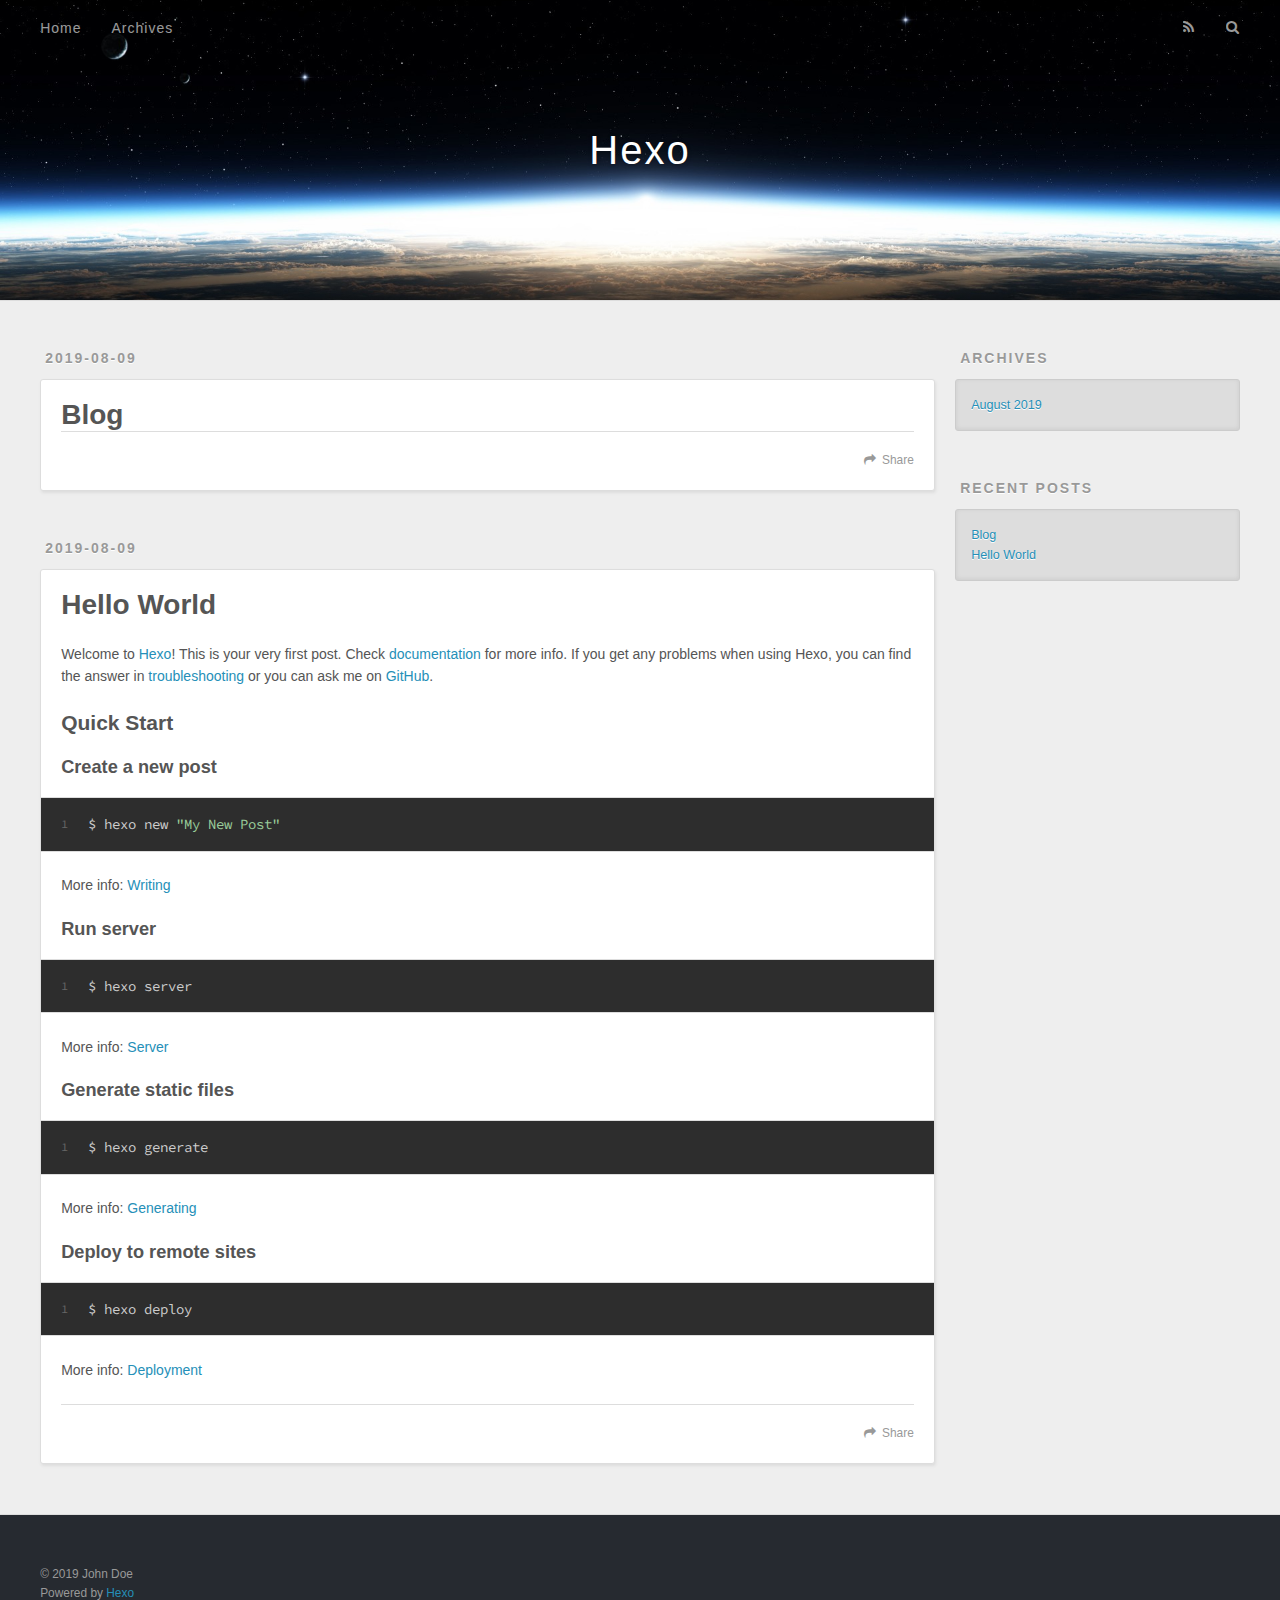
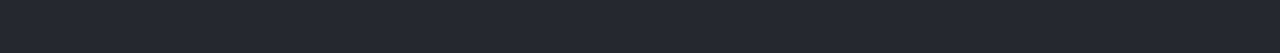
<file: index.html>
<!DOCTYPE html>
<html>
<head><meta name="generator" content="Hexo 3.9.0">
  <meta charset="utf-8">
  

  
  <title>Hexo</title>
  <meta name="viewport" content="width=device-width, initial-scale=1, maximum-scale=1">
  <meta property="og:type" content="website">
<meta property="og:title" content="Hexo">
<meta property="og:url" content="http://yoursite.com/index.html">
<meta property="og:site_name" content="Hexo">
<meta property="og:locale" content="en">
<meta name="twitter:card" content="summary">
<meta name="twitter:title" content="Hexo">
  
    <link rel="alternate" href="/atom.xml" title="Hexo" type="application/atom+xml">
  
  
    <link rel="icon" href="/favicon.png">
  
  
    <link href="//fonts.googleapis.com/css?family=Source+Code+Pro" rel="stylesheet" type="text/css">
  
  <link rel="stylesheet" href="/css/style.css">
</head>
</html>
<body>
  <div id="container">
    <div id="wrap">
      <header id="header">
  <div id="banner"></div>
  <div id="header-outer" class="outer">
    <div id="header-title" class="inner">
      <h1 id="logo-wrap">
        <a href="/" id="logo">Hexo</a>
      </h1>
      
    </div>
    <div id="header-inner" class="inner">
      <nav id="main-nav">
        <a id="main-nav-toggle" class="nav-icon"></a>
        
          <a class="main-nav-link" href="/">Home</a>
        
          <a class="main-nav-link" href="/archives">Archives</a>
        
      </nav>
      <nav id="sub-nav">
        
          <a id="nav-rss-link" class="nav-icon" href="/atom.xml" title="RSS Feed"></a>
        
        <a id="nav-search-btn" class="nav-icon" title="Search"></a>
      </nav>
      <div id="search-form-wrap">
        <form action="//google.com/search" method="get" accept-charset="UTF-8" class="search-form"><input type="search" name="q" class="search-form-input" placeholder="Search"><button type="submit" class="search-form-submit">&#xF002;</button><input type="hidden" name="sitesearch" value="http://yoursite.com"></form>
      </div>
    </div>
  </div>
</header>
      <div class="outer">
        <section id="main">
  
    <article id="soli-Blog" class="article article-type-soli" itemscope itemprop="blogPost">
  <div class="article-meta">
    <a href="/2019/08/09/Blog/" class="article-date">
  <time datetime="2019-08-09T12:56:19.000Z" itemprop="datePublished">2019-08-09</time>
</a>
    
  </div>
  <div class="article-inner">
    
    
      <header class="article-header">
        
  
    <h1 itemprop="name">
      <a class="article-title" href="/2019/08/09/Blog/">Blog</a>
    </h1>
  

      </header>
    
    <div class="article-entry" itemprop="articleBody">
      
        
      
    </div>
    <footer class="article-footer">
      <a data-url="http://yoursite.com/2019/08/09/Blog/" data-id="cjz572dmg00004ybjopmnhewd" class="article-share-link">Share</a>
      
      
    </footer>
  </div>
  
</article>


  
    <article id="post-hello-world" class="article article-type-post" itemscope itemprop="blogPost">
  <div class="article-meta">
    <a href="/2019/08/09/hello-world/" class="article-date">
  <time datetime="2019-08-09T12:52:30.968Z" itemprop="datePublished">2019-08-09</time>
</a>
    
  </div>
  <div class="article-inner">
    
    
      <header class="article-header">
        
  
    <h1 itemprop="name">
      <a class="article-title" href="/2019/08/09/hello-world/">Hello World</a>
    </h1>
  

      </header>
    
    <div class="article-entry" itemprop="articleBody">
      
        <p>Welcome to <a href="https://hexo.io/" target="_blank" rel="noopener">Hexo</a>! This is your very first post. Check <a href="https://hexo.io/docs/" target="_blank" rel="noopener">documentation</a> for more info. If you get any problems when using Hexo, you can find the answer in <a href="https://hexo.io/docs/troubleshooting.html" target="_blank" rel="noopener">troubleshooting</a> or you can ask me on <a href="https://github.com/hexojs/hexo/issues" target="_blank" rel="noopener">GitHub</a>.</p>
<h2 id="Quick-Start"><a href="#Quick-Start" class="headerlink" title="Quick Start"></a>Quick Start</h2><h3 id="Create-a-new-post"><a href="#Create-a-new-post" class="headerlink" title="Create a new post"></a>Create a new post</h3><figure class="highlight bash"><table><tr><td class="gutter"><pre><span class="line">1</span><br></pre></td><td class="code"><pre><span class="line">$ hexo new <span class="string">"My New Post"</span></span><br></pre></td></tr></table></figure>

<p>More info: <a href="https://hexo.io/docs/writing.html" target="_blank" rel="noopener">Writing</a></p>
<h3 id="Run-server"><a href="#Run-server" class="headerlink" title="Run server"></a>Run server</h3><figure class="highlight bash"><table><tr><td class="gutter"><pre><span class="line">1</span><br></pre></td><td class="code"><pre><span class="line">$ hexo server</span><br></pre></td></tr></table></figure>

<p>More info: <a href="https://hexo.io/docs/server.html" target="_blank" rel="noopener">Server</a></p>
<h3 id="Generate-static-files"><a href="#Generate-static-files" class="headerlink" title="Generate static files"></a>Generate static files</h3><figure class="highlight bash"><table><tr><td class="gutter"><pre><span class="line">1</span><br></pre></td><td class="code"><pre><span class="line">$ hexo generate</span><br></pre></td></tr></table></figure>

<p>More info: <a href="https://hexo.io/docs/generating.html" target="_blank" rel="noopener">Generating</a></p>
<h3 id="Deploy-to-remote-sites"><a href="#Deploy-to-remote-sites" class="headerlink" title="Deploy to remote sites"></a>Deploy to remote sites</h3><figure class="highlight bash"><table><tr><td class="gutter"><pre><span class="line">1</span><br></pre></td><td class="code"><pre><span class="line">$ hexo deploy</span><br></pre></td></tr></table></figure>

<p>More info: <a href="https://hexo.io/docs/deployment.html" target="_blank" rel="noopener">Deployment</a></p>

      
    </div>
    <footer class="article-footer">
      <a data-url="http://yoursite.com/2019/08/09/hello-world/" data-id="cjz572dmk00014ybjuhpcw4ao" class="article-share-link">Share</a>
      
      
    </footer>
  </div>
  
</article>


  


</section>
        
          <aside id="sidebar">
  
    

  
    

  
    
  
    
  <div class="widget-wrap">
    <h3 class="widget-title">Archives</h3>
    <div class="widget">
      <ul class="archive-list"><li class="archive-list-item"><a class="archive-list-link" href="/archives/2019/08/">August 2019</a></li></ul>
    </div>
  </div>


  
    
  <div class="widget-wrap">
    <h3 class="widget-title">Recent Posts</h3>
    <div class="widget">
      <ul>
        
          <li>
            <a href="/2019/08/09/Blog/">Blog</a>
          </li>
        
          <li>
            <a href="/2019/08/09/hello-world/">Hello World</a>
          </li>
        
      </ul>
    </div>
  </div>

  
</aside>
        
      </div>
      <footer id="footer">
  
  <div class="outer">
    <div id="footer-info" class="inner">
      &copy; 2019 John Doe<br>
      Powered by <a href="http://hexo.io/" target="_blank">Hexo</a>
    </div>
  </div>
</footer>
    </div>
    <nav id="mobile-nav">
  
    <a href="/" class="mobile-nav-link">Home</a>
  
    <a href="/archives" class="mobile-nav-link">Archives</a>
  
</nav>
    

<script src="//ajax.googleapis.com/ajax/libs/jquery/2.0.3/jquery.min.js"></script>


  <link rel="stylesheet" href="/fancybox/jquery.fancybox.css">
  <script src="/fancybox/jquery.fancybox.pack.js"></script>


<script src="/js/script.js"></script>



  </div>
</body>
</html>
</file>
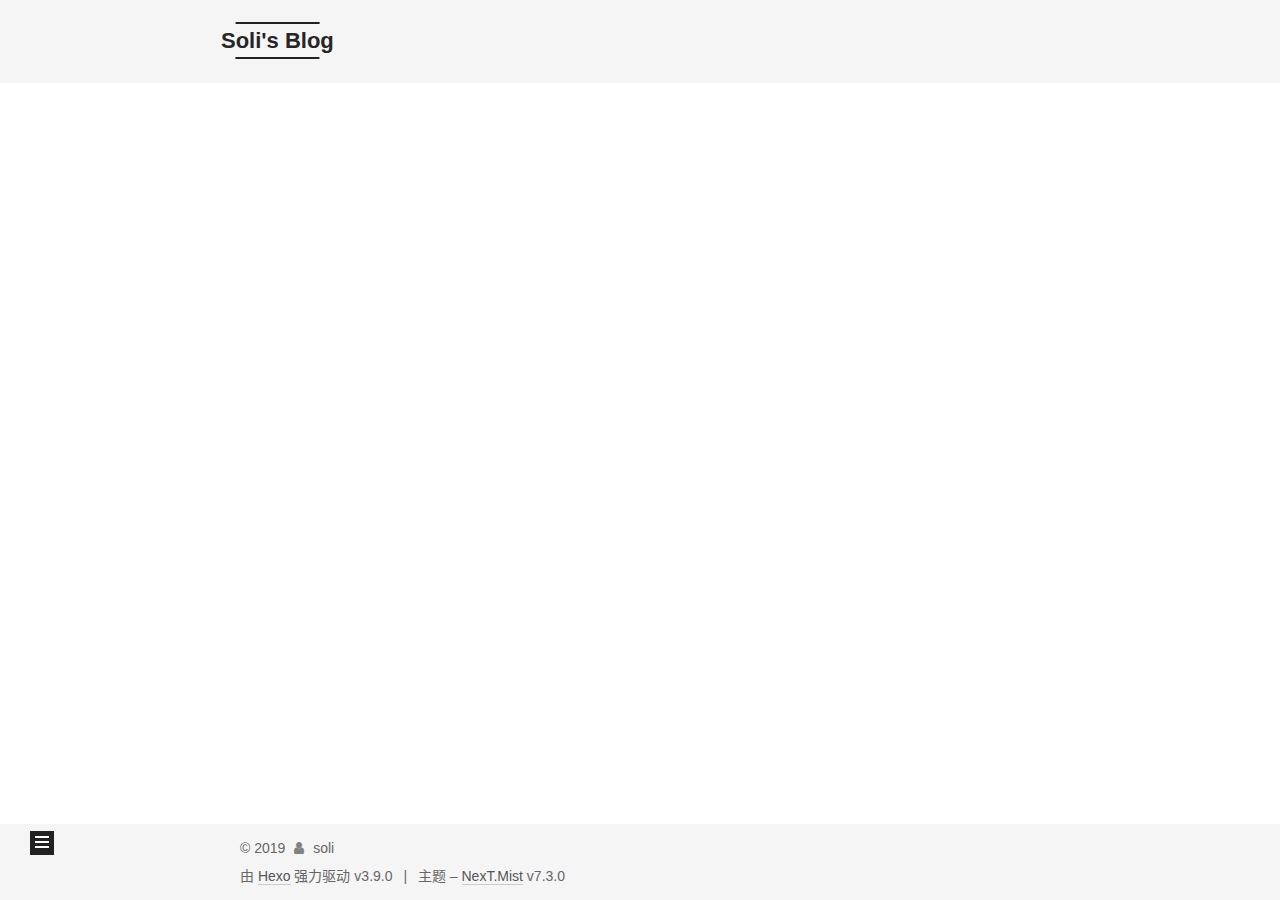
<file: about/index.html>
<!DOCTYPE html>





<html class="theme-next mist use-motion" lang="zh-CN">
<head>
  <meta charset="UTF-8">
<meta name="generator" content="Hexo 3.9.0">
<meta name="viewport" content="width=device-width, initial-scale=1, maximum-scale=2">
<meta name="theme-color" content="#222">
<meta http-equiv="X-UA-Compatible" content="IE=edge">
  <link rel="apple-touch-icon" sizes="180x180" href="/images/apple-touch-icon-next.png?v=7.3.0">
  <link rel="icon" type="image/png" sizes="32x32" href="/images/favicon-32x32-next.png?v=7.3.0">
  <link rel="icon" type="image/png" sizes="16x16" href="/images/favicon-16x16-next.png?v=7.3.0">
  <link rel="mask-icon" href="/images/logo.svg?v=7.3.0" color="#222">

<link rel="stylesheet" href="/css/main.css?v=7.3.0">


<link rel="stylesheet" href="/lib/font-awesome/css/font-awesome.min.css?v=4.7.0">


<script id="hexo-configurations">
  var NexT = window.NexT || {};
  var CONFIG = {
    root: '/',
    scheme: 'Mist',
    version: '7.3.0',
    exturl: false,
    sidebar: {"position":"left","display":"post","offset":12,"onmobile":false},
    back2top: {"enable":true,"sidebar":false,"scrollpercent":false},
    save_scroll: false,
    copycode: {"enable":false,"show_result":false,"style":null},
    fancybox: false,
    mediumzoom: false,
    lazyload: false,
    pangu: false,
    algolia: {
      applicationID: '',
      apiKey: '',
      indexName: '',
      hits: {"per_page":10},
      labels: {"input_placeholder":"Search for Posts","hits_empty":"We didn't find any results for the search: ${query}","hits_stats":"${hits} results found in ${time} ms"}
    },
    localsearch: {"enable":false,"trigger":"auto","top_n_per_article":1,"unescape":false,"preload":false},
    path: '',
    motion: {"enable":true,"async":false,"transition":{"post_block":"fadeIn","post_header":"slideDownIn","post_body":"slideDownIn","coll_header":"slideLeftIn","sidebar":"slideUpIn"}},
    translation: {
      copy_button: '复制',
      copy_success: '复制成功',
      copy_failure: '复制失败'
    }
  };
</script>

  <meta name="description" content="Soli同学的爆笑生活">
<meta property="og:type" content="website">
<meta property="og:title" content="about">
<meta property="og:url" content="http://yoursite.com/about/index.html">
<meta property="og:site_name" content="Soli&#39;s Blog">
<meta property="og:description" content="Soli同学的爆笑生活">
<meta property="og:locale" content="zh-CN">
<meta property="og:updated_time" content="2019-08-10T09:05:43.226Z">
<meta name="twitter:card" content="summary">
<meta name="twitter:title" content="about">
<meta name="twitter:description" content="Soli同学的爆笑生活">
  <link rel="canonical" href="http://yoursite.com/about/">


<script id="page-configurations">
  // https://hexo.io/docs/variables.html
  CONFIG.page = {
    sidebar: "",
    isHome: false,
    isPost: false,
    isPage: true,
    isArchive: false
  };
</script>

  <title>about | Soli's Blog</title>
  








  <noscript>
  <style>
  .use-motion .motion-element,
  .use-motion .brand,
  .use-motion .menu-item,
  .sidebar-inner,
  .use-motion .post-block,
  .use-motion .pagination,
  .use-motion .comments,
  .use-motion .post-header,
  .use-motion .post-body,
  .use-motion .collection-title { opacity: initial; }

  .use-motion .logo,
  .use-motion .site-title,
  .use-motion .site-subtitle {
    opacity: initial;
    top: initial;
  }

  .use-motion .logo-line-before i { left: initial; }
  .use-motion .logo-line-after i { right: initial; }
  </style>
</noscript>

</head>

<body itemscope itemtype="http://schema.org/WebPage" lang="zh-CN">

  <div class="container sidebar-position-left">
    <div class="headband"></div>

    <header id="header" class="header" itemscope itemtype="http://schema.org/WPHeader">
      <div class="header-inner"><div class="site-brand-wrapper">
  <div class="site-meta">

    <div class="custom-logo-site-title">
      <a href="/" class="brand" rel="start">
        <span class="logo-line-before"><i></i></span>
        <span class="site-title">Soli's Blog</span>
        <span class="logo-line-after"><i></i></span>
      </a>
    </div>
  </div>

  <div class="site-nav-toggle">
    <button aria-label="切换导航栏">
      <span class="btn-bar"></span>
      <span class="btn-bar"></span>
      <span class="btn-bar"></span>
    </button>
  </div>
</div>


<nav class="site-nav">
  
  <ul id="menu" class="menu">
      
      
      
        
        <li class="menu-item menu-item-home">
      
    

    <a href="/" rel="section"><i class="menu-item-icon fa fa-fw fa-home"></i> <br>首页</a>

  </li>
      
      
      
        
        <li class="menu-item menu-item-categories">
      
    

    <a href="/categories/" rel="section"><i class="menu-item-icon fa fa-fw fa-th"></i> <br>分类</a>

  </li>
      
      
      
        
        <li class="menu-item menu-item-tags">
      
    

    <a href="/tags/" rel="section"><i class="menu-item-icon fa fa-fw fa-tags"></i> <br>标签</a>

  </li>
      
      
      
        
        <li class="menu-item menu-item-about">
      
    

    <a href="/about/" rel="section"><i class="menu-item-icon fa fa-fw fa-user"></i> <br>关于</a>

  </li>
      
      
      
        
        <li class="menu-item menu-item-archives">
      
    

    <a href="/archives/" rel="section"><i class="menu-item-icon fa fa-fw fa-archive"></i> <br>归档</a>

  </li>
  </ul>

    

    
    
      
      
    
      
      
    
      
      
    
      
      
    
      
      
    
    

  

</nav>
</div>
    </header>

    


    <main id="main" class="main">
      <div class="main-inner">
        <div class="content-wrap">
          <div id="content" class="content page-post-detail">
            

  <div id="posts" class="posts-expand">
    
    
    
    <div class="post-block page">
      <header class="post-header">

<h1 class="post-title" itemprop="name headline">about

</h1>

<div class="post-meta">
  

</div>

</header>

      
      
      
      <div class="post-body">
        
          
        
      </div>
      
      
      
    </div>
    

    
    
    
  </div>


          </div>
          

        </div>
          
  
  <div class="sidebar-toggle">
    <div class="sidebar-toggle-line-wrap">
      <span class="sidebar-toggle-line sidebar-toggle-line-first"></span>
      <span class="sidebar-toggle-line sidebar-toggle-line-middle"></span>
      <span class="sidebar-toggle-line sidebar-toggle-line-last"></span>
    </div>
  </div>

  <aside id="sidebar" class="sidebar">
    <div class="sidebar-inner">

      <div class="site-overview-wrap sidebar-panel sidebar-panel-active">
        <div class="site-overview">

          <div class="site-author motion-element" itemprop="author" itemscope itemtype="http://schema.org/Person">
  <p class="site-author-name" itemprop="name">soli</p>
  <div class="site-description motion-element" itemprop="description">Soli同学的爆笑生活</div>
</div>
  <nav class="site-state motion-element">
      <div class="site-state-item site-state-posts">
        
          <a href="/archives/">
        
          <span class="site-state-item-count">2</span>
          <span class="site-state-item-name">日志</span>
        </a>
      </div>
    
      
      
      <div class="site-state-item site-state-tags">
        
          
            <a href="/tags/">
          
        
        
        
          
        
        <span class="site-state-item-count">1</span>
        <span class="site-state-item-name">标签</span>
        </a>
      </div>
    
  </nav>



        </div>
      </div>

    </div>
  </aside>
  <div id="sidebar-dimmer"></div>


      </div>
    </main>

    <footer id="footer" class="footer">
      <div class="footer-inner">
        <div class="copyright">&copy; <span itemprop="copyrightYear">2019</span>
  <span class="with-love" id="animate">
    <i class="fa fa-user"></i>
  </span>
  <span class="author" itemprop="copyrightHolder">soli</span>
</div>
  <div class="powered-by">由 <a href="https://hexo.io" class="theme-link" rel="noopener" target="_blank">Hexo</a> 强力驱动 v3.9.0</div>
  <span class="post-meta-divider">|</span>
  <div class="theme-info">主题 – <a href="https://theme-next.org" class="theme-link" rel="noopener" target="_blank">NexT.Mist</a> v7.3.0</div>

        








        
      </div>
    </footer>
      <div class="back-to-top">
        <i class="fa fa-arrow-up"></i>
      </div>

    

  </div>

  
  <script src="/lib/jquery/index.js?v=3.4.1"></script>
  <script src="/lib/velocity/velocity.min.js?v=1.2.1"></script>
  <script src="/lib/velocity/velocity.ui.min.js?v=1.2.1"></script>

<script src="/js/utils.js?v=7.3.0"></script>
  <script src="/js/motion.js?v=7.3.0"></script>


  <script src="/js/schemes/muse.js?v=7.3.0"></script>



<script src="/js/next-boot.js?v=7.3.0"></script>




  




























  

  

  


  
    <script src="/js/scrollspy.js?v=7.3.0"></script>
<script src="/js/post-details.js?v=7.3.0"></script>

  

</body>
</html>
</file>
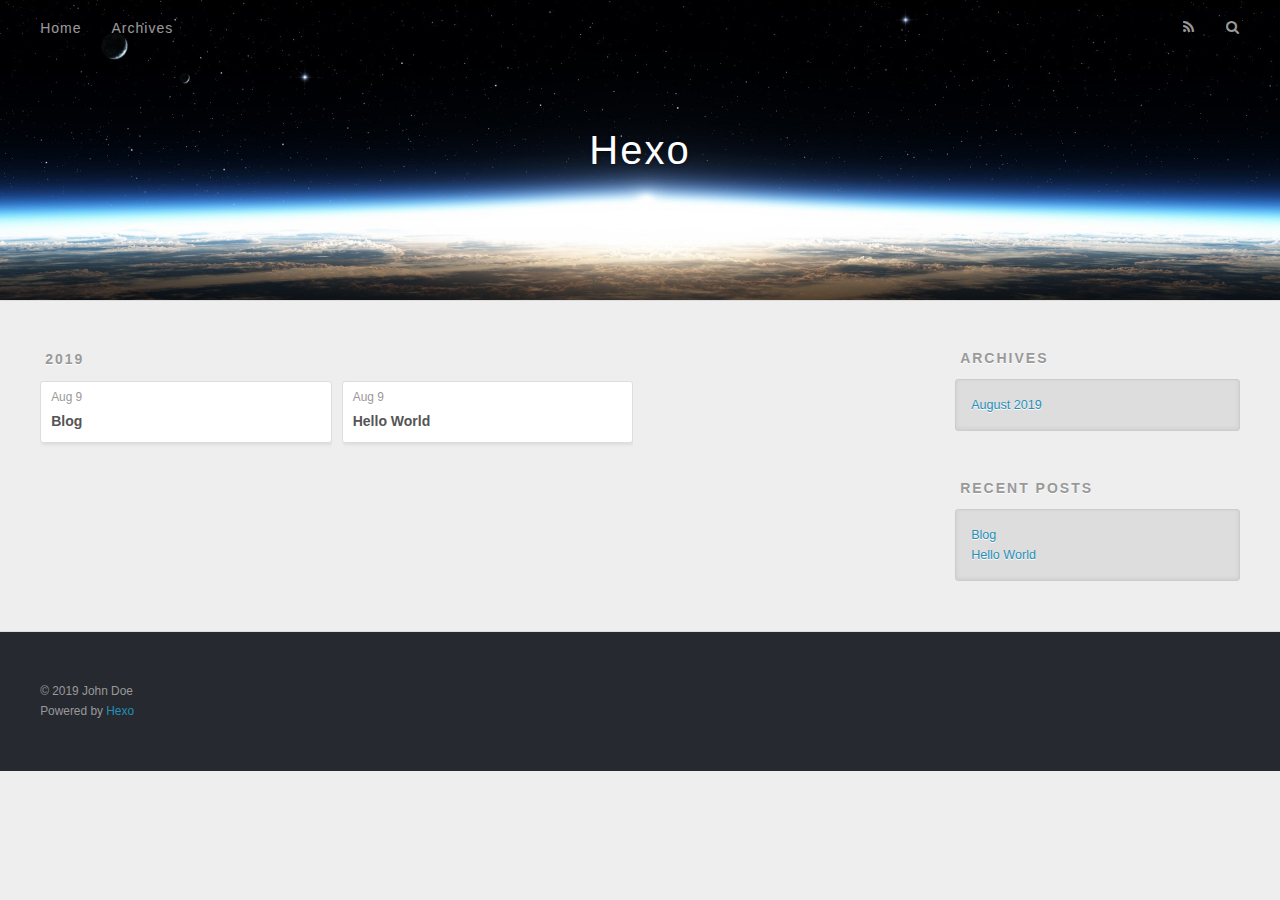
<file: archives/index.html>
<!DOCTYPE html>
<html>
<head><meta name="generator" content="Hexo 3.9.0">
  <meta charset="utf-8">
  

  
  <title>Archives | Hexo</title>
  <meta name="viewport" content="width=device-width, initial-scale=1, maximum-scale=1">
  <meta property="og:type" content="website">
<meta property="og:title" content="Hexo">
<meta property="og:url" content="http://yoursite.com/archives/index.html">
<meta property="og:site_name" content="Hexo">
<meta property="og:locale" content="en">
<meta name="twitter:card" content="summary">
<meta name="twitter:title" content="Hexo">
  
    <link rel="alternate" href="/atom.xml" title="Hexo" type="application/atom+xml">
  
  
    <link rel="icon" href="/favicon.png">
  
  
    <link href="//fonts.googleapis.com/css?family=Source+Code+Pro" rel="stylesheet" type="text/css">
  
  <link rel="stylesheet" href="/css/style.css">
</head>
</html>
<body>
  <div id="container">
    <div id="wrap">
      <header id="header">
  <div id="banner"></div>
  <div id="header-outer" class="outer">
    <div id="header-title" class="inner">
      <h1 id="logo-wrap">
        <a href="/" id="logo">Hexo</a>
      </h1>
      
    </div>
    <div id="header-inner" class="inner">
      <nav id="main-nav">
        <a id="main-nav-toggle" class="nav-icon"></a>
        
          <a class="main-nav-link" href="/">Home</a>
        
          <a class="main-nav-link" href="/archives">Archives</a>
        
      </nav>
      <nav id="sub-nav">
        
          <a id="nav-rss-link" class="nav-icon" href="/atom.xml" title="RSS Feed"></a>
        
        <a id="nav-search-btn" class="nav-icon" title="Search"></a>
      </nav>
      <div id="search-form-wrap">
        <form action="//google.com/search" method="get" accept-charset="UTF-8" class="search-form"><input type="search" name="q" class="search-form-input" placeholder="Search"><button type="submit" class="search-form-submit">&#xF002;</button><input type="hidden" name="sitesearch" value="http://yoursite.com"></form>
      </div>
    </div>
  </div>
</header>
      <div class="outer">
        <section id="main">
  
  
    
    
      
      
      <section class="archives-wrap">
        <div class="archive-year-wrap">
          <a href="/archives/2019" class="archive-year">2019</a>
        </div>
        <div class="archives">
    
    <article class="archive-article archive-type-soli">
  <div class="archive-article-inner">
    <header class="archive-article-header">
      <a href="/2019/08/09/Blog/" class="archive-article-date">
  <time datetime="2019-08-09T12:56:19.000Z" itemprop="datePublished">Aug 9</time>
</a>
      
  
    <h1 itemprop="name">
      <a class="archive-article-title" href="/2019/08/09/Blog/">Blog</a>
    </h1>
  

    </header>
  </div>
</article>
  
    
    
    <article class="archive-article archive-type-post">
  <div class="archive-article-inner">
    <header class="archive-article-header">
      <a href="/2019/08/09/hello-world/" class="archive-article-date">
  <time datetime="2019-08-09T12:52:30.968Z" itemprop="datePublished">Aug 9</time>
</a>
      
  
    <h1 itemprop="name">
      <a class="archive-article-title" href="/2019/08/09/hello-world/">Hello World</a>
    </h1>
  

    </header>
  </div>
</article>
  
  
    </div></section>
  


</section>
        
          <aside id="sidebar">
  
    

  
    

  
    
  
    
  <div class="widget-wrap">
    <h3 class="widget-title">Archives</h3>
    <div class="widget">
      <ul class="archive-list"><li class="archive-list-item"><a class="archive-list-link" href="/archives/2019/08/">August 2019</a></li></ul>
    </div>
  </div>


  
    
  <div class="widget-wrap">
    <h3 class="widget-title">Recent Posts</h3>
    <div class="widget">
      <ul>
        
          <li>
            <a href="/2019/08/09/Blog/">Blog</a>
          </li>
        
          <li>
            <a href="/2019/08/09/hello-world/">Hello World</a>
          </li>
        
      </ul>
    </div>
  </div>

  
</aside>
        
      </div>
      <footer id="footer">
  
  <div class="outer">
    <div id="footer-info" class="inner">
      &copy; 2019 John Doe<br>
      Powered by <a href="http://hexo.io/" target="_blank">Hexo</a>
    </div>
  </div>
</footer>
    </div>
    <nav id="mobile-nav">
  
    <a href="/" class="mobile-nav-link">Home</a>
  
    <a href="/archives" class="mobile-nav-link">Archives</a>
  
</nav>
    

<script src="//ajax.googleapis.com/ajax/libs/jquery/2.0.3/jquery.min.js"></script>


  <link rel="stylesheet" href="/fancybox/jquery.fancybox.css">
  <script src="/fancybox/jquery.fancybox.pack.js"></script>


<script src="/js/script.js"></script>



  </div>
</body>
</html>
</file>
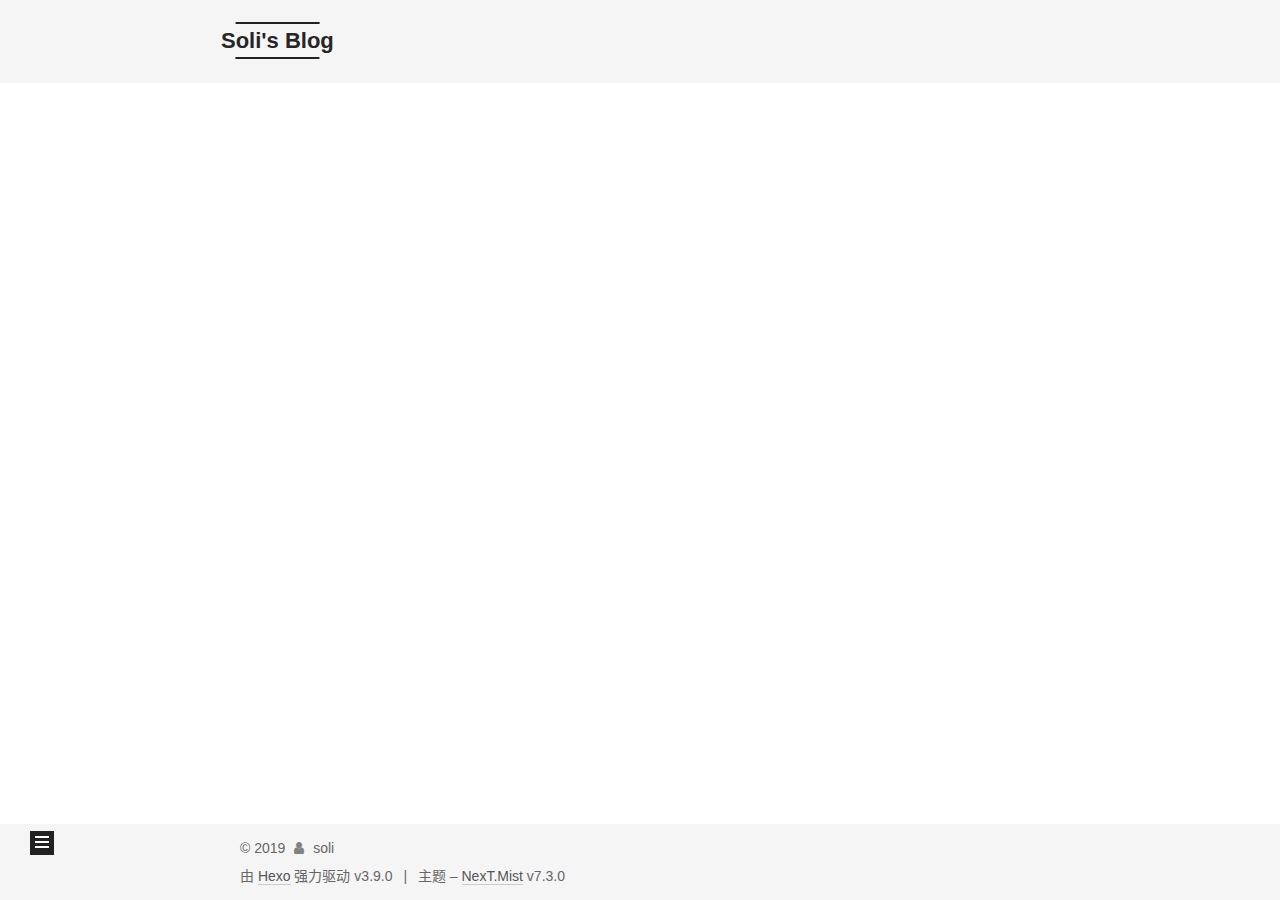
<file: categories/index.html>
<!DOCTYPE html>





<html class="theme-next mist use-motion" lang="zh-CN">
<head>
  <meta charset="UTF-8">
<meta name="generator" content="Hexo 3.9.0">
<meta name="viewport" content="width=device-width, initial-scale=1, maximum-scale=2">
<meta name="theme-color" content="#222">
<meta http-equiv="X-UA-Compatible" content="IE=edge">
  <link rel="apple-touch-icon" sizes="180x180" href="/images/apple-touch-icon-next.png?v=7.3.0">
  <link rel="icon" type="image/png" sizes="32x32" href="/images/favicon-32x32-next.png?v=7.3.0">
  <link rel="icon" type="image/png" sizes="16x16" href="/images/favicon-16x16-next.png?v=7.3.0">
  <link rel="mask-icon" href="/images/logo.svg?v=7.3.0" color="#222">

<link rel="stylesheet" href="/css/main.css?v=7.3.0">


<link rel="stylesheet" href="/lib/font-awesome/css/font-awesome.min.css?v=4.7.0">


<script id="hexo-configurations">
  var NexT = window.NexT || {};
  var CONFIG = {
    root: '/',
    scheme: 'Mist',
    version: '7.3.0',
    exturl: false,
    sidebar: {"position":"left","display":"post","offset":12,"onmobile":false},
    back2top: {"enable":true,"sidebar":false,"scrollpercent":false},
    save_scroll: false,
    copycode: {"enable":false,"show_result":false,"style":null},
    fancybox: false,
    mediumzoom: false,
    lazyload: false,
    pangu: false,
    algolia: {
      applicationID: '',
      apiKey: '',
      indexName: '',
      hits: {"per_page":10},
      labels: {"input_placeholder":"Search for Posts","hits_empty":"We didn't find any results for the search: ${query}","hits_stats":"${hits} results found in ${time} ms"}
    },
    localsearch: {"enable":false,"trigger":"auto","top_n_per_article":1,"unescape":false,"preload":false},
    path: '',
    motion: {"enable":true,"async":false,"transition":{"post_block":"fadeIn","post_header":"slideDownIn","post_body":"slideDownIn","coll_header":"slideLeftIn","sidebar":"slideUpIn"}},
    translation: {
      copy_button: '复制',
      copy_success: '复制成功',
      copy_failure: '复制失败'
    }
  };
</script>

  <meta name="description" content="Soli同学的爆笑生活">
<meta property="og:type" content="website">
<meta property="og:title" content="categories">
<meta property="og:url" content="http://yoursite.com/categories/index.html">
<meta property="og:site_name" content="Soli&#39;s Blog">
<meta property="og:description" content="Soli同学的爆笑生活">
<meta property="og:locale" content="zh-CN">
<meta property="og:updated_time" content="2019-08-10T09:04:42.137Z">
<meta name="twitter:card" content="summary">
<meta name="twitter:title" content="categories">
<meta name="twitter:description" content="Soli同学的爆笑生活">
  <link rel="canonical" href="http://yoursite.com/categories/">


<script id="page-configurations">
  // https://hexo.io/docs/variables.html
  CONFIG.page = {
    sidebar: "",
    isHome: false,
    isPost: false,
    isPage: true,
    isArchive: false
  };
</script>

  <title>categories | Soli's Blog</title>
  








  <noscript>
  <style>
  .use-motion .motion-element,
  .use-motion .brand,
  .use-motion .menu-item,
  .sidebar-inner,
  .use-motion .post-block,
  .use-motion .pagination,
  .use-motion .comments,
  .use-motion .post-header,
  .use-motion .post-body,
  .use-motion .collection-title { opacity: initial; }

  .use-motion .logo,
  .use-motion .site-title,
  .use-motion .site-subtitle {
    opacity: initial;
    top: initial;
  }

  .use-motion .logo-line-before i { left: initial; }
  .use-motion .logo-line-after i { right: initial; }
  </style>
</noscript>

</head>

<body itemscope itemtype="http://schema.org/WebPage" lang="zh-CN">

  <div class="container sidebar-position-left">
    <div class="headband"></div>

    <header id="header" class="header" itemscope itemtype="http://schema.org/WPHeader">
      <div class="header-inner"><div class="site-brand-wrapper">
  <div class="site-meta">

    <div class="custom-logo-site-title">
      <a href="/" class="brand" rel="start">
        <span class="logo-line-before"><i></i></span>
        <span class="site-title">Soli's Blog</span>
        <span class="logo-line-after"><i></i></span>
      </a>
    </div>
  </div>

  <div class="site-nav-toggle">
    <button aria-label="切换导航栏">
      <span class="btn-bar"></span>
      <span class="btn-bar"></span>
      <span class="btn-bar"></span>
    </button>
  </div>
</div>


<nav class="site-nav">
  
  <ul id="menu" class="menu">
      
      
      
        
        <li class="menu-item menu-item-home">
      
    

    <a href="/" rel="section"><i class="menu-item-icon fa fa-fw fa-home"></i> <br>首页</a>

  </li>
      
      
      
        
        <li class="menu-item menu-item-categories">
      
    

    <a href="/categories/" rel="section"><i class="menu-item-icon fa fa-fw fa-th"></i> <br>分类</a>

  </li>
      
      
      
        
        <li class="menu-item menu-item-tags">
      
    

    <a href="/tags/" rel="section"><i class="menu-item-icon fa fa-fw fa-tags"></i> <br>标签</a>

  </li>
      
      
      
        
        <li class="menu-item menu-item-about">
      
    

    <a href="/about/" rel="section"><i class="menu-item-icon fa fa-fw fa-user"></i> <br>关于</a>

  </li>
      
      
      
        
        <li class="menu-item menu-item-archives">
      
    

    <a href="/archives/" rel="section"><i class="menu-item-icon fa fa-fw fa-archive"></i> <br>归档</a>

  </li>
  </ul>

    

    
    
      
      
    
      
      
    
      
      
    
      
      
    
      
      
    
    

  

</nav>
</div>
    </header>

    


    <main id="main" class="main">
      <div class="main-inner">
        <div class="content-wrap">
          <div id="content" class="content page-post-detail">
            

  <div id="posts" class="posts-expand">
    
    
    
    <div class="post-block page">
      <header class="post-header">

<h1 class="post-title" itemprop="name headline">categories

</h1>

<div class="post-meta">
  

</div>

</header>

      
      
      
      <div class="post-body">
        
          <div class="category-all-page">
            <div class="category-all-title">
              
              
              暂无分类
            </div>
            <div class="category-all">
              
            </div>
          </div>
        
      </div>
      
      
      
    </div>
    

    
    
    
  </div>


          </div>
          

        </div>
          
  
  <div class="sidebar-toggle">
    <div class="sidebar-toggle-line-wrap">
      <span class="sidebar-toggle-line sidebar-toggle-line-first"></span>
      <span class="sidebar-toggle-line sidebar-toggle-line-middle"></span>
      <span class="sidebar-toggle-line sidebar-toggle-line-last"></span>
    </div>
  </div>

  <aside id="sidebar" class="sidebar">
    <div class="sidebar-inner">

      <div class="site-overview-wrap sidebar-panel sidebar-panel-active">
        <div class="site-overview">

          <div class="site-author motion-element" itemprop="author" itemscope itemtype="http://schema.org/Person">
  <p class="site-author-name" itemprop="name">soli</p>
  <div class="site-description motion-element" itemprop="description">Soli同学的爆笑生活</div>
</div>
  <nav class="site-state motion-element">
      <div class="site-state-item site-state-posts">
        
          <a href="/archives/">
        
          <span class="site-state-item-count">2</span>
          <span class="site-state-item-name">日志</span>
        </a>
      </div>
    
      
      
      <div class="site-state-item site-state-tags">
        
          
            <a href="/tags/">
          
        
        
        
          
        
        <span class="site-state-item-count">1</span>
        <span class="site-state-item-name">标签</span>
        </a>
      </div>
    
  </nav>



        </div>
      </div>

    </div>
  </aside>
  <div id="sidebar-dimmer"></div>


      </div>
    </main>

    <footer id="footer" class="footer">
      <div class="footer-inner">
        <div class="copyright">&copy; <span itemprop="copyrightYear">2019</span>
  <span class="with-love" id="animate">
    <i class="fa fa-user"></i>
  </span>
  <span class="author" itemprop="copyrightHolder">soli</span>
</div>
  <div class="powered-by">由 <a href="https://hexo.io" class="theme-link" rel="noopener" target="_blank">Hexo</a> 强力驱动 v3.9.0</div>
  <span class="post-meta-divider">|</span>
  <div class="theme-info">主题 – <a href="https://theme-next.org" class="theme-link" rel="noopener" target="_blank">NexT.Mist</a> v7.3.0</div>

        








        
      </div>
    </footer>
      <div class="back-to-top">
        <i class="fa fa-arrow-up"></i>
      </div>

    

  </div>

  
  <script src="/lib/jquery/index.js?v=3.4.1"></script>
  <script src="/lib/velocity/velocity.min.js?v=1.2.1"></script>
  <script src="/lib/velocity/velocity.ui.min.js?v=1.2.1"></script>

<script src="/js/utils.js?v=7.3.0"></script>
  <script src="/js/motion.js?v=7.3.0"></script>


  <script src="/js/schemes/muse.js?v=7.3.0"></script>



<script src="/js/next-boot.js?v=7.3.0"></script>




  




























  

  

  


  
    <script src="/js/scrollspy.js?v=7.3.0"></script>
<script src="/js/post-details.js?v=7.3.0"></script>

  

</body>
</html>
</file>
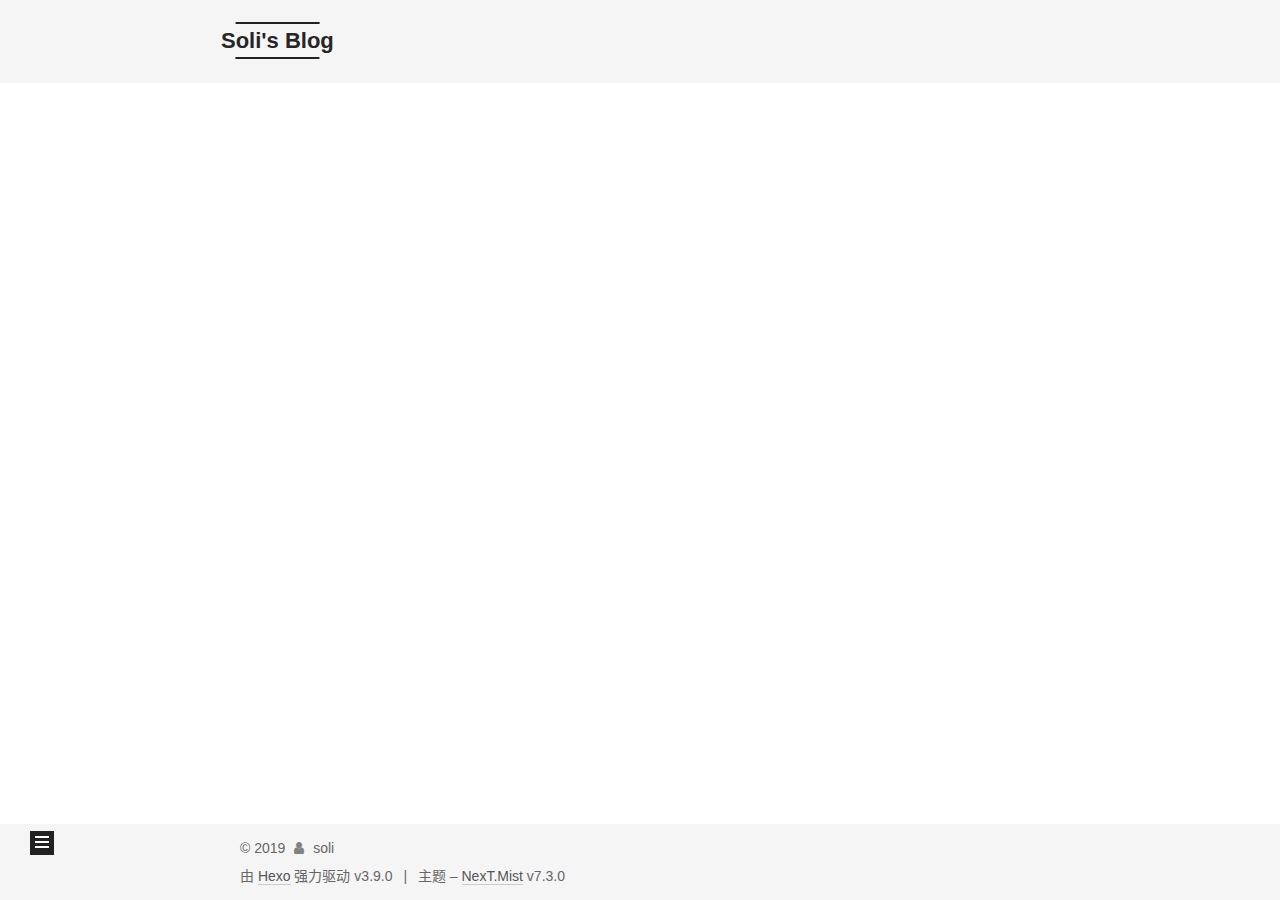
<file: tags/index.html>
<!DOCTYPE html>





<html class="theme-next mist use-motion" lang="zh-CN">
<head>
  <meta charset="UTF-8">
<meta name="generator" content="Hexo 3.9.0">
<meta name="viewport" content="width=device-width, initial-scale=1, maximum-scale=2">
<meta name="theme-color" content="#222">
<meta http-equiv="X-UA-Compatible" content="IE=edge">
  <link rel="apple-touch-icon" sizes="180x180" href="/images/apple-touch-icon-next.png?v=7.3.0">
  <link rel="icon" type="image/png" sizes="32x32" href="/images/favicon-32x32-next.png?v=7.3.0">
  <link rel="icon" type="image/png" sizes="16x16" href="/images/favicon-16x16-next.png?v=7.3.0">
  <link rel="mask-icon" href="/images/logo.svg?v=7.3.0" color="#222">

<link rel="stylesheet" href="/css/main.css?v=7.3.0">


<link rel="stylesheet" href="/lib/font-awesome/css/font-awesome.min.css?v=4.7.0">


<script id="hexo-configurations">
  var NexT = window.NexT || {};
  var CONFIG = {
    root: '/',
    scheme: 'Mist',
    version: '7.3.0',
    exturl: false,
    sidebar: {"position":"left","display":"post","offset":12,"onmobile":false},
    back2top: {"enable":true,"sidebar":false,"scrollpercent":false},
    save_scroll: false,
    copycode: {"enable":false,"show_result":false,"style":null},
    fancybox: false,
    mediumzoom: false,
    lazyload: false,
    pangu: false,
    algolia: {
      applicationID: '',
      apiKey: '',
      indexName: '',
      hits: {"per_page":10},
      labels: {"input_placeholder":"Search for Posts","hits_empty":"We didn't find any results for the search: ${query}","hits_stats":"${hits} results found in ${time} ms"}
    },
    localsearch: {"enable":false,"trigger":"auto","top_n_per_article":1,"unescape":false,"preload":false},
    path: '',
    motion: {"enable":true,"async":false,"transition":{"post_block":"fadeIn","post_header":"slideDownIn","post_body":"slideDownIn","coll_header":"slideLeftIn","sidebar":"slideUpIn"}},
    translation: {
      copy_button: '复制',
      copy_success: '复制成功',
      copy_failure: '复制失败'
    }
  };
</script>

  <meta name="description" content="Soli同学的爆笑生活">
<meta property="og:type" content="website">
<meta property="og:title" content="tags">
<meta property="og:url" content="http://yoursite.com/tags/index.html">
<meta property="og:site_name" content="Soli&#39;s Blog">
<meta property="og:description" content="Soli同学的爆笑生活">
<meta property="og:locale" content="zh-CN">
<meta property="og:updated_time" content="2019-08-10T09:02:57.285Z">
<meta name="twitter:card" content="summary">
<meta name="twitter:title" content="tags">
<meta name="twitter:description" content="Soli同学的爆笑生活">
  <link rel="canonical" href="http://yoursite.com/tags/">


<script id="page-configurations">
  // https://hexo.io/docs/variables.html
  CONFIG.page = {
    sidebar: "",
    isHome: false,
    isPost: false,
    isPage: true,
    isArchive: false
  };
</script>

  <title>tags | Soli's Blog</title>
  








  <noscript>
  <style>
  .use-motion .motion-element,
  .use-motion .brand,
  .use-motion .menu-item,
  .sidebar-inner,
  .use-motion .post-block,
  .use-motion .pagination,
  .use-motion .comments,
  .use-motion .post-header,
  .use-motion .post-body,
  .use-motion .collection-title { opacity: initial; }

  .use-motion .logo,
  .use-motion .site-title,
  .use-motion .site-subtitle {
    opacity: initial;
    top: initial;
  }

  .use-motion .logo-line-before i { left: initial; }
  .use-motion .logo-line-after i { right: initial; }
  </style>
</noscript>

</head>

<body itemscope itemtype="http://schema.org/WebPage" lang="zh-CN">

  <div class="container sidebar-position-left">
    <div class="headband"></div>

    <header id="header" class="header" itemscope itemtype="http://schema.org/WPHeader">
      <div class="header-inner"><div class="site-brand-wrapper">
  <div class="site-meta">

    <div class="custom-logo-site-title">
      <a href="/" class="brand" rel="start">
        <span class="logo-line-before"><i></i></span>
        <span class="site-title">Soli's Blog</span>
        <span class="logo-line-after"><i></i></span>
      </a>
    </div>
  </div>

  <div class="site-nav-toggle">
    <button aria-label="切换导航栏">
      <span class="btn-bar"></span>
      <span class="btn-bar"></span>
      <span class="btn-bar"></span>
    </button>
  </div>
</div>


<nav class="site-nav">
  
  <ul id="menu" class="menu">
      
      
      
        
        <li class="menu-item menu-item-home">
      
    

    <a href="/" rel="section"><i class="menu-item-icon fa fa-fw fa-home"></i> <br>首页</a>

  </li>
      
      
      
        
        <li class="menu-item menu-item-categories">
      
    

    <a href="/categories/" rel="section"><i class="menu-item-icon fa fa-fw fa-th"></i> <br>分类</a>

  </li>
      
      
      
        
        <li class="menu-item menu-item-tags">
      
    

    <a href="/tags/" rel="section"><i class="menu-item-icon fa fa-fw fa-tags"></i> <br>标签</a>

  </li>
      
      
      
        
        <li class="menu-item menu-item-about">
      
    

    <a href="/about/" rel="section"><i class="menu-item-icon fa fa-fw fa-user"></i> <br>关于</a>

  </li>
      
      
      
        
        <li class="menu-item menu-item-archives">
      
    

    <a href="/archives/" rel="section"><i class="menu-item-icon fa fa-fw fa-archive"></i> <br>归档</a>

  </li>
  </ul>

    

    
    
      
      
    
      
      
    
      
      
    
      
      
    
      
      
    
    

  

</nav>
</div>
    </header>

    


    <main id="main" class="main">
      <div class="main-inner">
        <div class="content-wrap">
          <div id="content" class="content page-post-detail">
            

  <div id="posts" class="posts-expand">
    
    
    
    <div class="post-block page">
      <header class="post-header">

<h1 class="post-title" itemprop="name headline">tags

</h1>

<div class="post-meta">
  

</div>

</header>

      
      
      
      <div class="post-body">
        
          <div class="tag-cloud">
            <div class="tag-cloud-title">
              
              
                
                  
                
              
              目前共计 1 个标签
            </div>
            <div class="tag-cloud-tags">
              
                <a href="/tags/精分日常/" style="font-size: 12px; color: #ccc">精分日常</a>
              
            </div>
          </div>
        
      </div>
      
      
      
    </div>
    

    
    
    
  </div>


          </div>
          

        </div>
          
  
  <div class="sidebar-toggle">
    <div class="sidebar-toggle-line-wrap">
      <span class="sidebar-toggle-line sidebar-toggle-line-first"></span>
      <span class="sidebar-toggle-line sidebar-toggle-line-middle"></span>
      <span class="sidebar-toggle-line sidebar-toggle-line-last"></span>
    </div>
  </div>

  <aside id="sidebar" class="sidebar">
    <div class="sidebar-inner">

      <div class="site-overview-wrap sidebar-panel sidebar-panel-active">
        <div class="site-overview">

          <div class="site-author motion-element" itemprop="author" itemscope itemtype="http://schema.org/Person">
  <p class="site-author-name" itemprop="name">soli</p>
  <div class="site-description motion-element" itemprop="description">Soli同学的爆笑生活</div>
</div>
  <nav class="site-state motion-element">
      <div class="site-state-item site-state-posts">
        
          <a href="/archives/">
        
          <span class="site-state-item-count">2</span>
          <span class="site-state-item-name">日志</span>
        </a>
      </div>
    
      
      
      <div class="site-state-item site-state-tags">
        
          
            <a href="/tags/">
          
        
        
        
          
        
        <span class="site-state-item-count">1</span>
        <span class="site-state-item-name">标签</span>
        </a>
      </div>
    
  </nav>



        </div>
      </div>

    </div>
  </aside>
  <div id="sidebar-dimmer"></div>


      </div>
    </main>

    <footer id="footer" class="footer">
      <div class="footer-inner">
        <div class="copyright">&copy; <span itemprop="copyrightYear">2019</span>
  <span class="with-love" id="animate">
    <i class="fa fa-user"></i>
  </span>
  <span class="author" itemprop="copyrightHolder">soli</span>
</div>
  <div class="powered-by">由 <a href="https://hexo.io" class="theme-link" rel="noopener" target="_blank">Hexo</a> 强力驱动 v3.9.0</div>
  <span class="post-meta-divider">|</span>
  <div class="theme-info">主题 – <a href="https://theme-next.org" class="theme-link" rel="noopener" target="_blank">NexT.Mist</a> v7.3.0</div>

        








        
      </div>
    </footer>
      <div class="back-to-top">
        <i class="fa fa-arrow-up"></i>
      </div>

    

  </div>

  
  <script src="/lib/jquery/index.js?v=3.4.1"></script>
  <script src="/lib/velocity/velocity.min.js?v=1.2.1"></script>
  <script src="/lib/velocity/velocity.ui.min.js?v=1.2.1"></script>

<script src="/js/utils.js?v=7.3.0"></script>
  <script src="/js/motion.js?v=7.3.0"></script>


  <script src="/js/schemes/muse.js?v=7.3.0"></script>



<script src="/js/next-boot.js?v=7.3.0"></script>




  




























  

  

  


  
    <script src="/js/scrollspy.js?v=7.3.0"></script>
<script src="/js/post-details.js?v=7.3.0"></script>

  

</body>
</html>
</file>
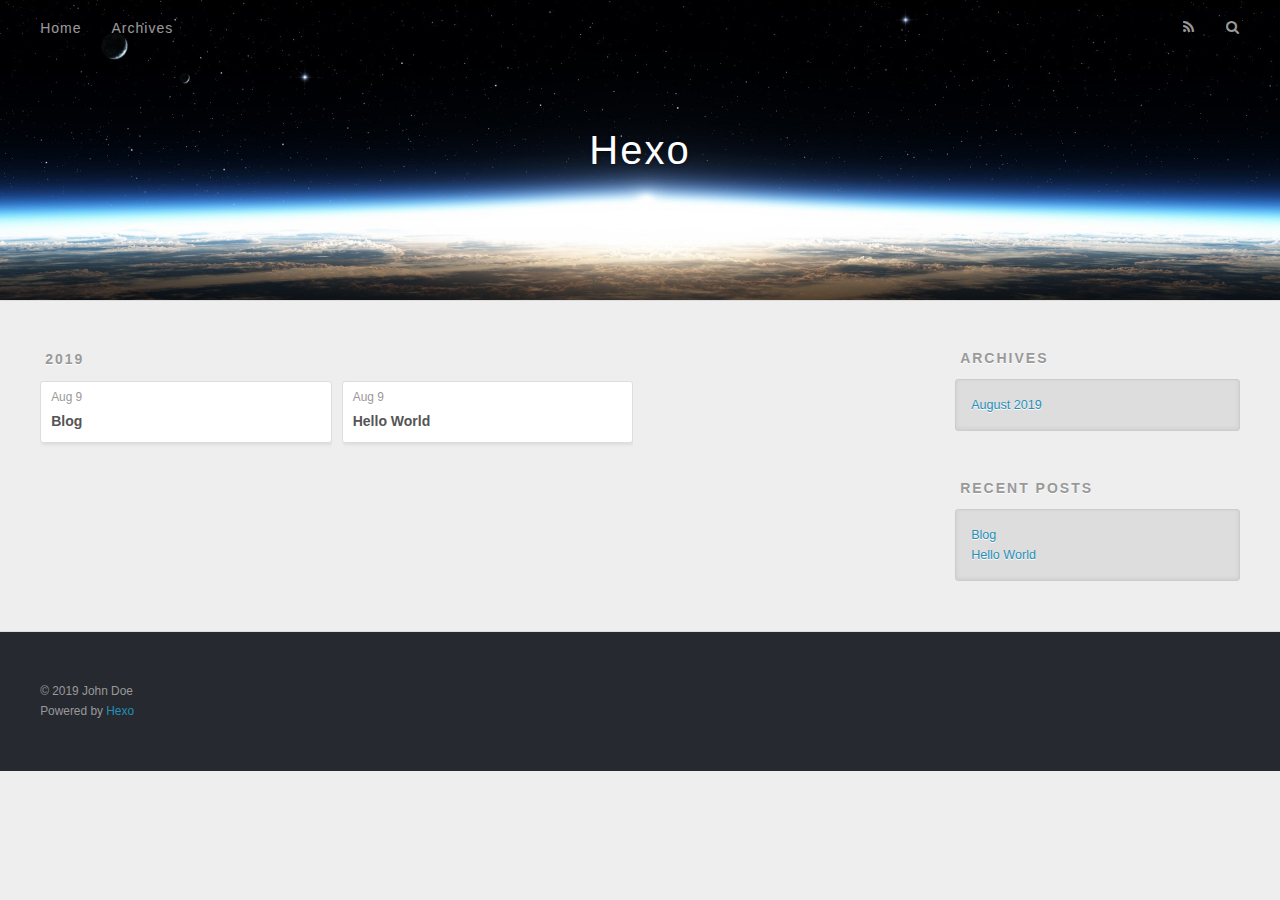
<file: archives/2019/index.html>
<!DOCTYPE html>
<html>
<head><meta name="generator" content="Hexo 3.9.0">
  <meta charset="utf-8">
  

  
  <title>Archives: 2019 | Hexo</title>
  <meta name="viewport" content="width=device-width, initial-scale=1, maximum-scale=1">
  <meta property="og:type" content="website">
<meta property="og:title" content="Hexo">
<meta property="og:url" content="http://yoursite.com/archives/2019/index.html">
<meta property="og:site_name" content="Hexo">
<meta property="og:locale" content="en">
<meta name="twitter:card" content="summary">
<meta name="twitter:title" content="Hexo">
  
    <link rel="alternate" href="/atom.xml" title="Hexo" type="application/atom+xml">
  
  
    <link rel="icon" href="/favicon.png">
  
  
    <link href="//fonts.googleapis.com/css?family=Source+Code+Pro" rel="stylesheet" type="text/css">
  
  <link rel="stylesheet" href="/css/style.css">
</head>
</html>
<body>
  <div id="container">
    <div id="wrap">
      <header id="header">
  <div id="banner"></div>
  <div id="header-outer" class="outer">
    <div id="header-title" class="inner">
      <h1 id="logo-wrap">
        <a href="/" id="logo">Hexo</a>
      </h1>
      
    </div>
    <div id="header-inner" class="inner">
      <nav id="main-nav">
        <a id="main-nav-toggle" class="nav-icon"></a>
        
          <a class="main-nav-link" href="/">Home</a>
        
          <a class="main-nav-link" href="/archives">Archives</a>
        
      </nav>
      <nav id="sub-nav">
        
          <a id="nav-rss-link" class="nav-icon" href="/atom.xml" title="RSS Feed"></a>
        
        <a id="nav-search-btn" class="nav-icon" title="Search"></a>
      </nav>
      <div id="search-form-wrap">
        <form action="//google.com/search" method="get" accept-charset="UTF-8" class="search-form"><input type="search" name="q" class="search-form-input" placeholder="Search"><button type="submit" class="search-form-submit">&#xF002;</button><input type="hidden" name="sitesearch" value="http://yoursite.com"></form>
      </div>
    </div>
  </div>
</header>
      <div class="outer">
        <section id="main">
  
  
    
    
      
      
      <section class="archives-wrap">
        <div class="archive-year-wrap">
          <a href="/archives/2019" class="archive-year">2019</a>
        </div>
        <div class="archives">
    
    <article class="archive-article archive-type-soli">
  <div class="archive-article-inner">
    <header class="archive-article-header">
      <a href="/2019/08/09/Blog/" class="archive-article-date">
  <time datetime="2019-08-09T12:56:19.000Z" itemprop="datePublished">Aug 9</time>
</a>
      
  
    <h1 itemprop="name">
      <a class="archive-article-title" href="/2019/08/09/Blog/">Blog</a>
    </h1>
  

    </header>
  </div>
</article>
  
    
    
    <article class="archive-article archive-type-post">
  <div class="archive-article-inner">
    <header class="archive-article-header">
      <a href="/2019/08/09/hello-world/" class="archive-article-date">
  <time datetime="2019-08-09T12:52:30.968Z" itemprop="datePublished">Aug 9</time>
</a>
      
  
    <h1 itemprop="name">
      <a class="archive-article-title" href="/2019/08/09/hello-world/">Hello World</a>
    </h1>
  

    </header>
  </div>
</article>
  
  
    </div></section>
  


</section>
        
          <aside id="sidebar">
  
    

  
    

  
    
  
    
  <div class="widget-wrap">
    <h3 class="widget-title">Archives</h3>
    <div class="widget">
      <ul class="archive-list"><li class="archive-list-item"><a class="archive-list-link" href="/archives/2019/08/">August 2019</a></li></ul>
    </div>
  </div>


  
    
  <div class="widget-wrap">
    <h3 class="widget-title">Recent Posts</h3>
    <div class="widget">
      <ul>
        
          <li>
            <a href="/2019/08/09/Blog/">Blog</a>
          </li>
        
          <li>
            <a href="/2019/08/09/hello-world/">Hello World</a>
          </li>
        
      </ul>
    </div>
  </div>

  
</aside>
        
      </div>
      <footer id="footer">
  
  <div class="outer">
    <div id="footer-info" class="inner">
      &copy; 2019 John Doe<br>
      Powered by <a href="http://hexo.io/" target="_blank">Hexo</a>
    </div>
  </div>
</footer>
    </div>
    <nav id="mobile-nav">
  
    <a href="/" class="mobile-nav-link">Home</a>
  
    <a href="/archives" class="mobile-nav-link">Archives</a>
  
</nav>
    

<script src="//ajax.googleapis.com/ajax/libs/jquery/2.0.3/jquery.min.js"></script>


  <link rel="stylesheet" href="/fancybox/jquery.fancybox.css">
  <script src="/fancybox/jquery.fancybox.pack.js"></script>


<script src="/js/script.js"></script>



  </div>
</body>
</html>
</file>
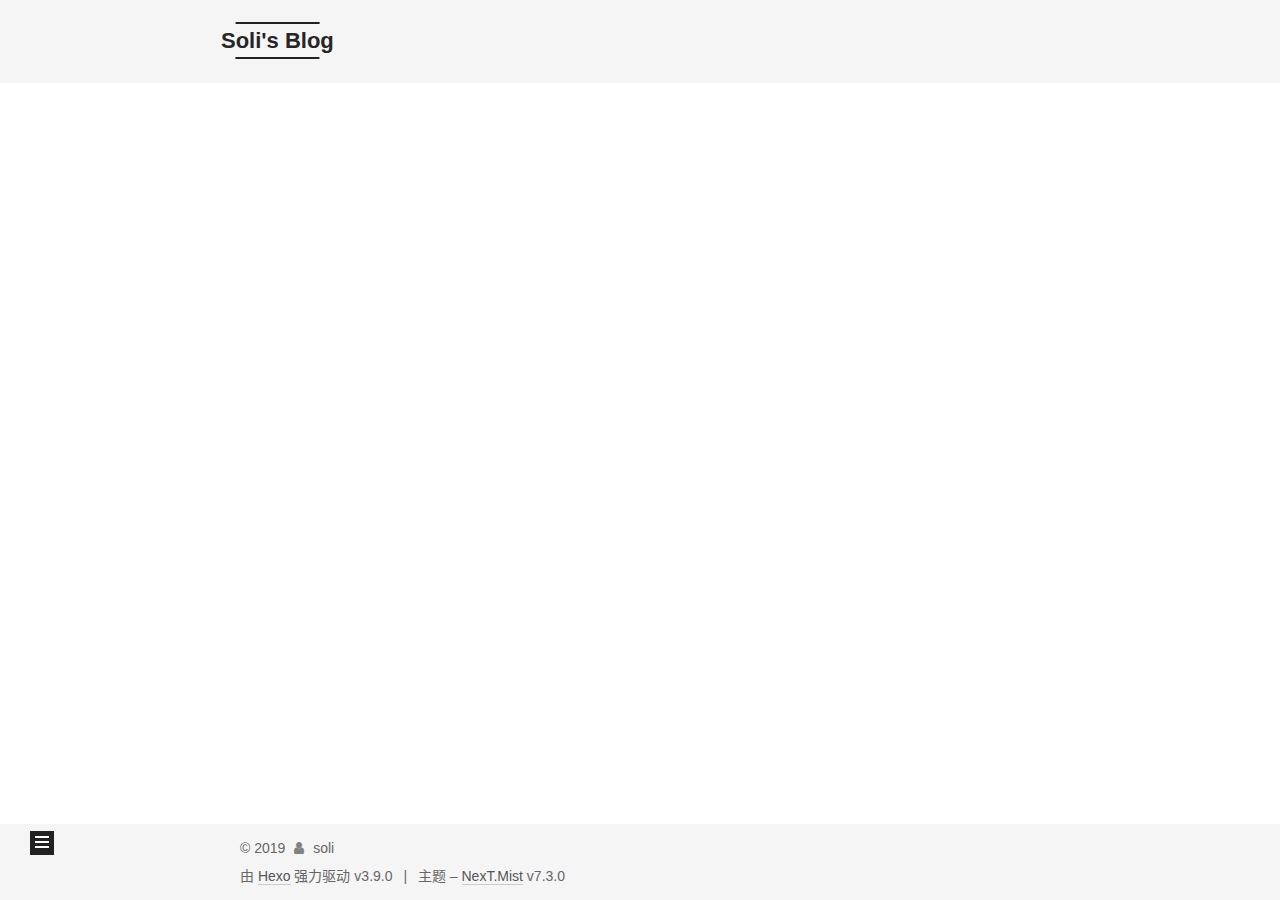
<file: tags/精分日常/index.html>
<!DOCTYPE html>





<html class="theme-next mist use-motion" lang="zh-CN">
<head>
  <meta charset="UTF-8">
<meta name="generator" content="Hexo 3.9.0">
<meta name="viewport" content="width=device-width, initial-scale=1, maximum-scale=2">
<meta name="theme-color" content="#222">
<meta http-equiv="X-UA-Compatible" content="IE=edge">
  <link rel="apple-touch-icon" sizes="180x180" href="/images/apple-touch-icon-next.png?v=7.3.0">
  <link rel="icon" type="image/png" sizes="32x32" href="/images/favicon-32x32-next.png?v=7.3.0">
  <link rel="icon" type="image/png" sizes="16x16" href="/images/favicon-16x16-next.png?v=7.3.0">
  <link rel="mask-icon" href="/images/logo.svg?v=7.3.0" color="#222">

<link rel="stylesheet" href="/css/main.css?v=7.3.0">


<link rel="stylesheet" href="/lib/font-awesome/css/font-awesome.min.css?v=4.7.0">


<script id="hexo-configurations">
  var NexT = window.NexT || {};
  var CONFIG = {
    root: '/',
    scheme: 'Mist',
    version: '7.3.0',
    exturl: false,
    sidebar: {"position":"left","display":"post","offset":12,"onmobile":false},
    back2top: {"enable":true,"sidebar":false,"scrollpercent":false},
    save_scroll: false,
    copycode: {"enable":false,"show_result":false,"style":null},
    fancybox: false,
    mediumzoom: false,
    lazyload: false,
    pangu: false,
    algolia: {
      applicationID: '',
      apiKey: '',
      indexName: '',
      hits: {"per_page":10},
      labels: {"input_placeholder":"Search for Posts","hits_empty":"We didn't find any results for the search: ${query}","hits_stats":"${hits} results found in ${time} ms"}
    },
    localsearch: {"enable":false,"trigger":"auto","top_n_per_article":1,"unescape":false,"preload":false},
    path: '',
    motion: {"enable":true,"async":false,"transition":{"post_block":"fadeIn","post_header":"slideDownIn","post_body":"slideDownIn","coll_header":"slideLeftIn","sidebar":"slideUpIn"}},
    translation: {
      copy_button: '复制',
      copy_success: '复制成功',
      copy_failure: '复制失败'
    }
  };
</script>

  <meta name="description" content="Soli同学的爆笑生活">
<meta property="og:type" content="website">
<meta property="og:title" content="Soli&#39;s Blog">
<meta property="og:url" content="http://yoursite.com/tags/精分日常/index.html">
<meta property="og:site_name" content="Soli&#39;s Blog">
<meta property="og:description" content="Soli同学的爆笑生活">
<meta property="og:locale" content="zh-CN">
<meta name="twitter:card" content="summary">
<meta name="twitter:title" content="Soli&#39;s Blog">
<meta name="twitter:description" content="Soli同学的爆笑生活">
  <link rel="canonical" href="http://yoursite.com/tags/精分日常/">


<script id="page-configurations">
  // https://hexo.io/docs/variables.html
  CONFIG.page = {
    sidebar: "",
    isHome: false,
    isPost: false,
    isPage: false,
    isArchive: false
  };
</script>

  <title>标签: 精分日常 | Soli's Blog</title>
  








  <noscript>
  <style>
  .use-motion .motion-element,
  .use-motion .brand,
  .use-motion .menu-item,
  .sidebar-inner,
  .use-motion .post-block,
  .use-motion .pagination,
  .use-motion .comments,
  .use-motion .post-header,
  .use-motion .post-body,
  .use-motion .collection-title { opacity: initial; }

  .use-motion .logo,
  .use-motion .site-title,
  .use-motion .site-subtitle {
    opacity: initial;
    top: initial;
  }

  .use-motion .logo-line-before i { left: initial; }
  .use-motion .logo-line-after i { right: initial; }
  </style>
</noscript>

</head>

<body itemscope itemtype="http://schema.org/WebPage" lang="zh-CN">

  <div class="container sidebar-position-left">
    <div class="headband"></div>

    <header id="header" class="header" itemscope itemtype="http://schema.org/WPHeader">
      <div class="header-inner"><div class="site-brand-wrapper">
  <div class="site-meta">

    <div class="custom-logo-site-title">
      <a href="/" class="brand" rel="start">
        <span class="logo-line-before"><i></i></span>
        <span class="site-title">Soli's Blog</span>
        <span class="logo-line-after"><i></i></span>
      </a>
    </div>
  </div>

  <div class="site-nav-toggle">
    <button aria-label="切换导航栏">
      <span class="btn-bar"></span>
      <span class="btn-bar"></span>
      <span class="btn-bar"></span>
    </button>
  </div>
</div>


<nav class="site-nav">
  
  <ul id="menu" class="menu">
      
      
      
        
        <li class="menu-item menu-item-home">
      
    

    <a href="/" rel="section"><i class="menu-item-icon fa fa-fw fa-home"></i> <br>首页</a>

  </li>
      
      
      
        
        <li class="menu-item menu-item-categories">
      
    

    <a href="/categories/" rel="section"><i class="menu-item-icon fa fa-fw fa-th"></i> <br>分类</a>

  </li>
      
      
      
        
        <li class="menu-item menu-item-tags">
      
    

    <a href="/tags/" rel="section"><i class="menu-item-icon fa fa-fw fa-tags"></i> <br>标签</a>

  </li>
      
      
      
        
        <li class="menu-item menu-item-about">
      
    

    <a href="/about/" rel="section"><i class="menu-item-icon fa fa-fw fa-user"></i> <br>关于</a>

  </li>
      
      
      
        
        <li class="menu-item menu-item-archives">
      
    

    <a href="/archives/" rel="section"><i class="menu-item-icon fa fa-fw fa-archive"></i> <br>归档</a>

  </li>
  </ul>

    

    
    
      
      
    
      
      
    
      
      
    
      
      
    
      
      
    
    

  

</nav>
</div>
    </header>

    


    <main id="main" class="main">
      <div class="main-inner">
        <div class="content-wrap">
          <div id="content" class="content ">
            

  
  
  
  <div class="post-block tag">

    <div id="posts" class="posts-collapse">
      <div class="collection-title">
        <h1>精分日常<small>标签</small>
        </h1>
      </div>

      

  
  
  

  
    
    <div class="collection-title">
      <h1 class="archive-year" id="archive-year-2019">2019</h1>
    </div>
  
  

  <article class="post post-type-normal" itemscope itemtype="http://schema.org/Article">
    <header class="post-header">

      <h2 class="post-title">
        
          <a class="post-title-link" href="/2019/08/10/My-Frist-Blog/" itemprop="url">
            
              <span itemprop="name">My Frist Blog</span>
            
          </a>
        
      </h2>

      <div class="post-meta">
        <time class="post-time" itemprop="dateCreated"
              datetime="2019-08-10T17:42:41+08:00"
              content="2019-08-10">
          08-10
        </time>
      </div>

    </header>
  </article>



    </div>

  </div>
  
  
  

  



          </div>
          

        </div>
          
  
  <div class="sidebar-toggle">
    <div class="sidebar-toggle-line-wrap">
      <span class="sidebar-toggle-line sidebar-toggle-line-first"></span>
      <span class="sidebar-toggle-line sidebar-toggle-line-middle"></span>
      <span class="sidebar-toggle-line sidebar-toggle-line-last"></span>
    </div>
  </div>

  <aside id="sidebar" class="sidebar">
    <div class="sidebar-inner">

      <div class="site-overview-wrap sidebar-panel sidebar-panel-active">
        <div class="site-overview">

          <div class="site-author motion-element" itemprop="author" itemscope itemtype="http://schema.org/Person">
  <p class="site-author-name" itemprop="name">soli</p>
  <div class="site-description motion-element" itemprop="description">Soli同学的爆笑生活</div>
</div>
  <nav class="site-state motion-element">
      <div class="site-state-item site-state-posts">
        
          <a href="/archives/">
        
          <span class="site-state-item-count">2</span>
          <span class="site-state-item-name">日志</span>
        </a>
      </div>
    
      
      
      <div class="site-state-item site-state-tags">
        
          
            <a href="/tags/">
          
        
        
        
          
        
        <span class="site-state-item-count">1</span>
        <span class="site-state-item-name">标签</span>
        </a>
      </div>
    
  </nav>



        </div>
      </div>

    </div>
  </aside>
  <div id="sidebar-dimmer"></div>


      </div>
    </main>

    <footer id="footer" class="footer">
      <div class="footer-inner">
        <div class="copyright">&copy; <span itemprop="copyrightYear">2019</span>
  <span class="with-love" id="animate">
    <i class="fa fa-user"></i>
  </span>
  <span class="author" itemprop="copyrightHolder">soli</span>
</div>
  <div class="powered-by">由 <a href="https://hexo.io" class="theme-link" rel="noopener" target="_blank">Hexo</a> 强力驱动 v3.9.0</div>
  <span class="post-meta-divider">|</span>
  <div class="theme-info">主题 – <a href="https://theme-next.org" class="theme-link" rel="noopener" target="_blank">NexT.Mist</a> v7.3.0</div>

        








        
      </div>
    </footer>
      <div class="back-to-top">
        <i class="fa fa-arrow-up"></i>
      </div>

    

  </div>

  
  <script src="/lib/jquery/index.js?v=3.4.1"></script>
  <script src="/lib/velocity/velocity.min.js?v=1.2.1"></script>
  <script src="/lib/velocity/velocity.ui.min.js?v=1.2.1"></script>

<script src="/js/utils.js?v=7.3.0"></script>
  <script src="/js/motion.js?v=7.3.0"></script>


  <script src="/js/schemes/muse.js?v=7.3.0"></script>



<script src="/js/next-boot.js?v=7.3.0"></script>




  




























  

  

  


  
</body>
</html>
</file>
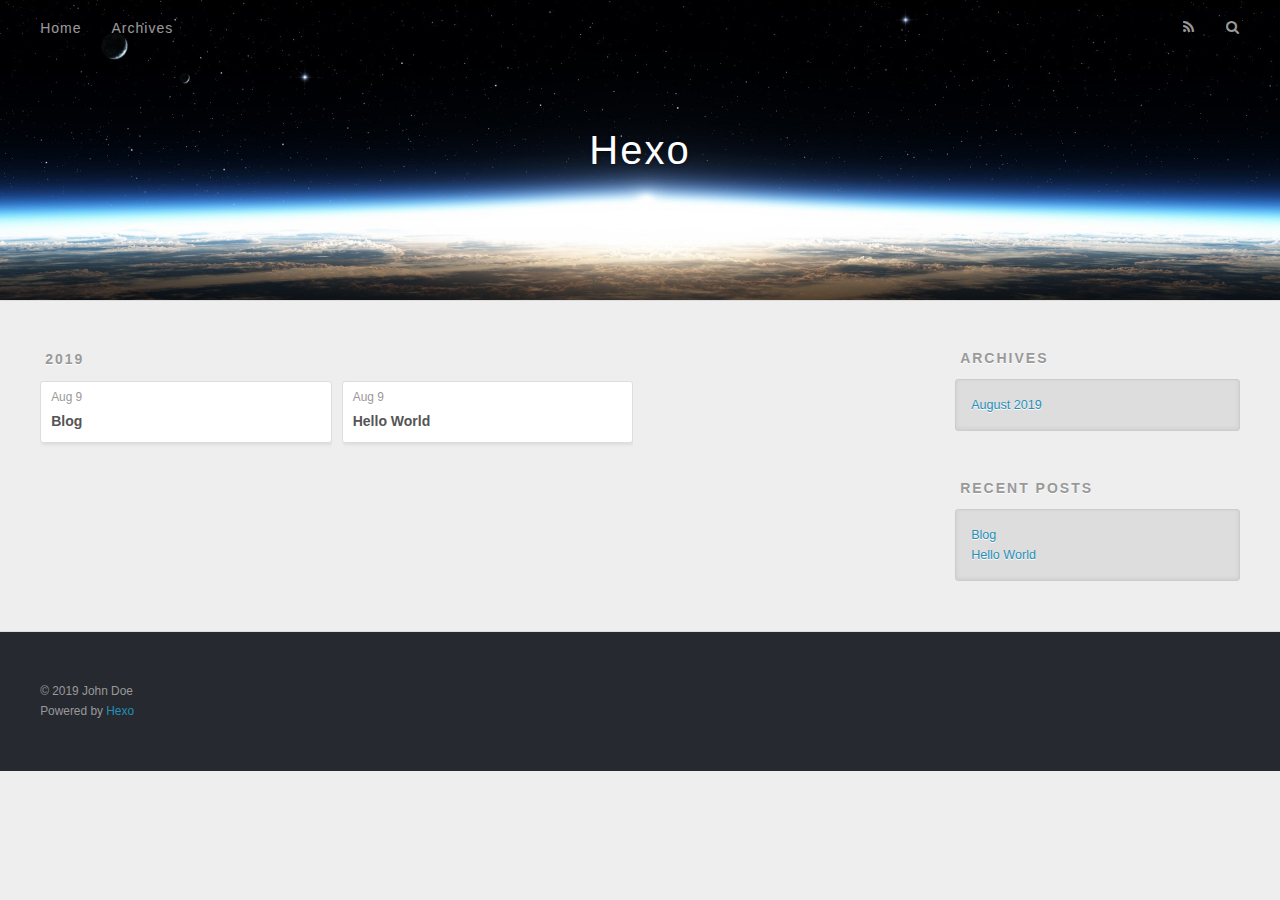
<file: archives/2019/08/index.html>
<!DOCTYPE html>
<html>
<head><meta name="generator" content="Hexo 3.9.0">
  <meta charset="utf-8">
  

  
  <title>Archives: 2019/8 | Hexo</title>
  <meta name="viewport" content="width=device-width, initial-scale=1, maximum-scale=1">
  <meta property="og:type" content="website">
<meta property="og:title" content="Hexo">
<meta property="og:url" content="http://yoursite.com/archives/2019/08/index.html">
<meta property="og:site_name" content="Hexo">
<meta property="og:locale" content="en">
<meta name="twitter:card" content="summary">
<meta name="twitter:title" content="Hexo">
  
    <link rel="alternate" href="/atom.xml" title="Hexo" type="application/atom+xml">
  
  
    <link rel="icon" href="/favicon.png">
  
  
    <link href="//fonts.googleapis.com/css?family=Source+Code+Pro" rel="stylesheet" type="text/css">
  
  <link rel="stylesheet" href="/css/style.css">
</head>
</html>
<body>
  <div id="container">
    <div id="wrap">
      <header id="header">
  <div id="banner"></div>
  <div id="header-outer" class="outer">
    <div id="header-title" class="inner">
      <h1 id="logo-wrap">
        <a href="/" id="logo">Hexo</a>
      </h1>
      
    </div>
    <div id="header-inner" class="inner">
      <nav id="main-nav">
        <a id="main-nav-toggle" class="nav-icon"></a>
        
          <a class="main-nav-link" href="/">Home</a>
        
          <a class="main-nav-link" href="/archives">Archives</a>
        
      </nav>
      <nav id="sub-nav">
        
          <a id="nav-rss-link" class="nav-icon" href="/atom.xml" title="RSS Feed"></a>
        
        <a id="nav-search-btn" class="nav-icon" title="Search"></a>
      </nav>
      <div id="search-form-wrap">
        <form action="//google.com/search" method="get" accept-charset="UTF-8" class="search-form"><input type="search" name="q" class="search-form-input" placeholder="Search"><button type="submit" class="search-form-submit">&#xF002;</button><input type="hidden" name="sitesearch" value="http://yoursite.com"></form>
      </div>
    </div>
  </div>
</header>
      <div class="outer">
        <section id="main">
  
  
    
    
      
      
      <section class="archives-wrap">
        <div class="archive-year-wrap">
          <a href="/archives/2019" class="archive-year">2019</a>
        </div>
        <div class="archives">
    
    <article class="archive-article archive-type-soli">
  <div class="archive-article-inner">
    <header class="archive-article-header">
      <a href="/2019/08/09/Blog/" class="archive-article-date">
  <time datetime="2019-08-09T12:56:19.000Z" itemprop="datePublished">Aug 9</time>
</a>
      
  
    <h1 itemprop="name">
      <a class="archive-article-title" href="/2019/08/09/Blog/">Blog</a>
    </h1>
  

    </header>
  </div>
</article>
  
    
    
    <article class="archive-article archive-type-post">
  <div class="archive-article-inner">
    <header class="archive-article-header">
      <a href="/2019/08/09/hello-world/" class="archive-article-date">
  <time datetime="2019-08-09T12:52:30.968Z" itemprop="datePublished">Aug 9</time>
</a>
      
  
    <h1 itemprop="name">
      <a class="archive-article-title" href="/2019/08/09/hello-world/">Hello World</a>
    </h1>
  

    </header>
  </div>
</article>
  
  
    </div></section>
  


</section>
        
          <aside id="sidebar">
  
    

  
    

  
    
  
    
  <div class="widget-wrap">
    <h3 class="widget-title">Archives</h3>
    <div class="widget">
      <ul class="archive-list"><li class="archive-list-item"><a class="archive-list-link" href="/archives/2019/08/">August 2019</a></li></ul>
    </div>
  </div>


  
    
  <div class="widget-wrap">
    <h3 class="widget-title">Recent Posts</h3>
    <div class="widget">
      <ul>
        
          <li>
            <a href="/2019/08/09/Blog/">Blog</a>
          </li>
        
          <li>
            <a href="/2019/08/09/hello-world/">Hello World</a>
          </li>
        
      </ul>
    </div>
  </div>

  
</aside>
        
      </div>
      <footer id="footer">
  
  <div class="outer">
    <div id="footer-info" class="inner">
      &copy; 2019 John Doe<br>
      Powered by <a href="http://hexo.io/" target="_blank">Hexo</a>
    </div>
  </div>
</footer>
    </div>
    <nav id="mobile-nav">
  
    <a href="/" class="mobile-nav-link">Home</a>
  
    <a href="/archives" class="mobile-nav-link">Archives</a>
  
</nav>
    

<script src="//ajax.googleapis.com/ajax/libs/jquery/2.0.3/jquery.min.js"></script>


  <link rel="stylesheet" href="/fancybox/jquery.fancybox.css">
  <script src="/fancybox/jquery.fancybox.pack.js"></script>


<script src="/js/script.js"></script>



  </div>
</body>
</html>
</file>
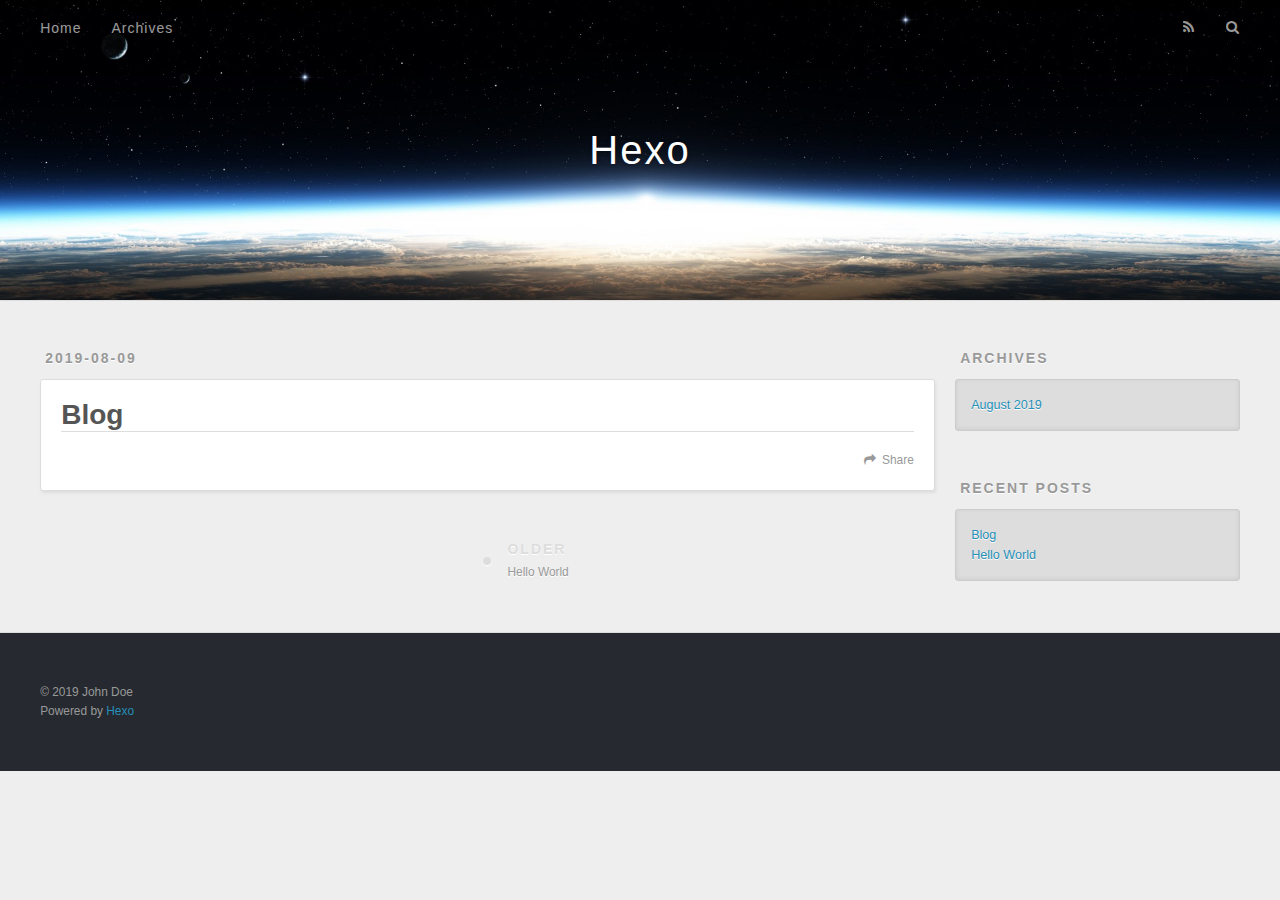
<file: 2019/08/09/Blog/index.html>
<!DOCTYPE html>
<html>
<head><meta name="generator" content="Hexo 3.9.0">
  <meta charset="utf-8">
  

  
  <title>Blog | Hexo</title>
  <meta name="viewport" content="width=device-width, initial-scale=1, maximum-scale=1">
  <meta property="og:type" content="article">
<meta property="og:title" content="Blog">
<meta property="og:url" content="http://yoursite.com/2019/08/09/Blog/index.html">
<meta property="og:site_name" content="Hexo">
<meta property="og:locale" content="en">
<meta property="og:updated_time" content="2019-08-09T12:56:19.755Z">
<meta name="twitter:card" content="summary">
<meta name="twitter:title" content="Blog">
  
    <link rel="alternate" href="/atom.xml" title="Hexo" type="application/atom+xml">
  
  
    <link rel="icon" href="/favicon.png">
  
  
    <link href="//fonts.googleapis.com/css?family=Source+Code+Pro" rel="stylesheet" type="text/css">
  
  <link rel="stylesheet" href="/css/style.css">
</head>
</html>
<body>
  <div id="container">
    <div id="wrap">
      <header id="header">
  <div id="banner"></div>
  <div id="header-outer" class="outer">
    <div id="header-title" class="inner">
      <h1 id="logo-wrap">
        <a href="/" id="logo">Hexo</a>
      </h1>
      
    </div>
    <div id="header-inner" class="inner">
      <nav id="main-nav">
        <a id="main-nav-toggle" class="nav-icon"></a>
        
          <a class="main-nav-link" href="/">Home</a>
        
          <a class="main-nav-link" href="/archives">Archives</a>
        
      </nav>
      <nav id="sub-nav">
        
          <a id="nav-rss-link" class="nav-icon" href="/atom.xml" title="RSS Feed"></a>
        
        <a id="nav-search-btn" class="nav-icon" title="Search"></a>
      </nav>
      <div id="search-form-wrap">
        <form action="//google.com/search" method="get" accept-charset="UTF-8" class="search-form"><input type="search" name="q" class="search-form-input" placeholder="Search"><button type="submit" class="search-form-submit">&#xF002;</button><input type="hidden" name="sitesearch" value="http://yoursite.com"></form>
      </div>
    </div>
  </div>
</header>
      <div class="outer">
        <section id="main"><article id="soli-Blog" class="article article-type-soli" itemscope itemprop="blogPost">
  <div class="article-meta">
    <a href="/2019/08/09/Blog/" class="article-date">
  <time datetime="2019-08-09T12:56:19.000Z" itemprop="datePublished">2019-08-09</time>
</a>
    
  </div>
  <div class="article-inner">
    
    
      <header class="article-header">
        
  
    <h1 class="article-title" itemprop="name">
      Blog
    </h1>
  

      </header>
    
    <div class="article-entry" itemprop="articleBody">
      
        
      
    </div>
    <footer class="article-footer">
      <a data-url="http://yoursite.com/2019/08/09/Blog/" data-id="cjz572dmg00004ybjopmnhewd" class="article-share-link">Share</a>
      
      
    </footer>
  </div>
  
    
<nav id="article-nav">
  
  
    <a href="/2019/08/09/hello-world/" id="article-nav-older" class="article-nav-link-wrap">
      <strong class="article-nav-caption">Older</strong>
      <div class="article-nav-title">Hello World</div>
    </a>
  
</nav>

  
</article>

</section>
        
          <aside id="sidebar">
  
    

  
    

  
    
  
    
  <div class="widget-wrap">
    <h3 class="widget-title">Archives</h3>
    <div class="widget">
      <ul class="archive-list"><li class="archive-list-item"><a class="archive-list-link" href="/archives/2019/08/">August 2019</a></li></ul>
    </div>
  </div>


  
    
  <div class="widget-wrap">
    <h3 class="widget-title">Recent Posts</h3>
    <div class="widget">
      <ul>
        
          <li>
            <a href="/2019/08/09/Blog/">Blog</a>
          </li>
        
          <li>
            <a href="/2019/08/09/hello-world/">Hello World</a>
          </li>
        
      </ul>
    </div>
  </div>

  
</aside>
        
      </div>
      <footer id="footer">
  
  <div class="outer">
    <div id="footer-info" class="inner">
      &copy; 2019 John Doe<br>
      Powered by <a href="http://hexo.io/" target="_blank">Hexo</a>
    </div>
  </div>
</footer>
    </div>
    <nav id="mobile-nav">
  
    <a href="/" class="mobile-nav-link">Home</a>
  
    <a href="/archives" class="mobile-nav-link">Archives</a>
  
</nav>
    

<script src="//ajax.googleapis.com/ajax/libs/jquery/2.0.3/jquery.min.js"></script>


  <link rel="stylesheet" href="/fancybox/jquery.fancybox.css">
  <script src="/fancybox/jquery.fancybox.pack.js"></script>


<script src="/js/script.js"></script>



  </div>
</body>
</html>
</file>
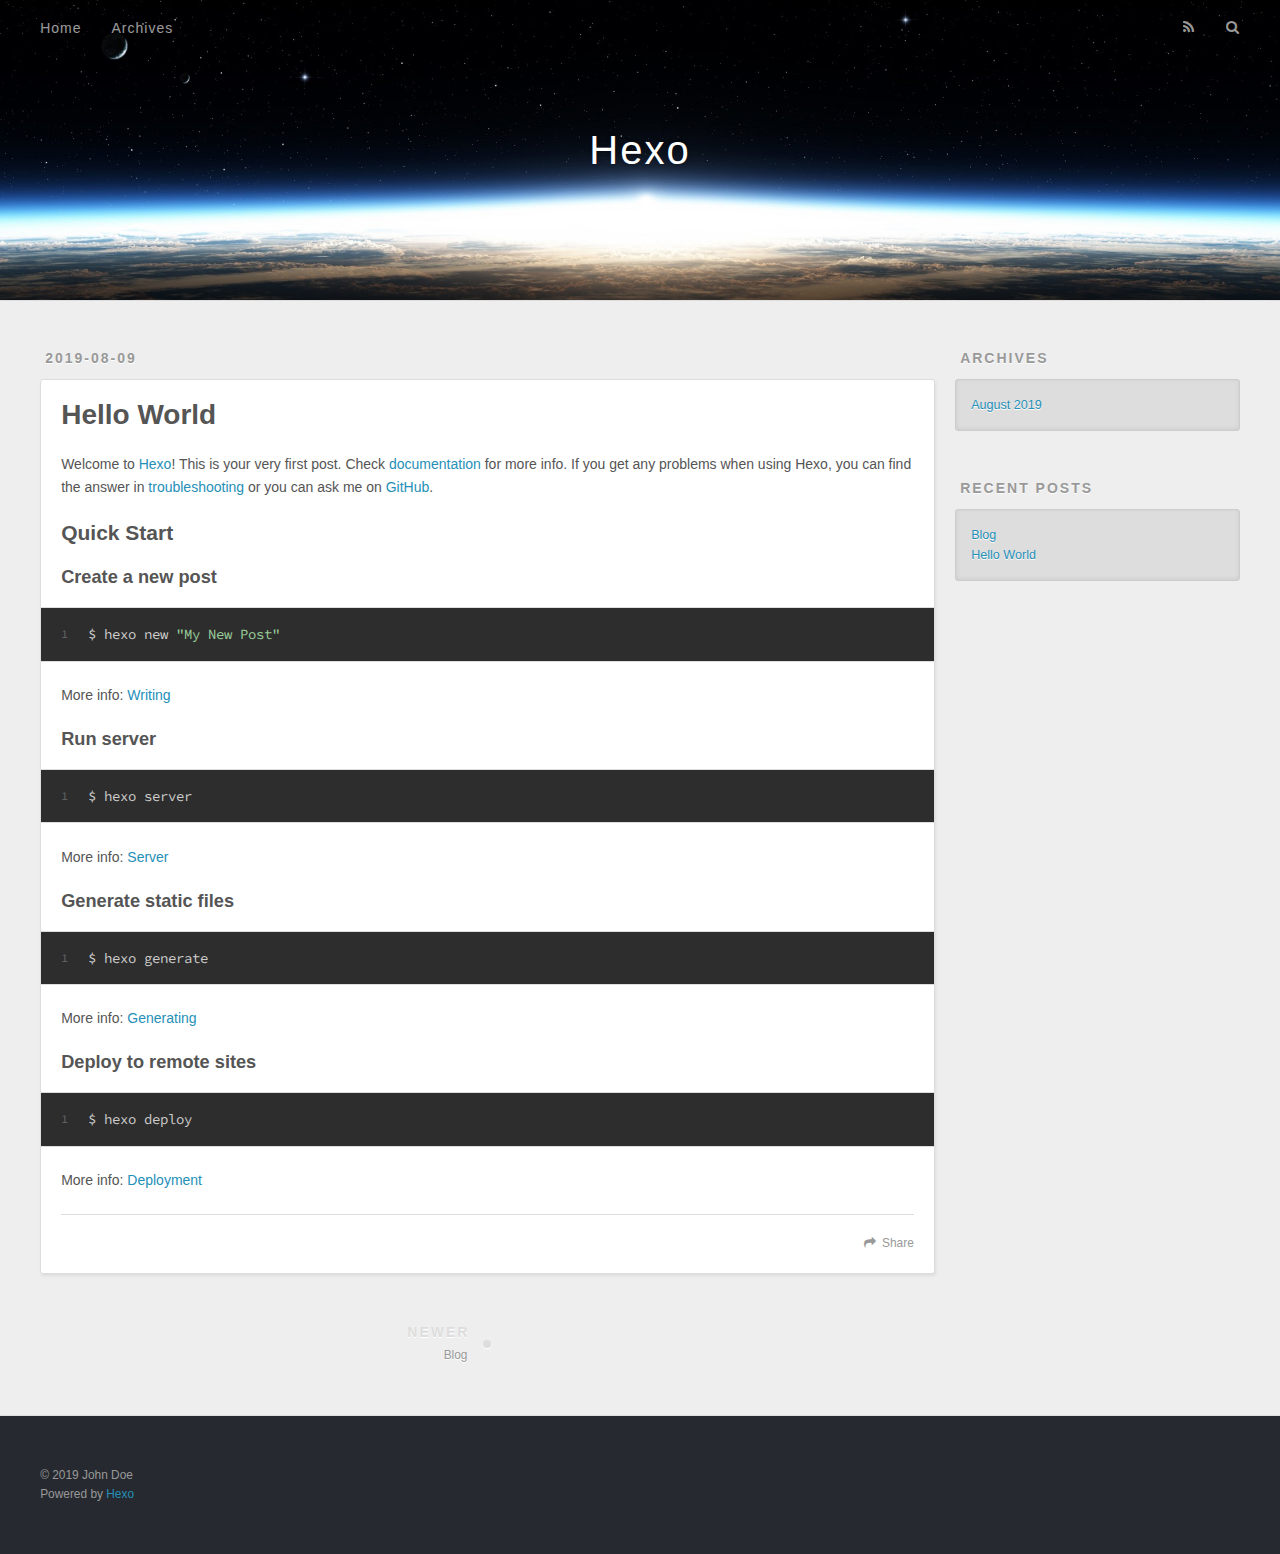
<file: 2019/08/09/hello-world/index.html>
<!DOCTYPE html>
<html>
<head><meta name="generator" content="Hexo 3.9.0">
  <meta charset="utf-8">
  

  
  <title>Hello World | Hexo</title>
  <meta name="viewport" content="width=device-width, initial-scale=1, maximum-scale=1">
  <meta name="description" content="Welcome to Hexo! This is your very first post. Check documentation for more info. If you get any problems when using Hexo, you can find the answer in troubleshooting or you can ask me on GitHub. Quick">
<meta property="og:type" content="article">
<meta property="og:title" content="Hello World">
<meta property="og:url" content="http://yoursite.com/2019/08/09/hello-world/index.html">
<meta property="og:site_name" content="Hexo">
<meta property="og:description" content="Welcome to Hexo! This is your very first post. Check documentation for more info. If you get any problems when using Hexo, you can find the answer in troubleshooting or you can ask me on GitHub. Quick">
<meta property="og:locale" content="en">
<meta property="og:updated_time" content="2019-08-09T12:52:30.968Z">
<meta name="twitter:card" content="summary">
<meta name="twitter:title" content="Hello World">
<meta name="twitter:description" content="Welcome to Hexo! This is your very first post. Check documentation for more info. If you get any problems when using Hexo, you can find the answer in troubleshooting or you can ask me on GitHub. Quick">
  
    <link rel="alternate" href="/atom.xml" title="Hexo" type="application/atom+xml">
  
  
    <link rel="icon" href="/favicon.png">
  
  
    <link href="//fonts.googleapis.com/css?family=Source+Code+Pro" rel="stylesheet" type="text/css">
  
  <link rel="stylesheet" href="/css/style.css">
</head>
</html>
<body>
  <div id="container">
    <div id="wrap">
      <header id="header">
  <div id="banner"></div>
  <div id="header-outer" class="outer">
    <div id="header-title" class="inner">
      <h1 id="logo-wrap">
        <a href="/" id="logo">Hexo</a>
      </h1>
      
    </div>
    <div id="header-inner" class="inner">
      <nav id="main-nav">
        <a id="main-nav-toggle" class="nav-icon"></a>
        
          <a class="main-nav-link" href="/">Home</a>
        
          <a class="main-nav-link" href="/archives">Archives</a>
        
      </nav>
      <nav id="sub-nav">
        
          <a id="nav-rss-link" class="nav-icon" href="/atom.xml" title="RSS Feed"></a>
        
        <a id="nav-search-btn" class="nav-icon" title="Search"></a>
      </nav>
      <div id="search-form-wrap">
        <form action="//google.com/search" method="get" accept-charset="UTF-8" class="search-form"><input type="search" name="q" class="search-form-input" placeholder="Search"><button type="submit" class="search-form-submit">&#xF002;</button><input type="hidden" name="sitesearch" value="http://yoursite.com"></form>
      </div>
    </div>
  </div>
</header>
      <div class="outer">
        <section id="main"><article id="post-hello-world" class="article article-type-post" itemscope itemprop="blogPost">
  <div class="article-meta">
    <a href="/2019/08/09/hello-world/" class="article-date">
  <time datetime="2019-08-09T12:52:30.968Z" itemprop="datePublished">2019-08-09</time>
</a>
    
  </div>
  <div class="article-inner">
    
    
      <header class="article-header">
        
  
    <h1 class="article-title" itemprop="name">
      Hello World
    </h1>
  

      </header>
    
    <div class="article-entry" itemprop="articleBody">
      
        <p>Welcome to <a href="https://hexo.io/" target="_blank" rel="noopener">Hexo</a>! This is your very first post. Check <a href="https://hexo.io/docs/" target="_blank" rel="noopener">documentation</a> for more info. If you get any problems when using Hexo, you can find the answer in <a href="https://hexo.io/docs/troubleshooting.html" target="_blank" rel="noopener">troubleshooting</a> or you can ask me on <a href="https://github.com/hexojs/hexo/issues" target="_blank" rel="noopener">GitHub</a>.</p>
<h2 id="Quick-Start"><a href="#Quick-Start" class="headerlink" title="Quick Start"></a>Quick Start</h2><h3 id="Create-a-new-post"><a href="#Create-a-new-post" class="headerlink" title="Create a new post"></a>Create a new post</h3><figure class="highlight bash"><table><tr><td class="gutter"><pre><span class="line">1</span><br></pre></td><td class="code"><pre><span class="line">$ hexo new <span class="string">"My New Post"</span></span><br></pre></td></tr></table></figure>

<p>More info: <a href="https://hexo.io/docs/writing.html" target="_blank" rel="noopener">Writing</a></p>
<h3 id="Run-server"><a href="#Run-server" class="headerlink" title="Run server"></a>Run server</h3><figure class="highlight bash"><table><tr><td class="gutter"><pre><span class="line">1</span><br></pre></td><td class="code"><pre><span class="line">$ hexo server</span><br></pre></td></tr></table></figure>

<p>More info: <a href="https://hexo.io/docs/server.html" target="_blank" rel="noopener">Server</a></p>
<h3 id="Generate-static-files"><a href="#Generate-static-files" class="headerlink" title="Generate static files"></a>Generate static files</h3><figure class="highlight bash"><table><tr><td class="gutter"><pre><span class="line">1</span><br></pre></td><td class="code"><pre><span class="line">$ hexo generate</span><br></pre></td></tr></table></figure>

<p>More info: <a href="https://hexo.io/docs/generating.html" target="_blank" rel="noopener">Generating</a></p>
<h3 id="Deploy-to-remote-sites"><a href="#Deploy-to-remote-sites" class="headerlink" title="Deploy to remote sites"></a>Deploy to remote sites</h3><figure class="highlight bash"><table><tr><td class="gutter"><pre><span class="line">1</span><br></pre></td><td class="code"><pre><span class="line">$ hexo deploy</span><br></pre></td></tr></table></figure>

<p>More info: <a href="https://hexo.io/docs/deployment.html" target="_blank" rel="noopener">Deployment</a></p>

      
    </div>
    <footer class="article-footer">
      <a data-url="http://yoursite.com/2019/08/09/hello-world/" data-id="cjz572dmk00014ybjuhpcw4ao" class="article-share-link">Share</a>
      
      
    </footer>
  </div>
  
    
<nav id="article-nav">
  
    <a href="/2019/08/09/Blog/" id="article-nav-newer" class="article-nav-link-wrap">
      <strong class="article-nav-caption">Newer</strong>
      <div class="article-nav-title">
        
          Blog
        
      </div>
    </a>
  
  
</nav>

  
</article>

</section>
        
          <aside id="sidebar">
  
    

  
    

  
    
  
    
  <div class="widget-wrap">
    <h3 class="widget-title">Archives</h3>
    <div class="widget">
      <ul class="archive-list"><li class="archive-list-item"><a class="archive-list-link" href="/archives/2019/08/">August 2019</a></li></ul>
    </div>
  </div>


  
    
  <div class="widget-wrap">
    <h3 class="widget-title">Recent Posts</h3>
    <div class="widget">
      <ul>
        
          <li>
            <a href="/2019/08/09/Blog/">Blog</a>
          </li>
        
          <li>
            <a href="/2019/08/09/hello-world/">Hello World</a>
          </li>
        
      </ul>
    </div>
  </div>

  
</aside>
        
      </div>
      <footer id="footer">
  
  <div class="outer">
    <div id="footer-info" class="inner">
      &copy; 2019 John Doe<br>
      Powered by <a href="http://hexo.io/" target="_blank">Hexo</a>
    </div>
  </div>
</footer>
    </div>
    <nav id="mobile-nav">
  
    <a href="/" class="mobile-nav-link">Home</a>
  
    <a href="/archives" class="mobile-nav-link">Archives</a>
  
</nav>
    

<script src="//ajax.googleapis.com/ajax/libs/jquery/2.0.3/jquery.min.js"></script>


  <link rel="stylesheet" href="/fancybox/jquery.fancybox.css">
  <script src="/fancybox/jquery.fancybox.pack.js"></script>


<script src="/js/script.js"></script>



  </div>
</body>
</html>
</file>
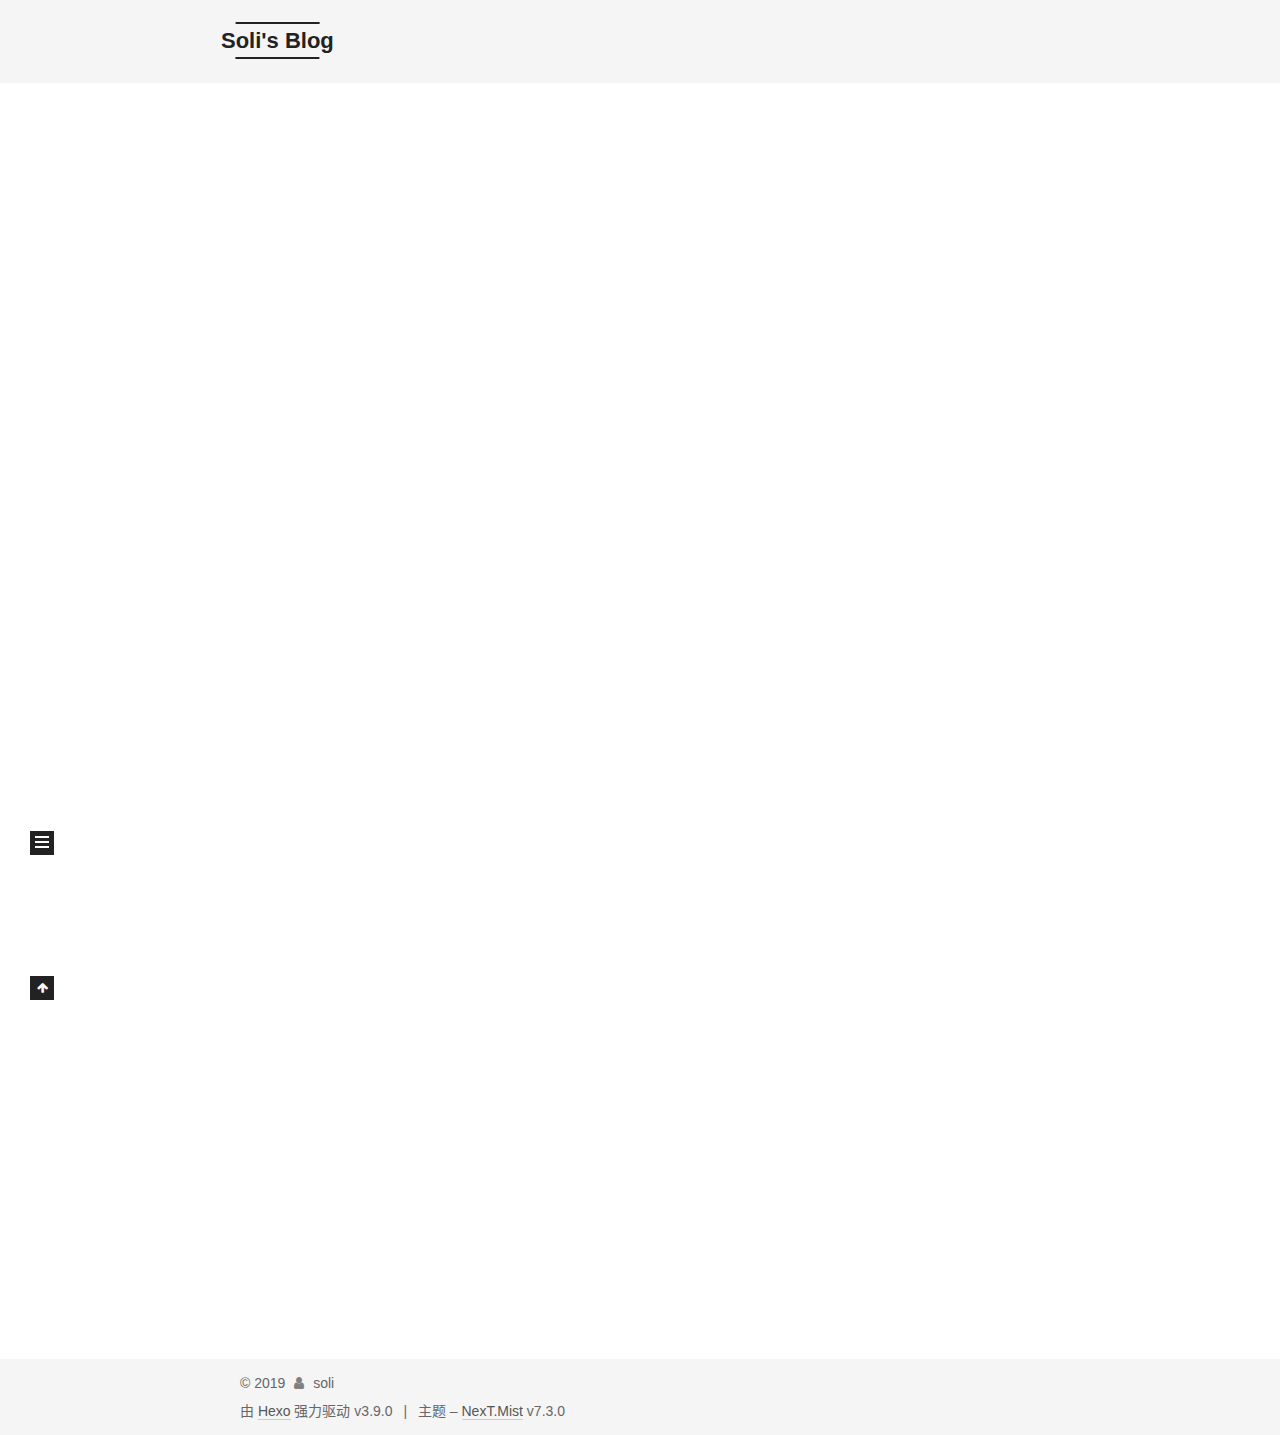
<file: 2019/08/10/My-Frist-Blog/index.html>
<!DOCTYPE html>





<html class="theme-next mist use-motion" lang="zh-CN">
<head>
  <meta charset="UTF-8">
<meta name="generator" content="Hexo 3.9.0">
<meta name="viewport" content="width=device-width, initial-scale=1, maximum-scale=2">
<meta name="theme-color" content="#222">
<meta http-equiv="X-UA-Compatible" content="IE=edge">
  <link rel="apple-touch-icon" sizes="180x180" href="/images/apple-touch-icon-next.png?v=7.3.0">
  <link rel="icon" type="image/png" sizes="32x32" href="/images/favicon-32x32-next.png?v=7.3.0">
  <link rel="icon" type="image/png" sizes="16x16" href="/images/favicon-16x16-next.png?v=7.3.0">
  <link rel="mask-icon" href="/images/logo.svg?v=7.3.0" color="#222">

<link rel="stylesheet" href="/css/main.css?v=7.3.0">


<link rel="stylesheet" href="/lib/font-awesome/css/font-awesome.min.css?v=4.7.0">


<script id="hexo-configurations">
  var NexT = window.NexT || {};
  var CONFIG = {
    root: '/',
    scheme: 'Mist',
    version: '7.3.0',
    exturl: false,
    sidebar: {"position":"left","display":"post","offset":12,"onmobile":false},
    back2top: {"enable":true,"sidebar":false,"scrollpercent":false},
    save_scroll: false,
    copycode: {"enable":false,"show_result":false,"style":null},
    fancybox: false,
    mediumzoom: false,
    lazyload: false,
    pangu: false,
    algolia: {
      applicationID: '',
      apiKey: '',
      indexName: '',
      hits: {"per_page":10},
      labels: {"input_placeholder":"Search for Posts","hits_empty":"We didn't find any results for the search: ${query}","hits_stats":"${hits} results found in ${time} ms"}
    },
    localsearch: {"enable":false,"trigger":"auto","top_n_per_article":1,"unescape":false,"preload":false},
    path: '',
    motion: {"enable":true,"async":false,"transition":{"post_block":"fadeIn","post_header":"slideDownIn","post_body":"slideDownIn","coll_header":"slideLeftIn","sidebar":"slideUpIn"}},
    translation: {
      copy_button: '复制',
      copy_success: '复制成功',
      copy_failure: '复制失败'
    }
  };
</script>

  <meta name="description" content="妈妈的妈妈叫什么？妈妈的妈妈叫姥姥；妈妈的爸爸叫什么？妈妈的爸爸叫姥爷；妈妈的姊妹叫什么？妈妈的姐妹叫姨妈。妈妈的兄弟叫什么？妈妈的兄弟叫舅爸；爸爸的妈妈叫什么？爸爸的妈妈叫奶奶；爸爸的爸爸叫什么？爸爸的爸爸叫爷爷；爸爸的姊妹叫什么？爸爸的姐妹叫姑妈。爸爸的哥哥叫什么？爸爸的哥哥叫伯爸；爸爸的弟弟叫什么？爸爸的弟弟叫叔爸；姊妹的女儿叫什么？姊妹的女儿叫甥女。姊妹的男儿叫什么？姊妹的男儿叫甥男。兄弟">
<meta name="keywords" content="精分日常">
<meta property="og:type" content="article">
<meta property="og:title" content="My Frist Blog">
<meta property="og:url" content="http://yoursite.com/2019/08/10/My-Frist-Blog/index.html">
<meta property="og:site_name" content="Soli&#39;s Blog">
<meta property="og:description" content="妈妈的妈妈叫什么？妈妈的妈妈叫姥姥；妈妈的爸爸叫什么？妈妈的爸爸叫姥爷；妈妈的姊妹叫什么？妈妈的姐妹叫姨妈。妈妈的兄弟叫什么？妈妈的兄弟叫舅爸；爸爸的妈妈叫什么？爸爸的妈妈叫奶奶；爸爸的爸爸叫什么？爸爸的爸爸叫爷爷；爸爸的姊妹叫什么？爸爸的姐妹叫姑妈。爸爸的哥哥叫什么？爸爸的哥哥叫伯爸；爸爸的弟弟叫什么？爸爸的弟弟叫叔爸；姊妹的女儿叫什么？姊妹的女儿叫甥女。姊妹的男儿叫什么？姊妹的男儿叫甥男。兄弟">
<meta property="og:locale" content="zh-CN">
<meta property="og:updated_time" content="2019-08-10T09:44:28.451Z">
<meta name="twitter:card" content="summary">
<meta name="twitter:title" content="My Frist Blog">
<meta name="twitter:description" content="妈妈的妈妈叫什么？妈妈的妈妈叫姥姥；妈妈的爸爸叫什么？妈妈的爸爸叫姥爷；妈妈的姊妹叫什么？妈妈的姐妹叫姨妈。妈妈的兄弟叫什么？妈妈的兄弟叫舅爸；爸爸的妈妈叫什么？爸爸的妈妈叫奶奶；爸爸的爸爸叫什么？爸爸的爸爸叫爷爷；爸爸的姊妹叫什么？爸爸的姐妹叫姑妈。爸爸的哥哥叫什么？爸爸的哥哥叫伯爸；爸爸的弟弟叫什么？爸爸的弟弟叫叔爸；姊妹的女儿叫什么？姊妹的女儿叫甥女。姊妹的男儿叫什么？姊妹的男儿叫甥男。兄弟">
  <link rel="canonical" href="http://yoursite.com/2019/08/10/My-Frist-Blog/">


<script id="page-configurations">
  // https://hexo.io/docs/variables.html
  CONFIG.page = {
    sidebar: "",
    isHome: false,
    isPost: true,
    isPage: false,
    isArchive: false
  };
</script>

  <title>My Frist Blog | Soli's Blog</title>
  








  <noscript>
  <style>
  .use-motion .motion-element,
  .use-motion .brand,
  .use-motion .menu-item,
  .sidebar-inner,
  .use-motion .post-block,
  .use-motion .pagination,
  .use-motion .comments,
  .use-motion .post-header,
  .use-motion .post-body,
  .use-motion .collection-title { opacity: initial; }

  .use-motion .logo,
  .use-motion .site-title,
  .use-motion .site-subtitle {
    opacity: initial;
    top: initial;
  }

  .use-motion .logo-line-before i { left: initial; }
  .use-motion .logo-line-after i { right: initial; }
  </style>
</noscript>

</head>

<body itemscope itemtype="http://schema.org/WebPage" lang="zh-CN">

  <div class="container sidebar-position-left">
    <div class="headband"></div>

    <header id="header" class="header" itemscope itemtype="http://schema.org/WPHeader">
      <div class="header-inner"><div class="site-brand-wrapper">
  <div class="site-meta">

    <div class="custom-logo-site-title">
      <a href="/" class="brand" rel="start">
        <span class="logo-line-before"><i></i></span>
        <span class="site-title">Soli's Blog</span>
        <span class="logo-line-after"><i></i></span>
      </a>
    </div>
  </div>

  <div class="site-nav-toggle">
    <button aria-label="切换导航栏">
      <span class="btn-bar"></span>
      <span class="btn-bar"></span>
      <span class="btn-bar"></span>
    </button>
  </div>
</div>


<nav class="site-nav">
  
  <ul id="menu" class="menu">
      
      
      
        
        <li class="menu-item menu-item-home">
      
    

    <a href="/" rel="section"><i class="menu-item-icon fa fa-fw fa-home"></i> <br>首页</a>

  </li>
      
      
      
        
        <li class="menu-item menu-item-categories">
      
    

    <a href="/categories/" rel="section"><i class="menu-item-icon fa fa-fw fa-th"></i> <br>分类</a>

  </li>
      
      
      
        
        <li class="menu-item menu-item-tags">
      
    

    <a href="/tags/" rel="section"><i class="menu-item-icon fa fa-fw fa-tags"></i> <br>标签</a>

  </li>
      
      
      
        
        <li class="menu-item menu-item-about">
      
    

    <a href="/about/" rel="section"><i class="menu-item-icon fa fa-fw fa-user"></i> <br>关于</a>

  </li>
      
      
      
        
        <li class="menu-item menu-item-archives">
      
    

    <a href="/archives/" rel="section"><i class="menu-item-icon fa fa-fw fa-archive"></i> <br>归档</a>

  </li>
  </ul>

    

</nav>
</div>
    </header>

    


    <main id="main" class="main">
      <div class="main-inner">
        <div class="content-wrap">
          <div id="content" class="content page-post-detail">
            

  <div id="posts" class="posts-expand">
    

  <article class="post post-type-normal" itemscope itemtype="http://schema.org/Article">
  
  
  
  <div class="post-block">
    <link itemprop="mainEntityOfPage" href="http://yoursite.com/2019/08/10/My-Frist-Blog/">

    <span hidden itemprop="author" itemscope itemtype="http://schema.org/Person">
      <meta itemprop="name" content="soli">
      <meta itemprop="description" content="Soli同学的爆笑生活">
      <meta itemprop="image" content="/images/avatar.gif">
    </span>

    <span hidden itemprop="publisher" itemscope itemtype="http://schema.org/Organization">
      <meta itemprop="name" content="Soli's Blog">
    </span>
      <header class="post-header">

        
          <h1 class="post-title" itemprop="name headline">My Frist Blog

            
          </h1>
        

        <div class="post-meta">
            <span class="post-meta-item">
              <span class="post-meta-item-icon">
                <i class="fa fa-calendar-o"></i>
              </span>
              <span class="post-meta-item-text">发表于</span>

              
                
              

              <time title="创建时间：2019-08-10 17:42:41 / 修改时间：17:44:28" itemprop="dateCreated datePublished" datetime="2019-08-10T17:42:41+08:00">2019-08-10</time>
            </span>
          
            

            
          

          

        </div>
      </header>

    
    
    
    <div class="post-body" itemprop="articleBody">

      
        <p>妈妈的妈妈叫什么？妈妈的妈妈叫姥姥；<br>妈妈的爸爸叫什么？妈妈的爸爸叫姥爷；<br>妈妈的姊妹叫什么？妈妈的姐妹叫姨妈。<br>妈妈的兄弟叫什么？妈妈的兄弟叫舅爸；<br>爸爸的妈妈叫什么？爸爸的妈妈叫奶奶；<br>爸爸的爸爸叫什么？爸爸的爸爸叫爷爷；<br>爸爸的姊妹叫什么？爸爸的姐妹叫姑妈。<br>爸爸的哥哥叫什么？爸爸的哥哥叫伯爸；<br>爸爸的弟弟叫什么？爸爸的弟弟叫叔爸；<br>姊妹的女儿叫什么？姊妹的女儿叫甥女。<br>姊妹的男儿叫什么？姊妹的男儿叫甥男。<br>兄弟的女儿叫什么？兄弟的女儿叫侄女。<br>兄弟的男儿叫什么？兄弟的男儿叫侄男。<br>女儿的女儿叫什么？女儿的女儿叫孙女。<br>女儿的男儿叫什么？女儿的男儿叫孙男。<br>男儿的女儿叫什么？男儿的女儿叫孙女。<br>男儿的男儿叫什么？男儿的男儿叫孙男。<br>姨妈的丈夫叫什么？姨妈的丈夫叫姨爸。<br>舅爸的妻子叫什么？舅爸的妻子叫舅妈；<br>姑妈的丈夫叫什么？姑妈的丈夫叫姑爸。<br>伯爸的妻子叫什么？伯爸的妻子叫伯妈；<br>叔爸的妻子叫什么？叔爸的妻子叫叔妈；<br>甥女的丈夫叫什么？甥女的丈夫叫甥婿。<br>甥男的妻子叫什么？甥男的妻子叫甥妇；<br>侄女的丈夫叫什么？侄女的丈夫叫侄婿。<br>侄男的妻子叫什么？侄男的妻子叫侄妇；</p>

    </div>

    
    
    
        
      

      <footer class="post-footer">
          
            
          
          <div class="post-tags">
            
              <a href="/tags/精分日常/" rel="tag"># 精分日常</a>
            
          </div>
        

        

          <div class="post-nav">
            <div class="post-nav-next post-nav-item">
              
                <a href="/2019/08/09/hello-world/" rel="next" title="Hello World">
                  <i class="fa fa-chevron-left"></i> Hello World
                </a>
              
            </div>

            <span class="post-nav-divider"></span>

            <div class="post-nav-prev post-nav-item">
              
            </div>
          </div>
        
      </footer>
    
  </div>
  
  
  
  </article>

  </div>


          </div>
          

        </div>
          
  
  <div class="sidebar-toggle">
    <div class="sidebar-toggle-line-wrap">
      <span class="sidebar-toggle-line sidebar-toggle-line-first"></span>
      <span class="sidebar-toggle-line sidebar-toggle-line-middle"></span>
      <span class="sidebar-toggle-line sidebar-toggle-line-last"></span>
    </div>
  </div>

  <aside id="sidebar" class="sidebar">
    <div class="sidebar-inner">

      <div class="site-overview-wrap sidebar-panel sidebar-panel-active">
        <div class="site-overview">

          <div class="site-author motion-element" itemprop="author" itemscope itemtype="http://schema.org/Person">
  <p class="site-author-name" itemprop="name">soli</p>
  <div class="site-description motion-element" itemprop="description">Soli同学的爆笑生活</div>
</div>
  <nav class="site-state motion-element">
      <div class="site-state-item site-state-posts">
        
          <a href="/archives/">
        
          <span class="site-state-item-count">2</span>
          <span class="site-state-item-name">日志</span>
        </a>
      </div>
    
      
      
      <div class="site-state-item site-state-tags">
        
          
            <a href="/tags/">
          
        
        
        
          
        
        <span class="site-state-item-count">1</span>
        <span class="site-state-item-name">标签</span>
        </a>
      </div>
    
  </nav>



        </div>
      </div>

    </div>
  </aside>
  <div id="sidebar-dimmer"></div>


      </div>
    </main>

    <footer id="footer" class="footer">
      <div class="footer-inner">
        <div class="copyright">&copy; <span itemprop="copyrightYear">2019</span>
  <span class="with-love" id="animate">
    <i class="fa fa-user"></i>
  </span>
  <span class="author" itemprop="copyrightHolder">soli</span>
</div>
  <div class="powered-by">由 <a href="https://hexo.io" class="theme-link" rel="noopener" target="_blank">Hexo</a> 强力驱动 v3.9.0</div>
  <span class="post-meta-divider">|</span>
  <div class="theme-info">主题 – <a href="https://theme-next.org" class="theme-link" rel="noopener" target="_blank">NexT.Mist</a> v7.3.0</div>

        








        
      </div>
    </footer>
      <div class="back-to-top">
        <i class="fa fa-arrow-up"></i>
      </div>

    

  </div>

  
  <script src="/lib/jquery/index.js?v=3.4.1"></script>
  <script src="/lib/velocity/velocity.min.js?v=1.2.1"></script>
  <script src="/lib/velocity/velocity.ui.min.js?v=1.2.1"></script>

<script src="/js/utils.js?v=7.3.0"></script>
  <script src="/js/motion.js?v=7.3.0"></script>


  <script src="/js/schemes/muse.js?v=7.3.0"></script>



<script src="/js/next-boot.js?v=7.3.0"></script>




  




























  

  

  


  
  <script src="/js/scrollspy.js?v=7.3.0"></script>
<script src="/js/post-details.js?v=7.3.0"></script>


</body>
</html>
</file>
<file: css/style.css>
body {
  width: 100%;
}
body:before,
body:after {
  content: "";
  display: table;
}
body:after {
  clear: both;
}
html,
body,
div,
span,
applet,
object,
iframe,
h1,
h2,
h3,
h4,
h5,
h6,
p,
blockquote,
pre,
a,
abbr,
acronym,
address,
big,
cite,
code,
del,
dfn,
em,
img,
ins,
kbd,
q,
s,
samp,
small,
strike,
strong,
sub,
sup,
tt,
var,
dl,
dt,
dd,
ol,
ul,
li,
fieldset,
form,
label,
legend,
table,
caption,
tbody,
tfoot,
thead,
tr,
th,
td {
  margin: 0;
  padding: 0;
  border: 0;
  outline: 0;
  font-weight: inherit;
  font-style: inherit;
  font-family: inherit;
  font-size: 100%;
  vertical-align: baseline;
}
body {
  line-height: 1;
  color: #000;
  background: #fff;
}
ol,
ul {
  list-style: none;
}
table {
  border-collapse: separate;
  border-spacing: 0;
  vertical-align: middle;
}
caption,
th,
td {
  text-align: left;
  font-weight: normal;
  vertical-align: middle;
}
a img {
  border: none;
}
input,
button {
  margin: 0;
  padding: 0;
}
input::-moz-focus-inner,
button::-moz-focus-inner {
  border: 0;
  padding: 0;
}
@font-face {
  font-family: FontAwesome;
  font-style: normal;
  font-weight: normal;
  src: url("fonts/fontawesome-webfont.eot?v=#4.0.3");
  src: url("fonts/fontawesome-webfont.eot?#iefix&v=#4.0.3") format("embedded-opentype"), url("fonts/fontawesome-webfont.woff?v=#4.0.3") format("woff"), url("fonts/fontawesome-webfont.ttf?v=#4.0.3") format("truetype"), url("fonts/fontawesome-webfont.svg#fontawesomeregular?v=#4.0.3") format("svg");
}
html,
body,
#container {
  height: 100%;
}
body {
  background: #eee;
  font: 14px -apple-system, BlinkMacSystemFont, "Segoe UI", "Roboto", "Oxygen", "Ubuntu", "Cantarell", "Fira Sans", "Droid Sans", "Helvetica Neue", sans-serif;
  -webkit-text-size-adjust: 100%;
}
.outer {
  max-width: 1220px;
  margin: 0 auto;
  padding: 0 20px;
}
.outer:before,
.outer:after {
  content: "";
  display: table;
}
.outer:after {
  clear: both;
}
.inner {
  display: inline;
  float: left;
  width: 98.33333333333333%;
  margin: 0 0.833333333333333%;
}
.left,
.alignleft {
  float: left;
}
.right,
.alignright {
  float: right;
}
.clear {
  clear: both;
}
#container {
  position: relative;
}
.mobile-nav-on {
  overflow: hidden;
}
#wrap {
  height: 100%;
  width: 100%;
  position: absolute;
  top: 0;
  left: 0;
  -webkit-transition: 0.2s ease-out;
  -moz-transition: 0.2s ease-out;
  -ms-transition: 0.2s ease-out;
  transition: 0.2s ease-out;
  z-index: 1;
  background: #eee;
}
.mobile-nav-on #wrap {
  left: 280px;
}
@media screen and (min-width: 768px) {
  #main {
    display: inline;
    float: left;
    width: 73.33333333333333%;
    margin: 0 0.833333333333333%;
  }
}
.article-date,
.article-category-link,
.archive-year,
.widget-title {
  text-decoration: none;
  text-transform: uppercase;
  letter-spacing: 2px;
  color: #999;
  margin-bottom: 1em;
  margin-left: 5px;
  line-height: 1em;
  text-shadow: 0 1px #fff;
  font-weight: bold;
}
.article-inner,
.archive-article-inner {
  background: #fff;
  -webkit-box-shadow: 1px 2px 3px #ddd;
  box-shadow: 1px 2px 3px #ddd;
  border: 1px solid #ddd;
  border-radius: 3px;
}
.article-entry h1,
.widget h1 {
  font-size: 2em;
}
.article-entry h2,
.widget h2 {
  font-size: 1.5em;
}
.article-entry h3,
.widget h3 {
  font-size: 1.3em;
}
.article-entry h4,
.widget h4 {
  font-size: 1.2em;
}
.article-entry h5,
.widget h5 {
  font-size: 1em;
}
.article-entry h6,
.widget h6 {
  font-size: 1em;
  color: #999;
}
.article-entry hr,
.widget hr {
  border: 1px dashed #ddd;
}
.article-entry strong,
.widget strong {
  font-weight: bold;
}
.article-entry em,
.widget em,
.article-entry cite,
.widget cite {
  font-style: italic;
}
.article-entry sup,
.widget sup,
.article-entry sub,
.widget sub {
  font-size: 0.75em;
  line-height: 0;
  position: relative;
  vertical-align: baseline;
}
.article-entry sup,
.widget sup {
  top: -0.5em;
}
.article-entry sub,
.widget sub {
  bottom: -0.2em;
}
.article-entry small,
.widget small {
  font-size: 0.85em;
}
.article-entry acronym,
.widget acronym,
.article-entry abbr,
.widget abbr {
  border-bottom: 1px dotted;
}
.article-entry ul,
.widget ul,
.article-entry ol,
.widget ol,
.article-entry dl,
.widget dl {
  margin: 0 20px;
  line-height: 1.6em;
}
.article-entry ul ul,
.widget ul ul,
.article-entry ol ul,
.widget ol ul,
.article-entry ul ol,
.widget ul ol,
.article-entry ol ol,
.widget ol ol {
  margin-top: 0;
  margin-bottom: 0;
}
.article-entry ul,
.widget ul {
  list-style: disc;
}
.article-entry ol,
.widget ol {
  list-style: decimal;
}
.article-entry dt,
.widget dt {
  font-weight: bold;
}
#header {
  height: 300px;
  position: relative;
  border-bottom: 1px solid #ddd;
}
#header:before,
#header:after {
  content: "";
  position: absolute;
  left: 0;
  right: 0;
  height: 40px;
}
#header:before {
  top: 0;
  background: -webkit-linear-gradient(rgba(0,0,0,0.2), transparent);
  background: -moz-linear-gradient(rgba(0,0,0,0.2), transparent);
  background: -ms-linear-gradient(rgba(0,0,0,0.2), transparent);
  background: linear-gradient(rgba(0,0,0,0.2), transparent);
}
#header:after {
  bottom: 0;
  background: -webkit-linear-gradient(transparent, rgba(0,0,0,0.2));
  background: -moz-linear-gradient(transparent, rgba(0,0,0,0.2));
  background: -ms-linear-gradient(transparent, rgba(0,0,0,0.2));
  background: linear-gradient(transparent, rgba(0,0,0,0.2));
}
#header-outer {
  height: 100%;
  position: relative;
}
#header-inner {
  position: relative;
  overflow: hidden;
}
#banner {
  position: absolute;
  top: 0;
  left: 0;
  width: 100%;
  height: 100%;
  background: url("images/banner.jpg") center #000;
  -webkit-background-size: cover;
  -moz-background-size: cover;
  background-size: cover;
  z-index: -1;
}
#header-title {
  text-align: center;
  height: 40px;
  position: absolute;
  top: 50%;
  left: 0;
  margin-top: -20px;
}
#logo,
#subtitle {
  text-decoration: none;
  color: #fff;
  font-weight: 300;
  text-shadow: 0 1px 4px rgba(0,0,0,0.3);
}
#logo {
  font-size: 40px;
  line-height: 40px;
  letter-spacing: 2px;
}
#subtitle {
  font-size: 16px;
  line-height: 16px;
  letter-spacing: 1px;
}
#subtitle-wrap {
  margin-top: 16px;
}
#main-nav {
  float: left;
  margin-left: -15px;
}
.nav-icon,
.main-nav-link {
  float: left;
  color: #fff;
  opacity: 0.6;
  text-decoration: none;
  text-shadow: 0 1px rgba(0,0,0,0.2);
  -webkit-transition: opacity 0.2s;
  -moz-transition: opacity 0.2s;
  -ms-transition: opacity 0.2s;
  transition: opacity 0.2s;
  display: block;
  padding: 20px 15px;
}
.nav-icon:hover,
.main-nav-link:hover {
  opacity: 1;
}
.nav-icon {
  font-family: FontAwesome;
  text-align: center;
  font-size: 14px;
  width: 14px;
  height: 14px;
  padding: 20px 15px;
  position: relative;
  cursor: pointer;
}
.main-nav-link {
  font-weight: 300;
  letter-spacing: 1px;
}
@media screen and (max-width: 479px) {
  .main-nav-link {
    display: none;
  }
}
#main-nav-toggle {
  display: none;
}
#main-nav-toggle:before {
  content: "\f0c9";
}
@media screen and (max-width: 479px) {
  #main-nav-toggle {
    display: block;
  }
}
#sub-nav {
  float: right;
  margin-right: -15px;
}
#nav-rss-link:before {
  content: "\f09e";
}
#nav-search-btn:before {
  content: "\f002";
}
#search-form-wrap {
  position: absolute;
  top: 15px;
  width: 150px;
  height: 30px;
  right: -150px;
  opacity: 0;
  -webkit-transition: 0.2s ease-out;
  -moz-transition: 0.2s ease-out;
  -ms-transition: 0.2s ease-out;
  transition: 0.2s ease-out;
}
#search-form-wrap.on {
  opacity: 1;
  right: 0;
}
@media screen and (max-width: 479px) {
  #search-form-wrap {
    width: 100%;
    right: -100%;
  }
}
.search-form {
  position: absolute;
  top: 0;
  left: 0;
  right: 0;
  background: #fff;
  padding: 5px 15px;
  border-radius: 15px;
  -webkit-box-shadow: 0 0 10px rgba(0,0,0,0.3);
  box-shadow: 0 0 10px rgba(0,0,0,0.3);
}
.search-form-input {
  border: none;
  background: none;
  color: #555;
  width: 100%;
  font: 13px -apple-system, BlinkMacSystemFont, "Segoe UI", "Roboto", "Oxygen", "Ubuntu", "Cantarell", "Fira Sans", "Droid Sans", "Helvetica Neue", sans-serif;
  outline: none;
}
.search-form-input::-webkit-search-results-decoration,
.search-form-input::-webkit-search-cancel-button {
  -webkit-appearance: none;
}
.search-form-submit {
  position: absolute;
  top: 50%;
  right: 10px;
  margin-top: -7px;
  font: 13px FontAwesome;
  border: none;
  background: none;
  color: #bbb;
  cursor: pointer;
}
.search-form-submit:hover,
.search-form-submit:focus {
  color: #777;
}
.article {
  margin: 50px 0;
}
.article-inner {
  overflow: hidden;
}
.article-meta:before,
.article-meta:after {
  content: "";
  display: table;
}
.article-meta:after {
  clear: both;
}
.article-date {
  float: left;
}
.article-category {
  float: left;
  line-height: 1em;
  color: #ccc;
  text-shadow: 0 1px #fff;
  margin-left: 8px;
}
.article-category:before {
  content: "\2022";
}
.article-category-link {
  margin: 0 12px 1em;
}
.article-header {
  padding: 20px 20px 0;
}
.article-title {
  text-decoration: none;
  font-size: 2em;
  font-weight: bold;
  color: #555;
  line-height: 1.1em;
  -webkit-transition: color 0.2s;
  -moz-transition: color 0.2s;
  -ms-transition: color 0.2s;
  transition: color 0.2s;
}
a.article-title:hover {
  color: #258fb8;
}
.article-entry {
  color: #555;
  padding: 0 20px;
}
.article-entry:before,
.article-entry:after {
  content: "";
  display: table;
}
.article-entry:after {
  clear: both;
}
.article-entry p,
.article-entry table {
  line-height: 1.6em;
  margin: 1.6em 0;
}
.article-entry h1,
.article-entry h2,
.article-entry h3,
.article-entry h4,
.article-entry h5,
.article-entry h6 {
  font-weight: bold;
}
.article-entry h1,
.article-entry h2,
.article-entry h3,
.article-entry h4,
.article-entry h5,
.article-entry h6 {
  line-height: 1.1em;
  margin: 1.1em 0;
}
.article-entry a {
  color: #258fb8;
  text-decoration: none;
}
.article-entry a:hover {
  text-decoration: underline;
}
.article-entry ul,
.article-entry ol,
.article-entry dl {
  margin-top: 1.6em;
  margin-bottom: 1.6em;
}
.article-entry img,
.article-entry video {
  max-width: 100%;
  height: auto;
  display: block;
  margin: auto;
}
.article-entry iframe {
  border: none;
}
.article-entry table {
  width: 100%;
  border-collapse: collapse;
  border-spacing: 0;
}
.article-entry th {
  font-weight: bold;
  border-bottom: 3px solid #ddd;
  padding-bottom: 0.5em;
}
.article-entry td {
  border-bottom: 1px solid #ddd;
  padding: 10px 0;
}
.article-entry blockquote {
  font-family: Georgia, "Times New Roman", serif;
  font-size: 1.4em;
  margin: 1.6em 20px;
  text-align: center;
}
.article-entry blockquote footer {
  font-size: 14px;
  margin: 1.6em 0;
  font-family: -apple-system, BlinkMacSystemFont, "Segoe UI", "Roboto", "Oxygen", "Ubuntu", "Cantarell", "Fira Sans", "Droid Sans", "Helvetica Neue", sans-serif;
}
.article-entry blockquote footer cite:before {
  content: "—";
  padding: 0 0.5em;
}
.article-entry .pullquote {
  text-align: left;
  width: 45%;
  margin: 0;
}
.article-entry .pullquote.left {
  margin-left: 0.5em;
  margin-right: 1em;
}
.article-entry .pullquote.right {
  margin-right: 0.5em;
  margin-left: 1em;
}
.article-entry .caption {
  color: #999;
  display: block;
  font-size: 0.9em;
  margin-top: 0.5em;
  position: relative;
  text-align: center;
}
.article-entry .video-container {
  position: relative;
  padding-top: 56.25%;
  height: 0;
  overflow: hidden;
}
.article-entry .video-container iframe,
.article-entry .video-container object,
.article-entry .video-container embed {
  position: absolute;
  top: 0;
  left: 0;
  width: 100%;
  height: 100%;
  margin-top: 0;
}
.article-more-link a {
  display: inline-block;
  line-height: 1em;
  padding: 6px 15px;
  border-radius: 15px;
  background: #eee;
  color: #999;
  text-shadow: 0 1px #fff;
  text-decoration: none;
}
.article-more-link a:hover {
  background: #258fb8;
  color: #fff;
  text-decoration: none;
  text-shadow: 0 1px #1e7293;
}
.article-footer {
  font-size: 0.85em;
  line-height: 1.6em;
  border-top: 1px solid #ddd;
  padding-top: 1.6em;
  margin: 0 20px 20px;
}
.article-footer:before,
.article-footer:after {
  content: "";
  display: table;
}
.article-footer:after {
  clear: both;
}
.article-footer a {
  color: #999;
  text-decoration: none;
}
.article-footer a:hover {
  color: #555;
}
.article-tag-list-item {
  float: left;
  margin-right: 10px;
}
.article-tag-list-link:before {
  content: "#";
}
.article-comment-link {
  float: right;
}
.article-comment-link:before {
  content: "\f075";
  font-family: FontAwesome;
  padding-right: 8px;
}
.article-share-link {
  cursor: pointer;
  float: right;
  margin-left: 20px;
}
.article-share-link:before {
  content: "\f064";
  font-family: FontAwesome;
  padding-right: 6px;
}
#article-nav {
  position: relative;
}
#article-nav:before,
#article-nav:after {
  content: "";
  display: table;
}
#article-nav:after {
  clear: both;
}
@media screen and (min-width: 768px) {
  #article-nav {
    margin: 50px 0;
  }
  #article-nav:before {
    width: 8px;
    height: 8px;
    position: absolute;
    top: 50%;
    left: 50%;
    margin-top: -4px;
    margin-left: -4px;
    content: "";
    border-radius: 50%;
    background: #ddd;
    -webkit-box-shadow: 0 1px 2px #fff;
    box-shadow: 0 1px 2px #fff;
  }
}
.article-nav-link-wrap {
  text-decoration: none;
  text-shadow: 0 1px #fff;
  color: #999;
  -webkit-box-sizing: border-box;
  -moz-box-sizing: border-box;
  box-sizing: border-box;
  margin-top: 50px;
  text-align: center;
  display: block;
}
.article-nav-link-wrap:hover {
  color: #555;
}
@media screen and (min-width: 768px) {
  .article-nav-link-wrap {
    width: 50%;
    margin-top: 0;
  }
}
@media screen and (min-width: 768px) {
  #article-nav-newer {
    float: left;
    text-align: right;
    padding-right: 20px;
  }
}
@media screen and (min-width: 768px) {
  #article-nav-older {
    float: right;
    text-align: left;
    padding-left: 20px;
  }
}
.article-nav-caption {
  text-transform: uppercase;
  letter-spacing: 2px;
  color: #ddd;
  line-height: 1em;
  font-weight: bold;
}
#article-nav-newer .article-nav-caption {
  margin-right: -2px;
}
.article-nav-title {
  font-size: 0.85em;
  line-height: 1.6em;
  margin-top: 0.5em;
}
.article-share-box {
  position: absolute;
  display: none;
  background: #fff;
  -webkit-box-shadow: 1px 2px 10px rgba(0,0,0,0.2);
  box-shadow: 1px 2px 10px rgba(0,0,0,0.2);
  border-radius: 3px;
  margin-left: -145px;
  overflow: hidden;
  z-index: 1;
}
.article-share-box.on {
  display: block;
}
.article-share-input {
  width: 100%;
  background: none;
  -webkit-box-sizing: border-box;
  -moz-box-sizing: border-box;
  box-sizing: border-box;
  font: 14px -apple-system, BlinkMacSystemFont, "Segoe UI", "Roboto", "Oxygen", "Ubuntu", "Cantarell", "Fira Sans", "Droid Sans", "Helvetica Neue", sans-serif;
  padding: 0 15px;
  color: #555;
  outline: none;
  border: 1px solid #ddd;
  border-radius: 3px 3px 0 0;
  height: 36px;
  line-height: 36px;
}
.article-share-links {
  background: #eee;
}
.article-share-links:before,
.article-share-links:after {
  content: "";
  display: table;
}
.article-share-links:after {
  clear: both;
}
.article-share-twitter,
.article-share-facebook,
.article-share-pinterest,
.article-share-google {
  width: 50px;
  height: 36px;
  display: block;
  float: left;
  position: relative;
  color: #999;
  text-shadow: 0 1px #fff;
}
.article-share-twitter:before,
.article-share-facebook:before,
.article-share-pinterest:before,
.article-share-google:before {
  font-size: 20px;
  font-family: FontAwesome;
  width: 20px;
  height: 20px;
  position: absolute;
  top: 50%;
  left: 50%;
  margin-top: -10px;
  margin-left: -10px;
  text-align: center;
}
.article-share-twitter:hover,
.article-share-facebook:hover,
.article-share-pinterest:hover,
.article-share-google:hover {
  color: #fff;
}
.article-share-twitter:before {
  content: "\f099";
}
.article-share-twitter:hover {
  background: #00aced;
  text-shadow: 0 1px #008abe;
}
.article-share-facebook:before {
  content: "\f09a";
}
.article-share-facebook:hover {
  background: #3b5998;
  text-shadow: 0 1px #2f477a;
}
.article-share-pinterest:before {
  content: "\f0d2";
}
.article-share-pinterest:hover {
  background: #cb2027;
  text-shadow: 0 1px #a21a1f;
}
.article-share-google:before {
  content: "\f0d5";
}
.article-share-google:hover {
  background: #dd4b39;
  text-shadow: 0 1px #be3221;
}
.article-gallery {
  background: #000;
  position: relative;
}
.article-gallery-photos {
  position: relative;
  overflow: hidden;
}
.article-gallery-img {
  display: none;
  max-width: 100%;
}
.article-gallery-img:first-child {
  display: block;
}
.article-gallery-img.loaded {
  position: absolute;
  display: block;
}
.article-gallery-img img {
  display: block;
  max-width: 100%;
  margin: 0 auto;
}
#comments {
  background: #fff;
  -webkit-box-shadow: 1px 2px 3px #ddd;
  box-shadow: 1px 2px 3px #ddd;
  padding: 20px;
  border: 1px solid #ddd;
  border-radius: 3px;
  margin: 50px 0;
}
#comments a {
  color: #258fb8;
}
.archives-wrap {
  margin: 50px 0;
}
.archives:before,
.archives:after {
  content: "";
  display: table;
}
.archives:after {
  clear: both;
}
.archive-year-wrap {
  margin-bottom: 1em;
}
.archives {
  -webkit-column-gap: 10px;
  -moz-column-gap: 10px;
  column-gap: 10px;
}
@media screen and (min-width: 480px) and (max-width: 767px) {
  .archives {
    -webkit-column-count: 2;
    -moz-column-count: 2;
    column-count: 2;
  }
}
@media screen and (min-width: 768px) {
  .archives {
    -webkit-column-count: 3;
    -moz-column-count: 3;
    column-count: 3;
  }
}
.archive-article {
  -webkit-column-break-inside: avoid;
  page-break-inside: avoid;
  overflow: hidden;
  break-inside: avoid-column;
}
.archive-article-inner {
  padding: 10px;
  margin-bottom: 15px;
}
.archive-article-title {
  text-decoration: none;
  font-weight: bold;
  color: #555;
  -webkit-transition: color 0.2s;
  -moz-transition: color 0.2s;
  -ms-transition: color 0.2s;
  transition: color 0.2s;
  line-height: 1.6em;
}
.archive-article-title:hover {
  color: #258fb8;
}
.archive-article-footer {
  margin-top: 1em;
}
.archive-article-date {
  color: #999;
  text-decoration: none;
  font-size: 0.85em;
  line-height: 1em;
  margin-bottom: 0.5em;
  display: block;
}
#page-nav {
  margin: 50px auto;
  background: #fff;
  -webkit-box-shadow: 1px 2px 3px #ddd;
  box-shadow: 1px 2px 3px #ddd;
  border: 1px solid #ddd;
  border-radius: 3px;
  text-align: center;
  color: #999;
  overflow: hidden;
}
#page-nav:before,
#page-nav:after {
  content: "";
  display: table;
}
#page-nav:after {
  clear: both;
}
#page-nav a,
#page-nav span {
  padding: 10px 20px;
  line-height: 1;
  height: 2ex;
}
#page-nav a {
  color: #999;
  text-decoration: none;
}
#page-nav a:hover {
  background: #999;
  color: #fff;
}
#page-nav .prev {
  float: left;
}
#page-nav .next {
  float: right;
}
#page-nav .page-number {
  display: inline-block;
}
@media screen and (max-width: 479px) {
  #page-nav .page-number {
    display: none;
  }
}
#page-nav .current {
  color: #555;
  font-weight: bold;
}
#page-nav .space {
  color: #ddd;
}
#footer {
  background: #262a30;
  padding: 50px 0;
  border-top: 1px solid #ddd;
  color: #999;
}
#footer a {
  color: #258fb8;
  text-decoration: none;
}
#footer a:hover {
  text-decoration: underline;
}
#footer-info {
  line-height: 1.6em;
  font-size: 0.85em;
}
.article-entry pre,
.article-entry .highlight {
  background: #2d2d2d;
  margin: 0 -20px;
  padding: 15px 20px;
  border-style: solid;
  border-color: #ddd;
  border-width: 1px 0;
  overflow: auto;
  color: #ccc;
  line-height: 22.400000000000002px;
}
.article-entry .highlight .gutter pre,
.article-entry .gist .gist-file .gist-data .line-numbers {
  color: #666;
  font-size: 0.85em;
}
.article-entry pre,
.article-entry code {
  font-family: "Source Code Pro", Consolas, Monaco, Menlo, Consolas, monospace;
}
.article-entry code {
  background: #eee;
  text-shadow: 0 1px #fff;
  padding: 0 0.3em;
}
.article-entry pre code {
  background: none;
  text-shadow: none;
  padding: 0;
}
.article-entry .highlight pre {
  border: none;
  margin: 0;
  padding: 0;
}
.article-entry .highlight table {
  margin: 0;
  width: auto;
}
.article-entry .highlight td {
  border: none;
  padding: 0;
}
.article-entry .highlight figcaption {
  font-size: 0.85em;
  color: #999;
  line-height: 1em;
  margin-bottom: 1em;
}
.article-entry .highlight figcaption:before,
.article-entry .highlight figcaption:after {
  content: "";
  display: table;
}
.article-entry .highlight figcaption:after {
  clear: both;
}
.article-entry .highlight figcaption a {
  float: right;
}
.article-entry .highlight .gutter pre {
  text-align: right;
  padding-right: 20px;
}
.article-entry .highlight .line {
  height: 22.400000000000002px;
}
.article-entry .highlight .line.marked {
  background: #515151;
}
.article-entry .gist {
  margin: 0 -20px;
  border-style: solid;
  border-color: #ddd;
  border-width: 1px 0;
  background: #2d2d2d;
  padding: 15px 20px 15px 0;
}
.article-entry .gist .gist-file {
  border: none;
  font-family: "Source Code Pro", Consolas, Monaco, Menlo, Consolas, monospace;
  margin: 0;
}
.article-entry .gist .gist-file .gist-data {
  background: none;
  border: none;
}
.article-entry .gist .gist-file .gist-data .line-numbers {
  background: none;
  border: none;
  padding: 0 20px 0 0;
}
.article-entry .gist .gist-file .gist-data .line-data {
  padding: 0 !important;
}
.article-entry .gist .gist-file .highlight {
  margin: 0;
  padding: 0;
  border: none;
}
.article-entry .gist .gist-file .gist-meta {
  background: #2d2d2d;
  color: #999;
  font: 0.85em -apple-system, BlinkMacSystemFont, "Segoe UI", "Roboto", "Oxygen", "Ubuntu", "Cantarell", "Fira Sans", "Droid Sans", "Helvetica Neue", sans-serif;
  text-shadow: 0 0;
  padding: 0;
  margin-top: 1em;
  margin-left: 20px;
}
.article-entry .gist .gist-file .gist-meta a {
  color: #258fb8;
  font-weight: normal;
}
.article-entry .gist .gist-file .gist-meta a:hover {
  text-decoration: underline;
}
pre .comment,
pre .title {
  color: #999;
}
pre .variable,
pre .attribute,
pre .tag,
pre .regexp,
pre .ruby .constant,
pre .xml .tag .title,
pre .xml .pi,
pre .xml .doctype,
pre .html .doctype,
pre .css .id,
pre .css .class,
pre .css .pseudo {
  color: #f2777a;
}
pre .number,
pre .preprocessor,
pre .built_in,
pre .literal,
pre .params,
pre .constant {
  color: #f99157;
}
pre .class,
pre .ruby .class .title,
pre .css .rules .attribute {
  color: #9c9;
}
pre .string,
pre .value,
pre .inheritance,
pre .header,
pre .ruby .symbol,
pre .xml .cdata {
  color: #9c9;
}
pre .css .hexcolor {
  color: #6cc;
}
pre .function,
pre .python .decorator,
pre .python .title,
pre .ruby .function .title,
pre .ruby .title .keyword,
pre .perl .sub,
pre .javascript .title,
pre .coffeescript .title {
  color: #69c;
}
pre .keyword,
pre .javascript .function {
  color: #c9c;
}
@media screen and (max-width: 479px) {
  #mobile-nav {
    position: absolute;
    top: 0;
    left: 0;
    width: 280px;
    height: 100%;
    background: #191919;
    border-right: 1px solid #fff;
  }
}
@media screen and (max-width: 479px) {
  .mobile-nav-link {
    display: block;
    color: #999;
    text-decoration: none;
    padding: 15px 20px;
    font-weight: bold;
  }
  .mobile-nav-link:hover {
    color: #fff;
  }
}
@media screen and (min-width: 768px) {
  #sidebar {
    display: inline;
    float: left;
    width: 23.333333333333332%;
    margin: 0 0.833333333333333%;
  }
}
.widget-wrap {
  margin: 50px 0;
}
.widget {
  color: #777;
  text-shadow: 0 1px #fff;
  background: #ddd;
  -webkit-box-shadow: 0 -1px 4px #ccc inset;
  box-shadow: 0 -1px 4px #ccc inset;
  border: 1px solid #ccc;
  padding: 15px;
  border-radius: 3px;
}
.widget a {
  color: #258fb8;
  text-decoration: none;
}
.widget a:hover {
  text-decoration: underline;
}
.widget ul ul,
.widget ol ul,
.widget dl ul,
.widget ul ol,
.widget ol ol,
.widget dl ol,
.widget ul dl,
.widget ol dl,
.widget dl dl {
  margin-left: 15px;
  list-style: disc;
}
.widget {
  line-height: 1.6em;
  word-wrap: break-word;
  font-size: 0.9em;
}
.widget ul,
.widget ol {
  list-style: none;
  margin: 0;
}
.widget ul ul,
.widget ol ul,
.widget ul ol,
.widget ol ol {
  margin: 0 20px;
}
.widget ul ul,
.widget ol ul {
  list-style: disc;
}
.widget ul ol,
.widget ol ol {
  list-style: decimal;
}
.category-list-count,
.tag-list-count,
.archive-list-count {
  padding-left: 5px;
  color: #999;
  font-size: 0.85em;
}
.category-list-count:before,
.tag-list-count:before,
.archive-list-count:before {
  content: "(";
}
.category-list-count:after,
.tag-list-count:after,
.archive-list-count:after {
  content: ")";
}
.tagcloud a {
  margin-right: 5px;
  display: inline-block;
}
</file>
<file: css/main.css>
html {
  line-height: 1.15; /* 1 */
  -webkit-text-size-adjust: 100%; /* 2 */
}
body {
  margin: 0;
}
main {
  display: block;
}
h1 {
  font-size: 2em;
  margin: 0.67em 0;
}
hr {
  box-sizing: content-box; /* 1 */
  height: 0; /* 1 */
  overflow: visible; /* 2 */
}
pre {
  font-family: monospace, monospace; /* 1 */
  font-size: 1em; /* 2 */
}
a {
  background-color: transparent;
}
abbr[title] {
  border-bottom: none; /* 1 */
  text-decoration: underline; /* 2 */
  text-decoration: underline dotted; /* 2 */
}
b,
strong {
  font-weight: bolder;
}
code,
kbd,
samp {
  font-family: monospace, monospace; /* 1 */
  font-size: 1em; /* 2 */
}
small {
  font-size: 80%;
}
sub,
sup {
  font-size: 75%;
  line-height: 0;
  position: relative;
  vertical-align: baseline;
}
sub {
  bottom: -0.25em;
}
sup {
  top: -0.5em;
}
img {
  border-style: none;
}
button,
input,
optgroup,
select,
textarea {
  font-family: inherit; /* 1 */
  font-size: 100%; /* 1 */
  line-height: 1.15; /* 1 */
  margin: 0; /* 2 */
}
button,
input {
/* 1 */
  overflow: visible;
}
button,
select {
/* 1 */
  text-transform: none;
}
button,
[type='button'],
[type='reset'],
[type='submit'] {
  -webkit-appearance: button;
}
button::-moz-focus-inner,
[type='button']::-moz-focus-inner,
[type='reset']::-moz-focus-inner,
[type='submit']::-moz-focus-inner {
  border-style: none;
  padding: 0;
}
button:-moz-focusring,
[type='button']:-moz-focusring,
[type='reset']:-moz-focusring,
[type='submit']:-moz-focusring {
  outline: 1px dotted ButtonText;
}
fieldset {
  padding: 0.35em 0.75em 0.625em;
}
legend {
  box-sizing: border-box; /* 1 */
  color: inherit; /* 2 */
  display: table; /* 1 */
  max-width: 100%; /* 1 */
  padding: 0; /* 3 */
  white-space: normal; /* 1 */
}
progress {
  vertical-align: baseline;
}
textarea {
  overflow: auto;
}
[type='checkbox'],
[type='radio'] {
  box-sizing: border-box; /* 1 */
  padding: 0; /* 2 */
}
[type='number']::-webkit-inner-spin-button,
[type='number']::-webkit-outer-spin-button {
  height: auto;
}
[type='search'] {
  outline-offset: -2px; /* 2 */
  -webkit-appearance: textfield; /* 1 */
}
[type='search']::-webkit-search-decoration {
  -webkit-appearance: none;
}
::-webkit-file-upload-button {
  font: inherit; /* 2 */
  -webkit-appearance: button; /* 1 */
}
details {
  display: block;
}
summary {
  display: list-item;
}
template {
  display: none;
}
[hidden] {
  display: none;
}
::selection {
  background: #262a30;
  color: #fff;
}
body {
  background: #fff;
  color: #555;
  font-family: 'Lato', "PingFang SC", "Microsoft YaHei", sans-serif;
  font-size: 1em;
  line-height: 2;
  position: relative;
}
@media (max-width: 991px) {
  body {
    padding-right: 0 !important;
  }
}
h1,
h2,
h3,
h4,
h5,
h6 {
  font-family: 'Lato', "PingFang SC", "Microsoft YaHei", sans-serif;
  font-weight: bold;
  line-height: 1.5;
  margin: 20px 0 15px;
  padding: 0;
}
h1 {
  font-size: 1.75em;
}
h2 {
  font-size: 1.625em;
}
h3 {
  font-size: 1.5em;
}
h4 {
  font-size: 1.375em;
}
h5 {
  font-size: 1.25em;
}
h6 {
  font-size: 1.125em;
}
p {
  margin: 0 0 20px 0;
}
a,
span.exturl {
  overflow-wrap: break-word;
  word-wrap: break-word;
  background-color: transparent;
  border-bottom: 1px solid #999;
  color: #555;
  outline: none;
  text-decoration: none;
  cursor: pointer;
}
a:hover,
span.exturl:hover {
  border-bottom-color: #222;
  color: #222;
}
video {
  display: block;
  margin-left: auto;
  margin-right: auto;
  max-width: 100%;
}
img {
  display: block;
  height: auto;
  margin: auto;
  max-width: 100%;
}
hr {
  background-color: #ddd;
  background-image: repeating-linear-gradient(-45deg, #fff, #fff 4px, transparent 4px, transparent 8px);
  border: none;
  height: 3px;
  margin: 40px 0;
}
blockquote {
  border-left: 4px solid #ddd;
  color: #666;
  margin: 0;
  padding: 0 15px;
}
blockquote cite::before {
  content: '-';
  padding: 0 5px;
}
dt {
  font-weight: 700;
}
dd {
  margin: 0;
  padding: 0;
}
kbd {
  background-color: #f9f9f9;
  background-image: linear-gradient(top, #eee, #fff, #eee);
  border: 1px solid #ccc;
  border-radius: 0.2em;
  box-shadow: 0.1em 0.1em 0.2em rgba(0,0,0,0.1);
  font-family: inherit;
  padding: 0.1em 0.3em;
  white-space: nowrap;
}
.text-left {
  text-align: left;
}
.text-center {
  text-align: center;
}
.text-right {
  text-align: right;
}
.text-justify {
  text-align: justify;
}
.text-nowrap {
  white-space: nowrap;
}
.text-lowercase {
  text-transform: lowercase;
}
.text-uppercase {
  text-transform: uppercase;
}
.text-capitalize {
  text-transform: capitalize;
}
.center-block {
  display: block;
  margin-left: auto;
  margin-right: auto;
}
.clearfix::before,
.clearfix::after {
  content: ' ';
  display: table;
}
.clearfix::after {
  clear: both;
}
.pullquote {
  width: 45%;
}
.pullquote.left {
  float: left;
  margin-left: 5px;
  margin-right: 10px;
}
.pullquote.right {
  float: right;
  margin-left: 10px;
  margin-right: 5px;
}
.affix {
  position: fixed;
}
.translation {
  color: #999;
  font-size: 0.875em;
  margin-top: -20px;
}
.scrollbar-measure {
  height: 100px;
  overflow: scroll;
  position: absolute;
  top: -9999px;
  width: 100px;
}
.use-motion .motion-element {
  opacity: 0;
}
.table-container {
  margin: 20px 0;
  overflow: auto;
  -webkit-overflow-scrolling: touch;
}
.highlight .table-container {
  margin: 0;
}
table {
  border-collapse: collapse;
  border-spacing: 0;
  font-size: 0.875em;
  width: 100%;
}
table > tbody > tr:nth-of-type(odd) {
  background-color: #f9f9f9;
}
table > tbody > tr:hover {
  background-color: #f5f5f5;
}
caption,
th,
td {
  font-weight: normal;
  padding: 8px;
  text-align: left;
  vertical-align: middle;
}
th,
td {
  border: 1px solid #ddd;
  border-bottom: 3px solid #ddd;
}
th {
  font-weight: 700;
  padding-bottom: 10px;
}
td {
  border-bottom-width: 1px;
}
html,
body {
  height: 100%;
}
.container {
  position: relative;
}
.header-inner {
  margin: 0 auto;
  padding: 100px 0 70px;
  width: 700px;
}
@media (min-width: 1200px) {
  .container .header-inner {
    width: 800px;
  }
}
@media (min-width: 1600px) {
  .container .header-inner {
    width: 900px;
  }
}
.main-inner {
  margin: 0 auto;
  width: 700px;
}
@media (min-width: 1200px) {
  .container .main-inner {
    width: 800px;
  }
}
@media (min-width: 1600px) {
  .container .main-inner {
    width: 900px;
  }
}
.footer {
  padding: 20px 0;
}
.footer-inner {
  box-sizing: border-box;
  margin: 0 auto;
  width: 700px;
}
@media (min-width: 1200px) {
  .container .footer-inner {
    width: 800px;
  }
}
@media (min-width: 1600px) {
  .container .footer-inner {
    width: 900px;
  }
}
pre,
.highlight {
  background: #f7f7f7;
  color: #4d4d4c;
  line-height: 1.6;
  margin: 20px 0;
}
pre,
code {
  font-family: consolas, Menlo, "PingFang SC", "Microsoft YaHei", monospace;
}
code {
  overflow-wrap: break-word;
  word-wrap: break-word;
  background: #eee;
  border-radius: 3px;
  color: #555;
  padding: 2px 4px;
}
pre {
  overflow: auto;
  padding: 10px;
}
pre code {
  background: none;
  color: #4d4d4c;
  font-size: 0.875em;
  padding: 0;
  text-shadow: none;
}
.highlight *::selection {
  background: #d6d6d6;
}
.highlight pre {
  border: none;
  margin: 0;
  padding: 10px 0;
}
.highlight table {
  border: none;
  margin: 0;
  width: auto;
}
.highlight td {
  border: none;
  padding: 0;
}
.highlight figcaption {
  background: #eee;
  border-bottom: 1px solid #e9e9e9;
  color: #4d4d4c;
  line-height: 1em;
  margin: 0;
  padding: 0.5em;
}
.highlight figcaption::before,
.highlight figcaption::after {
  content: ' ';
  display: table;
}
.highlight figcaption::after {
  clear: both;
}
.highlight figcaption a {
  color: #4d4d4c;
  float: right;
}
.highlight figcaption a:hover {
  border-bottom-color: #4d4d4c;
}
.highlight .gutter pre {
  background-color: #eff2f3;
  color: #869194;
  padding-left: 10px;
  padding-right: 10px;
  text-align: right;
}
.highlight .code pre {
  background-color: #f7f7f7;
  padding-left: 10px;
  width: 100%;
}
.gutter {
  user-select: none;
  -moz-user-select: none;
  -ms-user-select: none;
  -webkit-user-select: none;
}
.gist table {
  width: auto;
}
.gist table td {
  border: none;
}
pre .deletion {
  background: #fdd;
}
pre .addition {
  background: #dfd;
}
pre .meta {
  color: #eab700;
  user-select: none;
  -moz-user-select: none;
  -ms-user-select: none;
  -webkit-user-select: none;
}
pre .comment {
  color: #8e908c;
}
pre .variable,
pre .attribute,
pre .tag,
pre .name,
pre .regexp,
pre .ruby .constant,
pre .xml .tag .title,
pre .xml .pi,
pre .xml .doctype,
pre .html .doctype,
pre .css .id,
pre .css .class,
pre .css .pseudo {
  color: #c82829;
}
pre .number,
pre .preprocessor,
pre .built_in,
pre .builtin-name,
pre .literal,
pre .params,
pre .constant,
pre .command {
  color: #f5871f;
}
pre .ruby .class .title,
pre .css .rules .attribute,
pre .string,
pre .symbol,
pre .value,
pre .inheritance,
pre .header,
pre .ruby .symbol,
pre .xml .cdata,
pre .special,
pre .formula {
  color: #718c00;
}
pre .title,
pre .css .hexcolor {
  color: #3e999f;
}
pre .function,
pre .python .decorator,
pre .python .title,
pre .ruby .function .title,
pre .ruby .title .keyword,
pre .perl .sub,
pre .javascript .title,
pre .coffeescript .title {
  color: #4271ae;
}
pre .keyword,
pre .javascript .function {
  color: #8959a8;
}
.blockquote-center,
.page-home .post-type-quote blockquote,
.page-post-detail .post-type-quote blockquote {
  border-left: none;
  margin: 40px 0;
  padding: 0;
  position: relative;
  text-align: center;
}
.blockquote-center::before,
.page-home .post-type-quote blockquote::before,
.page-post-detail .post-type-quote blockquote::before,
.blockquote-center::after,
.page-home .post-type-quote blockquote::after,
.page-post-detail .post-type-quote blockquote::after {
  background-position: 0 -6px;
  background-repeat: no-repeat;
  background-size: 22px 22px;
  content: ' ';
  display: block;
  height: 24px;
  opacity: 0.2;
  position: absolute;
  width: 100%;
}
.blockquote-center::before,
.page-home .post-type-quote blockquote::before,
.page-post-detail .post-type-quote blockquote::before {
  background-image: url("../images/quote-l.svg");
  border-top: 1px solid #ccc;
  top: -20px;
}
.blockquote-center::after,
.page-home .post-type-quote blockquote::after,
.page-post-detail .post-type-quote blockquote::after {
  background-image: url("../images/quote-r.svg");
  background-position: 100% 8px;
  border-bottom: 1px solid #ccc;
  bottom: -20px;
}
.blockquote-center p,
.page-home .post-type-quote blockquote p,
.page-post-detail .post-type-quote blockquote p,
.blockquote-center div,
.page-home .post-type-quote blockquote div,
.page-post-detail .post-type-quote blockquote div {
  text-align: center;
}
.post .post-body .group-picture img {
  border: none;
  box-sizing: border-box;
  margin: 0 auto;
  padding: 0 3px;
}
.post-body .group-picture-row {
  margin-bottom: 6px;
  overflow: hidden;
}
.post-body .group-picture-column {
  float: left;
  margin-bottom: 10px;
}
.page-archive .group-picture-container {
  overflow: hidden;
}
.page-archive .group-picture-row {
  float: left;
}
.page-archive .group-picture-row:first-child {
  margin-top: 6px;
}
.page-archive .group-picture-column {
  max-height: 150px;
  max-width: 150px;
}
.post-body .label {
  display: inline;
  padding: 0 2px;
}
.post-body .label.default {
  background-color: #f0f0f0;
}
.post-body .label.primary {
  background-color: #efe6f7;
}
.post-body .label.info {
  background-color: #e5f2f8;
}
.post-body .label.success {
  background-color: #e7f4e9;
}
.post-body .label.warning {
  background-color: #fcf6e1;
}
.post-body .label.danger {
  background-color: #fae8eb;
}
.post-body .tabs {
  margin-bottom: 20px;
}
.post-body .tabs,
.tabs-comment {
  display: block;
  padding-top: 10px;
  position: relative;
}
.post-body .tabs ul.nav-tabs,
.tabs-comment ul.nav-tabs {
  display: flex;
  flex-wrap: wrap;
  margin: 0;
  margin-bottom: -1px;
  padding: 0;
}
@media (max-width: 413px) {
  .post-body .tabs ul.nav-tabs,
  .tabs-comment ul.nav-tabs {
    display: block;
    margin-bottom: 5px;
  }
}
.post-body .tabs ul.nav-tabs li.tab,
.tabs-comment ul.nav-tabs li.tab {
  background-color: #fff;
  border-bottom: 1px solid #ddd;
  border-left: 1px solid transparent;
  border-right: 1px solid transparent;
  border-top: 3px solid transparent;
  flex-grow: 1;
  list-style-type: none;
}
@media (max-width: 413px) {
  .post-body .tabs ul.nav-tabs li.tab,
  .tabs-comment ul.nav-tabs li.tab {
    border-bottom: 1px solid transparent;
    border-left: 3px solid transparent;
    border-right: 1px solid transparent;
    border-top: 1px solid transparent;
  }
}
.post-body .tabs ul.nav-tabs li.tab a,
.tabs-comment ul.nav-tabs li.tab a {
  border-bottom: initial;
  display: block;
  line-height: 1.8em;
  outline: 0;
  padding: 0.25em 0.75em;
  text-align: center;
  transition-delay: 0s;
  transition-duration: 0.2s;
  transition-timing-function: ease-out;
}
.post-body .tabs ul.nav-tabs li.tab a i,
.tabs-comment ul.nav-tabs li.tab a i {
  width: 1.285714285714286em;
}
.post-body .tabs ul.nav-tabs li.tab.active,
.tabs-comment ul.nav-tabs li.tab.active {
  border-bottom: 1px solid transparent;
  border-left: 1px solid #ddd;
  border-right: 1px solid #ddd;
  border-top: 3px solid #fc6423;
}
@media (max-width: 413px) {
  .post-body .tabs ul.nav-tabs li.tab.active,
  .tabs-comment ul.nav-tabs li.tab.active {
    border-bottom: 1px solid #ddd;
    border-left: 3px solid #fc6423;
    border-right: 1px solid #ddd;
    border-top: 1px solid #ddd;
  }
}
.post-body .tabs ul.nav-tabs li.tab.active a,
.tabs-comment ul.nav-tabs li.tab.active a {
  color: #555;
  cursor: default;
}
.post-body .tabs .tab-content .tab-pane,
.tabs-comment .tab-content .tab-pane {
  border: 1px solid #ddd;
  padding: 20px 20px 0 20px;
}
.post-body .tabs .tab-content .tab-pane:not(.active),
.tabs-comment .tab-content .tab-pane:not(.active) {
  display: none;
}
.post-body .tabs .tab-content .tab-pane.active,
.tabs-comment .tab-content .tab-pane.active {
  display: block;
}
.post-body .note {
  margin-bottom: 20px;
  padding: 15px;
  position: relative;
  border: 1px solid #eee;
  border-left-width: 5px;
  border-radius: 3px;
}
.post-body .note h2,
.post-body .note h3,
.post-body .note h4,
.post-body .note h5,
.post-body .note h6 {
  margin-top: 0;
  border-bottom: initial;
  margin-bottom: 0;
  padding-top: 0 !important;
}
.post-body .note p:first-child,
.post-body .note ul:first-child,
.post-body .note ol:first-child,
.post-body .note table:first-child,
.post-body .note pre:first-child,
.post-body .note blockquote:first-child,
.post-body .note img:first-child {
  margin-top: 0;
}
.post-body .note p:last-child,
.post-body .note ul:last-child,
.post-body .note ol:last-child,
.post-body .note table:last-child,
.post-body .note pre:last-child,
.post-body .note blockquote:last-child,
.post-body .note img:last-child {
  margin-bottom: 0;
}
.post-body .note.default {
  border-left-color: #777;
}
.post-body .note.default h2,
.post-body .note.default h3,
.post-body .note.default h4,
.post-body .note.default h5,
.post-body .note.default h6 {
  color: #777;
}
.post-body .note.primary {
  border-left-color: #6f42c1;
}
.post-body .note.primary h2,
.post-body .note.primary h3,
.post-body .note.primary h4,
.post-body .note.primary h5,
.post-body .note.primary h6 {
  color: #6f42c1;
}
.post-body .note.info {
  border-left-color: #428bca;
}
.post-body .note.info h2,
.post-body .note.info h3,
.post-body .note.info h4,
.post-body .note.info h5,
.post-body .note.info h6 {
  color: #428bca;
}
.post-body .note.success {
  border-left-color: #5cb85c;
}
.post-body .note.success h2,
.post-body .note.success h3,
.post-body .note.success h4,
.post-body .note.success h5,
.post-body .note.success h6 {
  color: #5cb85c;
}
.post-body .note.warning {
  border-left-color: #f0ad4e;
}
.post-body .note.warning h2,
.post-body .note.warning h3,
.post-body .note.warning h4,
.post-body .note.warning h5,
.post-body .note.warning h6 {
  color: #f0ad4e;
}
.post-body .note.danger {
  border-left-color: #d9534f;
}
.post-body .note.danger h2,
.post-body .note.danger h3,
.post-body .note.danger h4,
.post-body .note.danger h5,
.post-body .note.danger h6 {
  color: #d9534f;
}
.btn {
  background: transparent;
  border: 2px solid #222;
  border-radius: 0;
  color: #555;
  display: inline-block;
  font-size: 0.875em;
  padding: 0 20px;
  text-decoration: none;
  transition-property: background-color;
  transition-delay: 0s;
  transition-duration: 0.2s;
  transition-timing-function: ease-in-out;
  line-height: 2;
}
.btn:hover {
  background: #fff;
  border-color: #222;
  color: #222;
}
.btn +.btn {
  margin: 0 0 8px 8px;
}
.btn .fa-fw {
  text-align: left;
  width: 1.285714285714286em;
}
.btn-bar {
  background: #555;
  border-radius: 1px;
  display: block;
  height: 2px;
  width: 22px;
}
.btn-bar+.btn-bar {
  margin-top: 4px;
}
.page-number-basic,
.pagination .prev,
.pagination .next,
.pagination .page-number,
.pagination .space {
  display: inline-block;
  margin: 0 10px;
  padding: 0 11px;
  position: relative;
  top: -1px;
}
@media (max-width: 767px) {
  .page-number-basic,
  .pagination .prev,
  .pagination .next,
  .pagination .page-number,
  .pagination .space {
    margin: 0 5px;
  }
}
.pagination {
  border-top: 1px solid #eee;
  margin: 120px 0 40px;
  text-align: center;
}
.pagination .prev,
.pagination .next,
.pagination .page-number {
  border-bottom: 0;
  border-top: 1px solid #eee;
  transition-property: border-color;
  transition-delay: 0s;
  transition-duration: 0.2s;
  transition-timing-function: ease-in-out;
}
.pagination .prev:hover,
.pagination .next:hover,
.pagination .page-number:hover {
  border-top-color: #222;
}
.pagination .space {
  margin: 0;
  padding: 0;
}
.pagination .prev {
  margin-left: 0;
}
.pagination .next {
  margin-right: 0;
}
.pagination .page-number.current {
  background: #ccc;
  border-top-color: #ccc;
  color: #fff;
}
@media (max-width: 767px) {
  .pagination {
    border-top: none;
  }
  .pagination .prev,
  .pagination .next,
  .pagination .page-number {
    border-bottom: 1px solid #eee;
    border-top: 0;
    margin-bottom: 10px;
    padding: 0 10px;
  }
  .pagination .prev:hover,
  .pagination .next:hover,
  .pagination .page-number:hover {
    border-bottom-color: #222;
  }
}
.comments {
  margin: 60px 20px 0;
  overflow: hidden;
}
.comment-button-group {
  display: flex;
  flex-wrap: wrap-reverse;
  justify-content: center;
  margin: 1em 0;
}
.comment-button-group .comment-button {
  margin: 0.1em 0.2em;
}
.comment-button-group .comment-button.active {
  background: #fff;
  border-color: #222;
  color: #222;
}
.comment-position {
  display: none;
}
.comment-position.active {
  display: block;
}
.tabs-comment {
  background: #fff;
  margin-top: 4em;
  padding-top: 0;
}
.tabs-comment .comments {
  border: 0;
  box-shadow: none;
  margin-top: 0;
  padding-top: 0;
}
.back-to-top {
  background: #222;
  bottom: -100px;
  box-sizing: border-box;
  color: #fff;
  cursor: pointer;
  font-size: 12px;
  opacity: 1;
  padding: 0 6px;
  position: fixed;
  right: 30px;
  text-align: center;
  transition-property: bottom;
  width: 24px;
  z-index: 1050;
  transition-delay: 0s;
  transition-duration: 0.2s;
  transition-timing-function: ease-in-out;
}
.back-to-top:hover {
  color: #87daff;
}
.back-to-top.back-to-top-on {
  bottom: 19px;
}
@media (max-width: 991px) {
  .back-to-top {
    opacity: 0.8;
    right: 20px;
  }
}
.header {
  background: transparent;
}
.header-inner {
  position: relative;
}
.headband {
  background: #222;
  height: 3px;
}
.site-meta {
  margin: 0;
  text-align: left;
}
@media (max-width: 767px) {
  .site-meta {
    text-align: center;
  }
}
.brand {
  background: #222;
  border-bottom: none;
  color: #222;
  display: inline-block;
  line-height: 1.375em;
  padding: 0 40px;
  position: relative;
}
.brand:hover {
  color: #222;
}
.logo {
  display: inline-block;
  line-height: 36px;
  margin-right: 5px;
  vertical-align: top;
}
.site-title {
  display: inline-block;
  font-family: 'Lato', "PingFang SC", "Microsoft YaHei", sans-serif;
  font-size: 1.375em;
  font-weight: normal;
  line-height: 1.5;
  vertical-align: top;
}
.site-subtitle {
  color: #999;
  font-size: 0.8125em;
  margin-top: 10px;
}
.use-motion .brand {
  opacity: 0;
}
.use-motion .logo,
.use-motion .site-title,
.use-motion .site-subtitle,
.use-motion .custom-logo-image {
  opacity: 0;
  position: relative;
  top: -10px;
}
.site-nav-toggle {
  display: none;
  left: 10px;
  position: absolute;
}
@media (max-width: 767px) {
  .site-nav-toggle {
    display: block;
  }
}
.site-nav-toggle button {
  background: transparent;
  border: none;
  margin-top: 2px;
  padding: 9px 10px;
}
@media (max-width: 767px) {
  .site-nav {
    border-top: 1px solid #ddd;
    clear: both;
    display: none;
    margin: 0 -10px;
    padding: 0 10px;
  }
}
@media (min-width: 768px) and (max-width: 991px) {
  .site-nav {
    display: block !important;
  }
}
@media (min-width: 992px) {
  .site-nav {
    display: block !important;
  }
}
.menu {
  margin-top: 20px;
  padding-left: 0;
  text-align: center;
}
.menu .menu-item {
  display: inline-block;
  list-style: none;
  margin: 0 10px;
}
@media (max-width: 767px) {
  .menu .menu-item {
    margin-top: 10px;
  }
}
.menu .menu-item a,
.menu .menu-item span.exturl {
  border-bottom: 1px solid transparent;
  display: block;
  font-size: 0.8125em;
  line-height: inherit;
  transition-property: border-color;
  transition-delay: 0s;
  transition-duration: 0.2s;
  transition-timing-function: ease-in-out;
}
.menu .menu-item a:hover,
.menu .menu-item span.exturl:hover {
  border-bottom-color: #222;
}
.menu .menu-item .fa {
  margin-right: 5px;
}
.use-motion .menu-item {
  opacity: 0;
}
.post-body {
  overflow-wrap: break-word;
  word-wrap: break-word;
  font-family: 'Lato', "PingFang SC", "Microsoft YaHei", sans-serif;
}
.post-body span.exturl .fa {
  font-size: 0.875em;
  margin-left: 4px;
}
.post-body .image-caption,
.post-body .figure .caption {
  color: #999;
  font-size: 0.875em;
  font-weight: bold;
  line-height: 1;
  margin: -20px auto 15px;
  text-align: center;
}
.post-sticky-flag {
  display: inline-block;
  transform: rotate(30deg);
}
.use-motion .post-block,
.use-motion .pagination,
.use-motion .comments {
  opacity: 0;
}
.use-motion .post-header {
  opacity: 0;
}
.use-motion .post-body {
  opacity: 0;
}
.use-motion .collection-title {
  opacity: 0;
}
.post-button {
  margin-top: 40px;
}
.posts-collapse {
  margin-left: 0;
  position: relative;
  z-index: 1010;
}
@media (max-width: 767px) {
  .posts-collapse {
    margin-left: 20px;
    margin-right: 20px;
  }
  .posts-collapse .post-title,
  .posts-collapse .post-meta {
    display: block;
    text-align: left;
    width: auto;
  }
}
.posts-collapse .collection-title {
  margin: 60px 0;
  position: relative;
}
.posts-collapse .collection-title h1,
.posts-collapse .collection-title h2 {
  margin-left: 20px;
}
.posts-collapse .collection-title small {
  color: #bbb;
  margin-left: 5px;
}
.posts-collapse .collection-title::before {
  background: #bbb;
  border-radius: 50%;
  content: ' ';
  height: 8px;
  left: 0;
  margin-left: -4px;
  margin-top: -4px;
  position: absolute;
  top: 50%;
  width: 8px;
}
.posts-collapse .post {
  margin: 30px 0;
}
.posts-collapse .post-header {
  position: relative;
  transition-delay: 0s;
  transition-duration: 0.2s;
  transition-timing-function: ease-in-out;
  border-bottom: 1px dashed #ccc;
  transition-property: border;
}
.posts-collapse .post-header::before {
  background: #bbb;
  border: 1px solid #fff;
  border-radius: 50%;
  content: ' ';
  height: 6px;
  left: 0;
  margin-left: -4px;
  position: absolute;
  top: 0.75em;
  width: 6px;
  transition-delay: 0s;
  transition-duration: 0.2s;
  transition-timing-function: ease-in-out;
  transition-property: background;
}
.posts-collapse .post-header:hover {
  border-bottom-color: #666;
}
.posts-collapse .post-header:hover::before {
  background: #222;
}
.posts-collapse .post-title {
  font-size: 1em;
  font-weight: normal;
  line-height: inherit;
  margin-bottom: 0;
  margin-left: 3.75em;
}
.posts-collapse .post-title::after {
  margin-left: 3px;
  opacity: 0.6;
}
.posts-collapse .post-title a,
.posts-collapse .post-title span.exturl {
  border-bottom: none;
  color: #666;
}
.posts-collapse .post-meta {
  font-size: 0.75em;
  left: 20px;
  position: absolute;
  top: 5px;
}
.posts-collapse::after {
  background: #f5f5f5;
  content: ' ';
  height: 100%;
  left: 0;
  margin-left: -2px;
  position: absolute;
  top: 1.25em;
  width: 4px;
  z-index: -1;
}
.posts-collapse .fa-external-link {
  font-size: 0.875em;
  margin-left: 5px;
}
.posts-expand .post-eof {
  background: #ccc;
  height: 1px;
  margin: 80px auto 60px;
  text-align: center;
  width: 8%;
}
.post:last-child .post-eof {
  display: none;
}
.posts-expand {
  padding-top: 40px;
}
@media (max-width: 767px) {
  .posts-expand {
    margin: 0 20px;
  }
  .post-body .highlight {
    margin-left: 0;
    margin-right: 0;
    padding: 0;
  }
}
@media (min-width: 992px) {
  .posts-expand .post-body {
    text-align: justify;
  }
}
@media (max-width: 991px) {
  .posts-expand .post-body {
    text-align: justify;
  }
}
.posts-expand .post-body h2,
.posts-expand .post-body h3,
.posts-expand .post-body h4,
.posts-expand .post-body h5,
.posts-expand .post-body h6 {
  padding-top: 10px;
}
.posts-expand .post-body h2 .header-anchor,
.posts-expand .post-body h3 .header-anchor,
.posts-expand .post-body h4 .header-anchor,
.posts-expand .post-body h5 .header-anchor,
.posts-expand .post-body h6 .header-anchor {
  border-bottom-style: none;
  color: #ccc;
  float: right;
  margin-left: 10px;
  visibility: hidden;
}
.posts-expand .post-body h2 .header-anchor:hover,
.posts-expand .post-body h3 .header-anchor:hover,
.posts-expand .post-body h4 .header-anchor:hover,
.posts-expand .post-body h5 .header-anchor:hover,
.posts-expand .post-body h6 .header-anchor:hover {
  color: inherit;
}
.posts-expand .post-body h2:hover .header-anchor,
.posts-expand .post-body h3:hover .header-anchor,
.posts-expand .post-body h4:hover .header-anchor,
.posts-expand .post-body h5:hover .header-anchor,
.posts-expand .post-body h6:hover .header-anchor {
  visibility: visible;
}
.posts-expand .post-body img {
  border: 1px solid #ddd;
  box-sizing: border-box;
  margin: 0 auto 20px;
  padding: 3px;
}
.post-gallery {
  border-collapse: separate;
  display: table;
  table-layout: fixed;
  width: 100%;
}
.post-gallery-row {
  display: table-row;
}
.post-gallery .post-gallery-img {
  border: none;
  display: table-cell;
  text-align: center;
  vertical-align: middle;
}
.post-gallery .post-gallery-img img {
  border: none;
  max-height: 100%;
  max-width: 100%;
}
.fancybox-close,
.fancybox-close:hover {
  border: none;
}
.posts-expand .post-meta {
  color: #999;
  font-family: 'Lato', "PingFang SC", "Microsoft YaHei", sans-serif;
  margin: 3px 0 60px 0;
  text-align: center;
}
.posts-expand .post-meta .post-description {
  font-size: 0.875em;
  margin-top: 2px;
}
.posts-expand .post-meta time {
  border-bottom: 1px dashed #999;
  cursor: help;
}
.post-meta .post-meta-item + .post-meta-item::before {
  content: '|';
  margin: 0 0.5em;
}
.post-meta .post-meta-item {
  font-size: 0.75em;
}
.post-meta-divider {
  margin: 0 0.5em;
}
.post-meta-item-icon {
  margin-right: 3px;
}
@media (max-width: 991px) {
  .post-meta-item-icon {
    display: inline-block;
  }
}
@media (max-width: 991px) {
  .post-meta-item-text {
    display: none;
  }
}
.post-nav {
  border-top: 1px solid #eee;
  display: table;
  margin-top: 15px;
  width: 100%;
}
.post-nav-divider {
  display: table-cell;
  width: 10%;
}
.post-nav-item {
  display: table-cell;
  padding: 10px 0 0 0;
  vertical-align: top;
  width: 45%;
}
.post-nav-item a {
  border-bottom: none;
  color: #555;
  display: block;
  font-size: 0.875em;
  line-height: 1.6;
  position: relative;
}
.post-nav-item a:hover {
  border-bottom: none;
  color: #222;
}
.post-nav-item a:active {
  top: 2px;
}
.post-nav-item .fa {
  font-size: 0.75em;
  margin-right: 5px;
}
.post-nav-next a {
  padding-left: 5px;
}
.post-nav-prev {
  text-align: right;
}
.post-nav-prev a {
  padding-right: 5px;
}
.post-nav-prev .fa {
  margin-left: 5px;
}
.rtl.post-body p,
.rtl.post-body a,
.rtl.post-body h1,
.rtl.post-body h2,
.rtl.post-body h3,
.rtl.post-body h4,
.rtl.post-body h5,
.rtl.post-body h6,
.rtl.post-body li,
.rtl.post-body ul,
.rtl.post-body ol {
  direction: rtl;
  font-family: UKIJ Ekran;
}
.rtl.post-title {
  font-family: UKIJ Ekran;
}
.posts-expand .post-tags {
  margin-top: 40px;
  text-align: center;
}
.posts-expand .post-tags a {
  display: inline-block;
  font-size: 0.8125em;
  margin-right: 10px;
}
.posts-expand .post-title {
  overflow-wrap: break-word;
  word-wrap: break-word;
  font-weight: 400;
  margin: initial;
  text-align: center;
}
.posts-expand .post-title-link {
  border-bottom: none;
  color: #555;
  display: inline-block;
  line-height: 1.2;
  position: relative;
  vertical-align: top;
}
.posts-expand .post-title-link::before {
  background-color: #000;
  bottom: 0;
  content: '';
  height: 2px;
  left: 0;
  position: absolute;
  transform: scaleX(0);
  visibility: hidden;
  width: 100%;
  transition-delay: 0s;
  transition-duration: 0.2s;
  transition-timing-function: ease-in-out;
}
.posts-expand .post-title-link:hover::before {
  transform: scaleX(1);
  visibility: visible;
}
.posts-expand .post-title-link .fa {
  font-size: 0.875em;
  margin-left: 5px;
}
.page-home .post-type-quote .post-header,
.page-post-detail .post-type-quote .post-header,
.page-home .post-type-quote .post-tags,
.page-post-detail .post-type-quote .post-tags {
  display: none;
}
.sidebar {
  background: #222;
  bottom: 0;
  box-shadow: inset 0 2px 6px #000;
  position: fixed;
  right: 0;
  top: 0;
  width: 0;
  z-index: 1040;
}
.sidebar a,
.sidebar span.exturl {
  border-bottom-color: #555;
  color: #999;
}
.sidebar a:hover,
.sidebar span.exturl:hover {
  border-bottom-color: #eee;
  color: #eee;
}
@media (max-width: 991px) {
  .sidebar {
    display: none;
  }
}
.sidebar-inner {
  color: #999;
  padding: 20px 10px;
  position: relative;
  text-align: center;
}
.site-overview-wrap {
  overflow: hidden;
}
.site-overview {
  overflow-x: hidden;
  overflow-y: auto;
}
.cc-license {
  margin-top: 10px;
  text-align: center;
}
.cc-license .cc-opacity {
  border-bottom: none;
  opacity: 0.7;
}
.cc-license .cc-opacity:hover {
  opacity: 0.9;
}
.cc-license img {
  display: inline-block;
}
.site-author-image {
  border: 2px solid #333;
  display: block;
  height: auto;
  margin: 0 auto;
  max-width: 96px;
  padding: 2px;
}
.site-author-name {
  color: #f5f5f5;
  font-weight: normal;
  margin: 5px 0 0;
  text-align: center;
}
.site-description {
  color: #999;
  font-size: 1em;
  margin-top: 5px;
  text-align: center;
}
.links-of-author {
  margin-top: 20px;
}
.links-of-author a,
.links-of-author span.exturl {
  border-bottom-color: #555;
  display: inline-block;
  font-size: 0.8125em;
  margin-bottom: 10px;
  margin-right: 10px;
  vertical-align: middle;
}
.links-of-author a::before,
.links-of-author span.exturl::before {
  background: #b6ff29;
  border-radius: 50%;
  content: ' ';
  display: inline-block;
  height: 4px;
  margin-right: 3px;
  vertical-align: middle;
  width: 4px;
}
.feed-link,
.chat {
  margin-top: 10px;
}
.feed-link a,
.chat a {
  border: 1px solid #fc6423 !important;
  border-radius: 4px;
  color: #fc6423;
  display: inline-block;
  padding: 0 15px;
}
.feed-link a .fa,
.chat a .fa {
  margin-right: 5px;
}
.feed-link a:hover,
.chat a:hover {
  background: #fc6423;
  color: #fff;
}
.feed-link a:hover .fa,
.chat a:hover .fa {
  color: #fff;
}
.links-of-blogroll {
  font-size: 0.8125em;
  margin-top: 10px;
}
.links-of-blogroll-title {
  font-size: 0.875em;
  font-weight: 600;
  margin-top: 0;
}
.links-of-blogroll-list {
  list-style: none;
  margin: 0;
  padding: 0;
}
.links-of-blogroll-item {
  padding: 2px 10px;
}
.links-of-blogroll-item a,
.links-of-blogroll-item span.exturl {
  box-sizing: border-box;
  display: inline-block;
  max-width: 280px;
  overflow: hidden;
  text-overflow: ellipsis;
  white-space: nowrap;
}
#sidebar-dimmer {
  display: none;
}
@media (max-width: 767px) {
  #sidebar-dimmer {
    background: #000;
    display: block;
    height: 100%;
    left: 100%;
    opacity: 0;
    position: fixed;
    top: 0;
    width: 100%;
    z-index: 1020;
  }
  .sidebar-active + #sidebar-dimmer {
    opacity: 0.7;
    transform: translateX(-100%);
    transition: opacity 0.5s;
  }
}
.sidebar-nav {
  margin: 0 0 20px;
  padding-left: 0;
}
.sidebar-nav li {
  border-bottom: 1px solid transparent;
  color: #555;
  cursor: pointer;
  display: inline-block;
  font-size: 0.875em;
}
.sidebar-nav li.sidebar-nav-overview {
  margin-left: 10px;
}
.sidebar-nav li:hover {
  color: #f5f5f5;
}
.sidebar-nav .sidebar-nav-active {
  border-bottom-color: #87daff;
  color: #87daff;
}
.sidebar-nav .sidebar-nav-active:hover {
  color: #87daff;
}
.sidebar-panel {
  display: none;
}
.sidebar-panel-active {
  display: block;
}
.sidebar-toggle {
  background: #222;
  bottom: 45px;
  cursor: pointer;
  height: 14px;
  line-height: 0;
  padding: 5px;
  position: fixed;
  right: 30px;
  width: 14px;
  z-index: 1050;
}
@media (max-width: 991px) {
  .sidebar-toggle {
    opacity: 0.8;
    right: 20px;
    display: none;
  }
}
.sidebar-toggle-line {
  background: #fff;
  display: inline-block;
  height: 2px;
  margin-top: 3px;
  position: relative;
  transition: all 0.4s;
  vertical-align: top;
  width: 100%;
}
.sidebar-toggle-line:first-child {
  margin-top: 0;
}
.sidebar-toggle:hover .sidebar-toggle-line {
  background: #87daff;
}
.post-toc-empty {
  color: #666;
  font-size: 0.875em;
}
.post-toc-wrap {
  overflow: hidden;
}
.post-toc {
  overflow: auto;
}
.post-toc ol {
  font-size: 0.875em;
  list-style: none;
  margin: 0;
  padding: 0 2px 5px 10px;
  text-align: left;
}
.post-toc ol > ol {
  padding-left: 0;
}
.post-toc ol a {
  transition-delay: 0s;
  transition-duration: 0.2s;
  transition-timing-function: ease-in-out;
  border-bottom-color: #555;
  color: #999;
  transition-property: all;
}
.post-toc ol a:hover {
  border-bottom-color: #ccc;
  color: #ccc;
}
.post-toc .nav-item {
  overflow: hidden;
  text-overflow: ellipsis;
  white-space: nowrap;
  line-height: 1.8;
}
.post-toc .nav .nav-child {
  display: none;
}
.post-toc .nav .active > .nav-child {
  display: block;
}
.post-toc .nav .active-current > .nav-child {
  display: block;
}
.post-toc .nav .active-current > .nav-child > .nav-item {
  display: block;
}
.post-toc .nav .active > a {
  border-bottom-color: #87daff;
  color: #87daff;
}
.post-toc .nav .active-current > a {
  color: #87daff;
}
.post-toc .nav .active-current > a:hover {
  color: #87daff;
}
.site-state {
  display: flex;
  justify-content: center;
  line-height: 1.4;
  margin-top: 10px;
  overflow: hidden;
  text-align: center;
  white-space: nowrap;
}
.site-state-item {
  border-left: 1px solid #333;
  padding: 0 15px;
}
.site-state-item:first-child {
  border-left: none;
}
.site-state-item a {
  border-bottom: none;
}
.site-state-item-count {
  color: inherit;
  display: block;
  font-size: 1.25em;
  font-weight: 600;
  text-align: center;
}
.site-state-item-name {
  color: inherit;
  font-size: 0.875em;
}
.footer {
  color: #999;
  font-size: 0.875em;
}
.footer img {
  border: none;
}
.footer-inner {
  text-align: center;
}
.with-love {
  color: #808080;
  display: inline-block;
  margin: 0 5px;
}
.powered-by,
.theme-info {
  display: inline-block;
}
@-moz-keyframes iconAnimate {
  0%, 100% {
    transform: scale(1);
  }
  10%, 30% {
    transform: scale(0.9);
  }
  20%, 40%, 60%, 80% {
    transform: scale(1.1);
  }
  50%, 70% {
    transform: scale(1.1);
  }
}
@-webkit-keyframes iconAnimate {
  0%, 100% {
    transform: scale(1);
  }
  10%, 30% {
    transform: scale(0.9);
  }
  20%, 40%, 60%, 80% {
    transform: scale(1.1);
  }
  50%, 70% {
    transform: scale(1.1);
  }
}
@-o-keyframes iconAnimate {
  0%, 100% {
    transform: scale(1);
  }
  10%, 30% {
    transform: scale(0.9);
  }
  20%, 40%, 60%, 80% {
    transform: scale(1.1);
  }
  50%, 70% {
    transform: scale(1.1);
  }
}
@keyframes iconAnimate {
  0%, 100% {
    transform: scale(1);
  }
  10%, 30% {
    transform: scale(0.9);
  }
  20%, 40%, 60%, 80% {
    transform: scale(1.1);
  }
  50%, 70% {
    transform: scale(1.1);
  }
}
.page-archive .posts-collapse .archive-move-on {
  background: #999;
  border: 1px solid #fff;
  border-radius: 50%;
  height: 10px;
  left: 0;
  margin-left: -6px;
  position: absolute;
  top: 1em;
  width: 10px;
}
.page-archive .posts-collapse .archive-page-counter {
  font-size: 1.125em;
  left: 20px;
  position: relative;
  top: 3px;
}
@media (max-width: 767px) {
  .page-archive .posts-collapse .archive-page-counter {
    top: 5px;
  }
}
.category-all-page .category-all-title {
  text-align: center;
}
.category-all-page .category-all {
  margin-top: 20px;
}
.category-all-page .category-list {
  list-style: none;
  margin: 0;
  padding: 0;
}
.category-all-page .category-list-item {
  margin: 5px 10px;
}
.category-all-page .category-list-count {
  color: #bbb;
}
.category-all-page .category-list-count::before {
  content: ' (';
  display: inline;
}
.category-all-page .category-list-count::after {
  content: ') ';
  display: inline;
}
.category-all-page .category-list-child {
  padding-left: 10px;
}
#event-list {
  padding: 0px;
}
#event-list hr {
  background: #222;
  margin: 20px 0 45px 0 !important;
}
#event-list hr::after {
  background: #222;
  color: #fff;
  content: 'NOW';
  display: inline-block;
  font-weight: bold;
  padding: 0 5px;
  text-align: right;
}
#event-list li.event {
  background: #f9f9f9;
  margin: 20px 0;
  min-height: 40px;
  padding-left: 10px;
}
#event-list li.event h2.event-summary {
  margin: 0;
  padding-bottom: 3px;
}
#event-list li.event h2.event-summary::before {
  color: #bbb;
  content: '\f111';
  display: inline-block;
  font-family: FontAwesome;
  font-size: 8px;
  margin-right: 25px;
  vertical-align: middle;
}
#event-list li.event span.event-relative-time {
  color: #bbb;
  display: inline-block;
  font-size: 12px;
  font-weight: 400;
  padding-left: 12px;
}
#event-list li.event span.event-details {
  color: #bbb;
  display: block;
  line-height: 18px;
  margin-left: 56px;
  padding-bottom: 6px;
  padding-top: 3px;
  text-indent: -24px;
}
#event-list li.event span.event-details::before {
  color: #bbb;
  display: inline-block;
  font-family: FontAwesome;
  margin-right: 9px;
  text-align: center;
  text-indent: 0;
  width: 14px;
}
#event-list li.event span.event-details.event-location::before {
  content: '\f041';
}
#event-list li.event span.event-details.event-duration::before {
  content: '\f017';
}
#event-list li.event-past {
  background: #fcfcfc;
  padding: 15px 0 15px 10px;
}
#event-list li.event-past > * {
  opacity: 0.9;
}
#event-list li.event-past h2.event-summary {
  color: #bbb;
}
#event-list li.event-past h2.event-summary::before {
  color: #dfdfdf;
}
#event-list li.event-now {
  background: #222;
  color: #fff;
  padding: 15px 0 15px 10px;
}
#event-list li.event-now h2.event-summary::before {
  animation: dot-flash 1s alternate infinite ease-in-out;
  color: #fff;
  transform: scale(1.2);
}
#event-list li.event-now * {
  color: #fff !important;
}
#event-list li.event-future {
  background: #222;
  color: #fff;
  padding: 15px 0 15px 10px;
}
#event-list li.event-future h2.event-summary::before {
  animation: dot-flash 1s alternate infinite ease-in-out;
  color: #fff;
  transform: scale(1.2);
}
#event-list li.event-future * {
  color: #fff !important;
}
@-moz-keyframes dot-flash {
  from {
    opacity: 1;
    transform: scale(1.1);
  }
  to {
    opacity: 0;
    transform: scale(1);
  }
}
@-webkit-keyframes dot-flash {
  from {
    opacity: 1;
    transform: scale(1.1);
  }
  to {
    opacity: 0;
    transform: scale(1);
  }
}
@-o-keyframes dot-flash {
  from {
    opacity: 1;
    transform: scale(1.1);
  }
  to {
    opacity: 0;
    transform: scale(1);
  }
}
@keyframes dot-flash {
  from {
    opacity: 1;
    transform: scale(1.1);
  }
  to {
    opacity: 0;
    transform: scale(1);
  }
}
ul.breadcrumb {
  font-size: 0.75em;
  list-style: none;
  margin: 1em 0;
  padding: 0 2em;
  text-align: center;
}
ul.breadcrumb li {
  display: inline;
}
ul.breadcrumb li+li::before {
  content: '/\00a0';
  font-weight: normal;
  padding: 0.5em;
}
ul.breadcrumb li+li:last-child {
  font-weight: bold;
}
.tag-cloud {
  text-align: center;
}
.tag-cloud a {
  display: inline-block;
  margin: 10px;
}
.tag-cloud a:hover {
  color: #222 !important;
}
a {
  border-bottom-color: #ccc;
}
hr {
  height: 2px;
  margin: 20px 0;
}
.main-inner {
  margin-top: 80px;
}
.header {
  background: #f5f5f5;
}
.header-inner {
  align-items: center;
  display: flex;
  justify-content: center;
  padding: 20px 0;
}
.header-inner::before,
.header-inner::after {
  content: ' ';
  display: table;
}
.header-inner::after {
  clear: both;
}
@media (max-width: 767px) {
  .header-inner {
    display: block;
    padding: 10px;
    width: auto;
  }
}
.site-meta {
  float: left;
  line-height: normal;
  margin-left: -20px;
}
@media (max-width: 767px) {
  .site-meta {
    margin-left: 10px;
  }
}
.site-meta .brand {
  background: none;
  padding: 2px 1px;
}
@media (max-width: 767px) {
  .site-meta .brand {
    display: block;
  }
}
.site-meta .logo {
  display: none;
}
.site-meta .site-title {
  font-weight: bolder;
}
.logo-line-before,
.logo-line-after {
  display: block;
  margin: 0 auto;
  overflow: hidden;
  width: 75%;
}
@media (max-width: 767px) {
  .logo-line-before,
  .logo-line-after {
    display: none;
  }
}
.logo-line-before i,
.logo-line-after i {
  background: #222;
  display: block;
  height: 2px;
  position: relative;
}
@media (max-width: 767px) {
  .logo-line-before i,
  .logo-line-after i {
    height: 3px;
  }
}
.use-motion .logo-line-before i {
  left: -100%;
}
.use-motion .logo-line-after i {
  right: -100%;
}
.site-subtitle {
  display: none;
}
.site-brand-wrapper {
  flex-shrink: 0;
}
.site-nav-toggle {
  float: right;
  position: static;
  top: 10px;
}
.site-nav {
  flex-grow: 1;
}
@media (max-width: 767px) {
  .site-nav {
    transform: translateY(10px);
  }
}
.menu-item-active a,
.menu .menu-item a:hover,
.menu .menu-item span.exturl:hover {
  background: #e1e1e1;
}
.menu {
  margin: 0;
}
@media (max-width: 767px) {
  .menu {
    margin: 10px 0;
    padding: 0;
  }
}
.menu br {
  display: none;
}
.menu .menu-item {
  margin: 0;
}
@media (max-width: 767px) {
  .menu .menu-item {
    display: block;
    margin-top: 5px;
  }
}
.menu .menu-item .badge {
  background-color: #fff;
  border-radius: 10px;
  color: #555;
  display: inline-block;
  font-weight: 700;
  line-height: 1;
  margin-left: 5px;
  padding: 1px 4px;
  text-align: center;
  text-shadow: 1px 1px 0 rgba(0,0,0,0.1);
  white-space: nowrap;
}
@media (max-width: 767px) {
  .menu .menu-item .badge {
    float: right;
    margin: 0.35em 0 0 0;
  }
}
.menu .menu-item a,
.menu .menu-item span.exturl {
  border: none;
  border-radius: 2px;
  padding: 0 10px;
  transition-property: background;
}
@media (max-width: 767px) {
  .menu .menu-item a,
  .menu .menu-item span.exturl {
    text-align: left;
  }
}
@media (hover: none) {
  .menu .menu-item a:hover,
  .menu .menu-item span.exturl:hover {
    background: none;
  }
}
.menu a::before {
  display: none;
}
@media (max-width: 767px) {
  .menu a::before {
    display: block;
  }
}
@media (max-width: 767px) {
  .menu {
    float: none;
  }
}
.posts-expand {
  padding-top: 0;
}
.posts-expand .post-title,
.posts-expand .post-meta {
  text-align: left;
}
@media (max-width: 767px) {
  .posts-expand .post-title,
  .posts-expand .post-meta {
    text-align: center;
  }
}
.posts-expand .post-eof {
  display: none;
}
.posts-expand .post {
  margin-top: 120px;
}
.posts-expand .post:first-child {
  margin-top: 0;
}
.posts-expand .post-meta {
  margin-bottom: 20px;
  margin-top: 5px;
}
.posts-expand .post-title:hover::before {
  background: #222;
}
.posts-expand .post-body img {
  margin-left: 0;
}
.posts-expand .post-tags {
  text-align: left;
}
.posts-expand .post-tags a {
  background: #f5f5f5;
  border-bottom: none;
  padding: 1px 5px;
}
.posts-expand .post-tags a:hover {
  background: #ccc;
}
.posts-expand .post-nav {
  margin-top: 40px;
}
.post-button {
  margin-top: 20px;
  text-align: left;
}
.post-button a {
  background: none;
  border: none;
  border-bottom: 2px solid #666;
  font-size: 0.875em;
  padding: 0;
  transition-property: border;
}
.post-button a:hover {
  border-bottom-color: #222;
}
.sidebar {
  left: 0;
  right: auto;
}
.sidebar-toggle,
.back-to-top {
  left: 30px;
  right: auto;
}
@media (max-width: 991px) {
  .sidebar-toggle,
  .back-to-top {
    left: 20px;
  }
}
.links-of-blogroll-inline .links-of-blogroll-item {
  display: inline-block;
}
.btn {
  border-radius: 0;
  border-width: 2px;
  padding: 0 10px;
}
.headband {
  display: none;
}
@media (max-width: 767px) {
  .container .main-inner {
    width: auto;
  }
}
.page-post-detail .post-title,
.page-post-detail .post-meta {
  text-align: center;
}
.page-post-detail .post-title::before {
  display: none;
}
.page-post-detail .post-meta {
  margin-bottom: 60px;
}
.pagination {
  margin: 120px 0 0;
  text-align: left;
}
@media (max-width: 767px) {
  .pagination {
    margin: 80px 10px 0;
    text-align: center;
  }
}
.footer {
  background: #f5f5f5;
  color: #666;
  margin-top: 80px;
  padding: 10px 0;
}
.footer-inner {
  margin: 0 auto;
  text-align: left;
}
@media (max-width: 767px) {
  .footer-inner {
    text-align: center;
    width: auto;
  }
}
</file>
